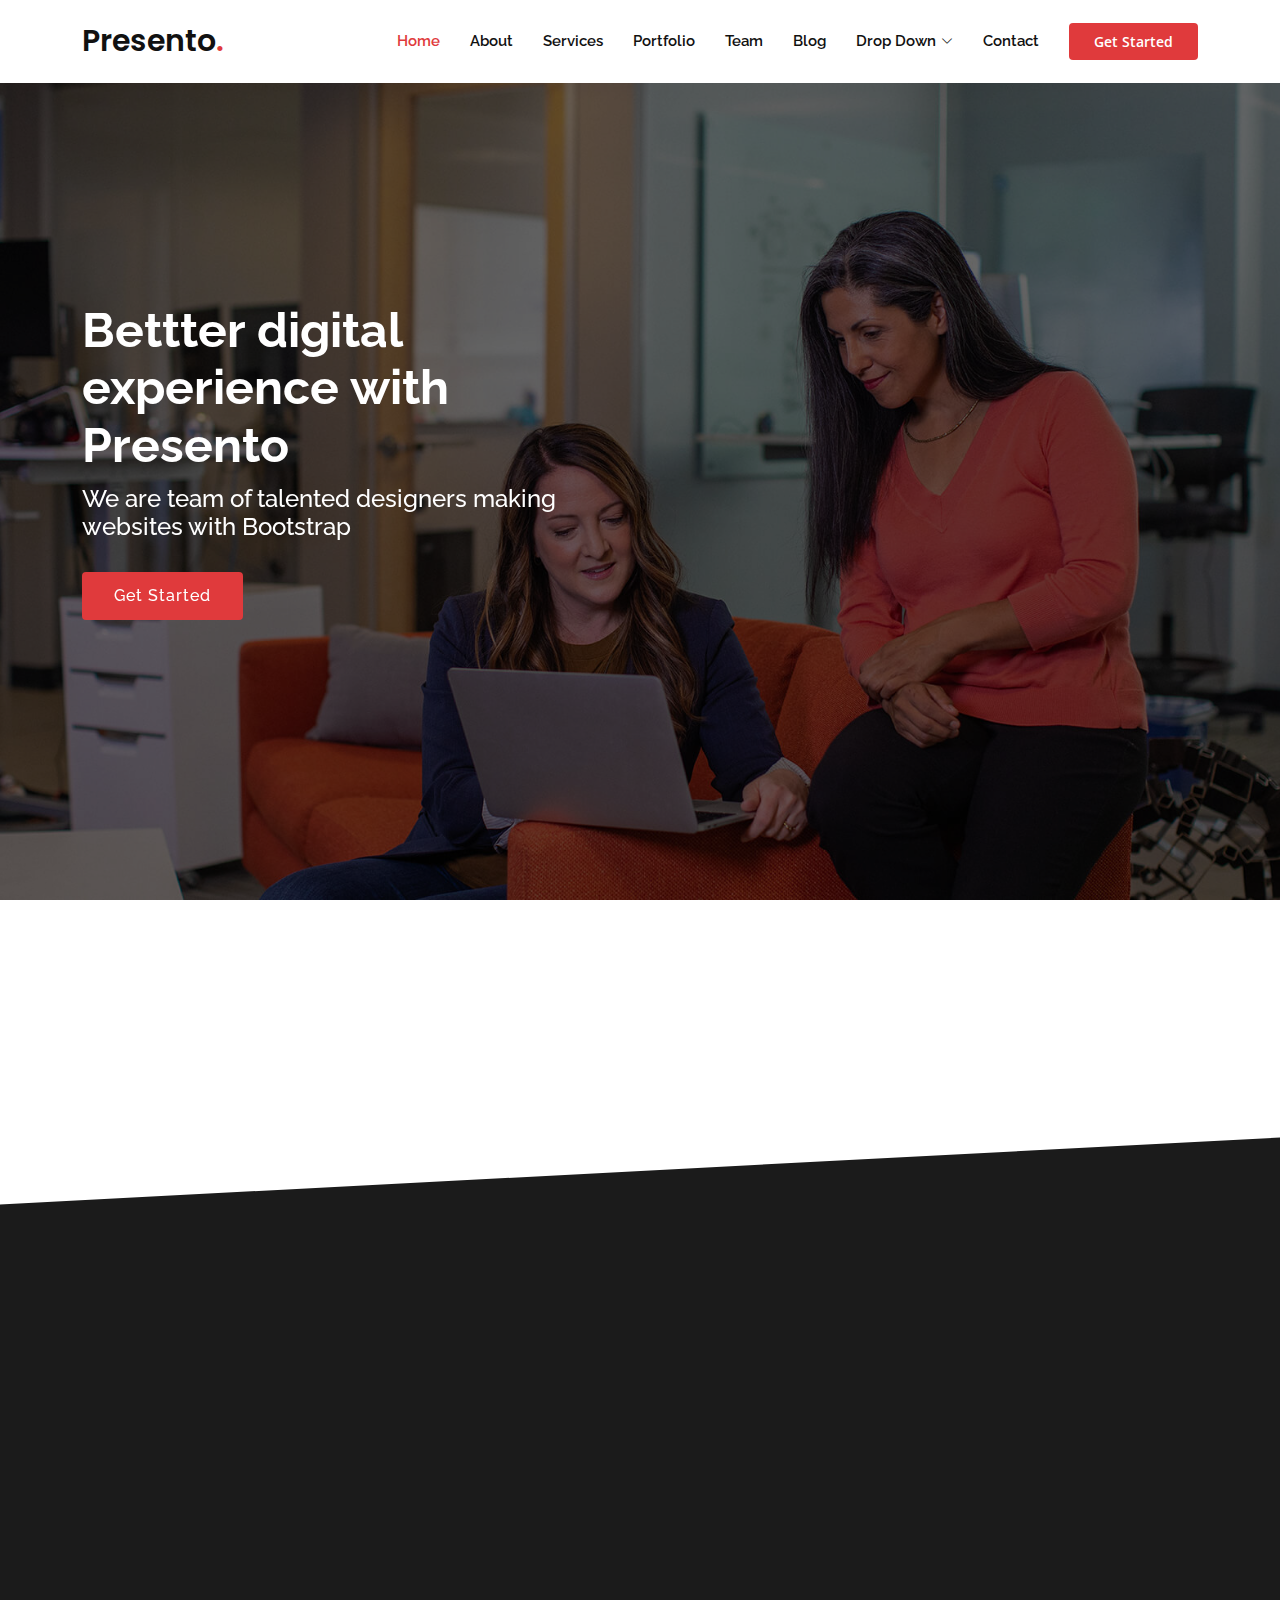
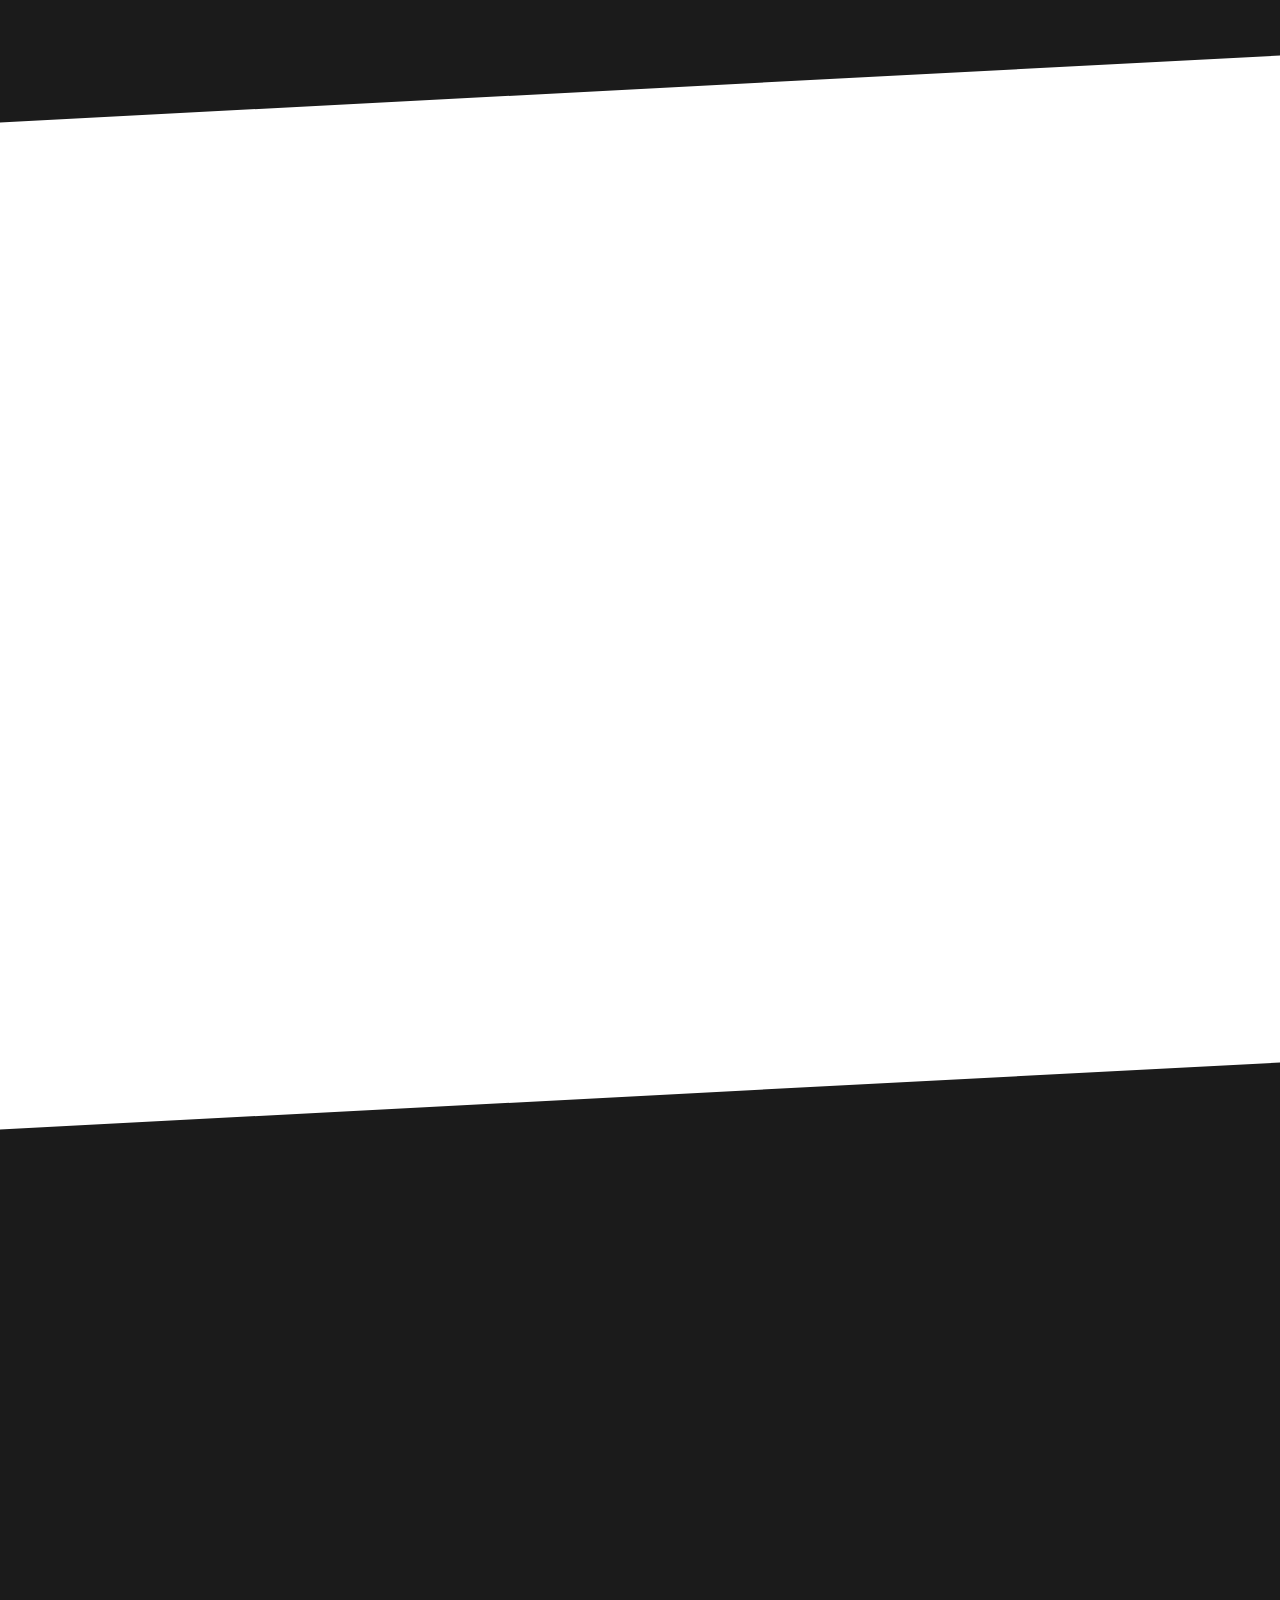
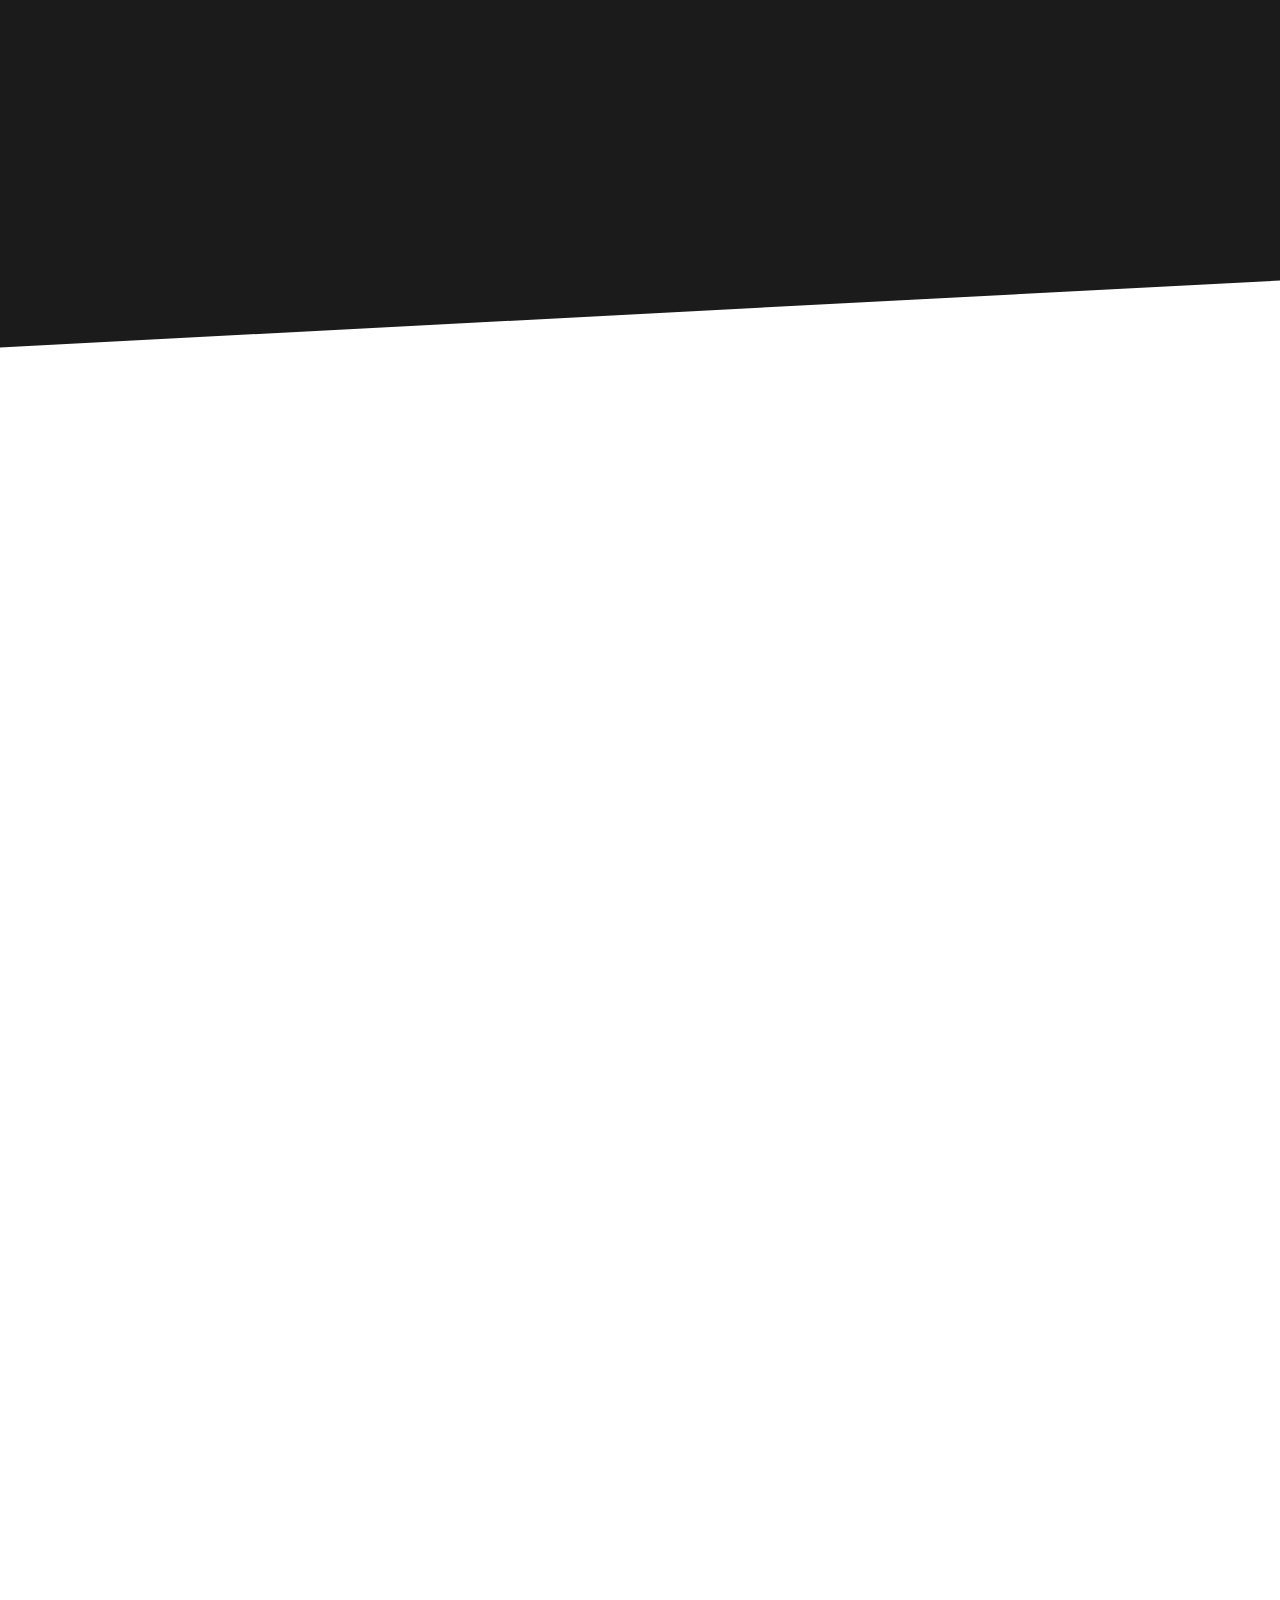
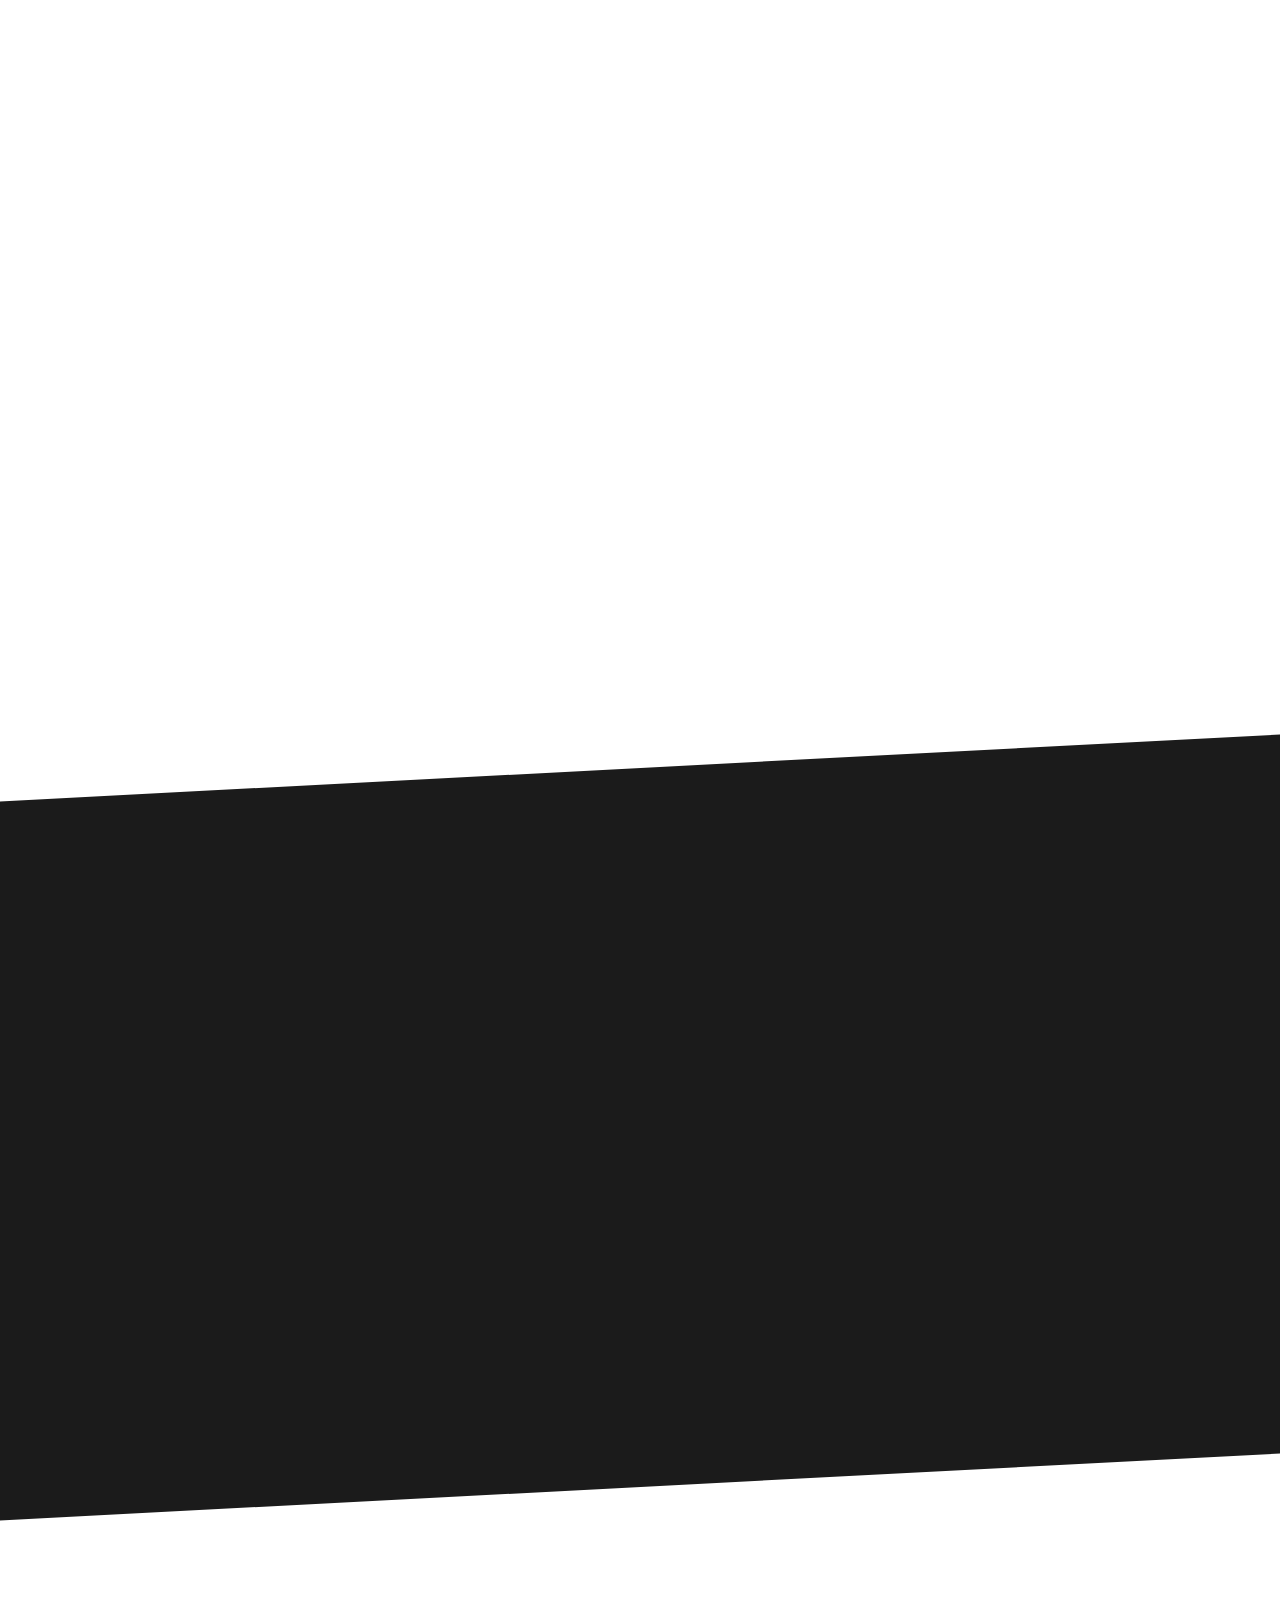
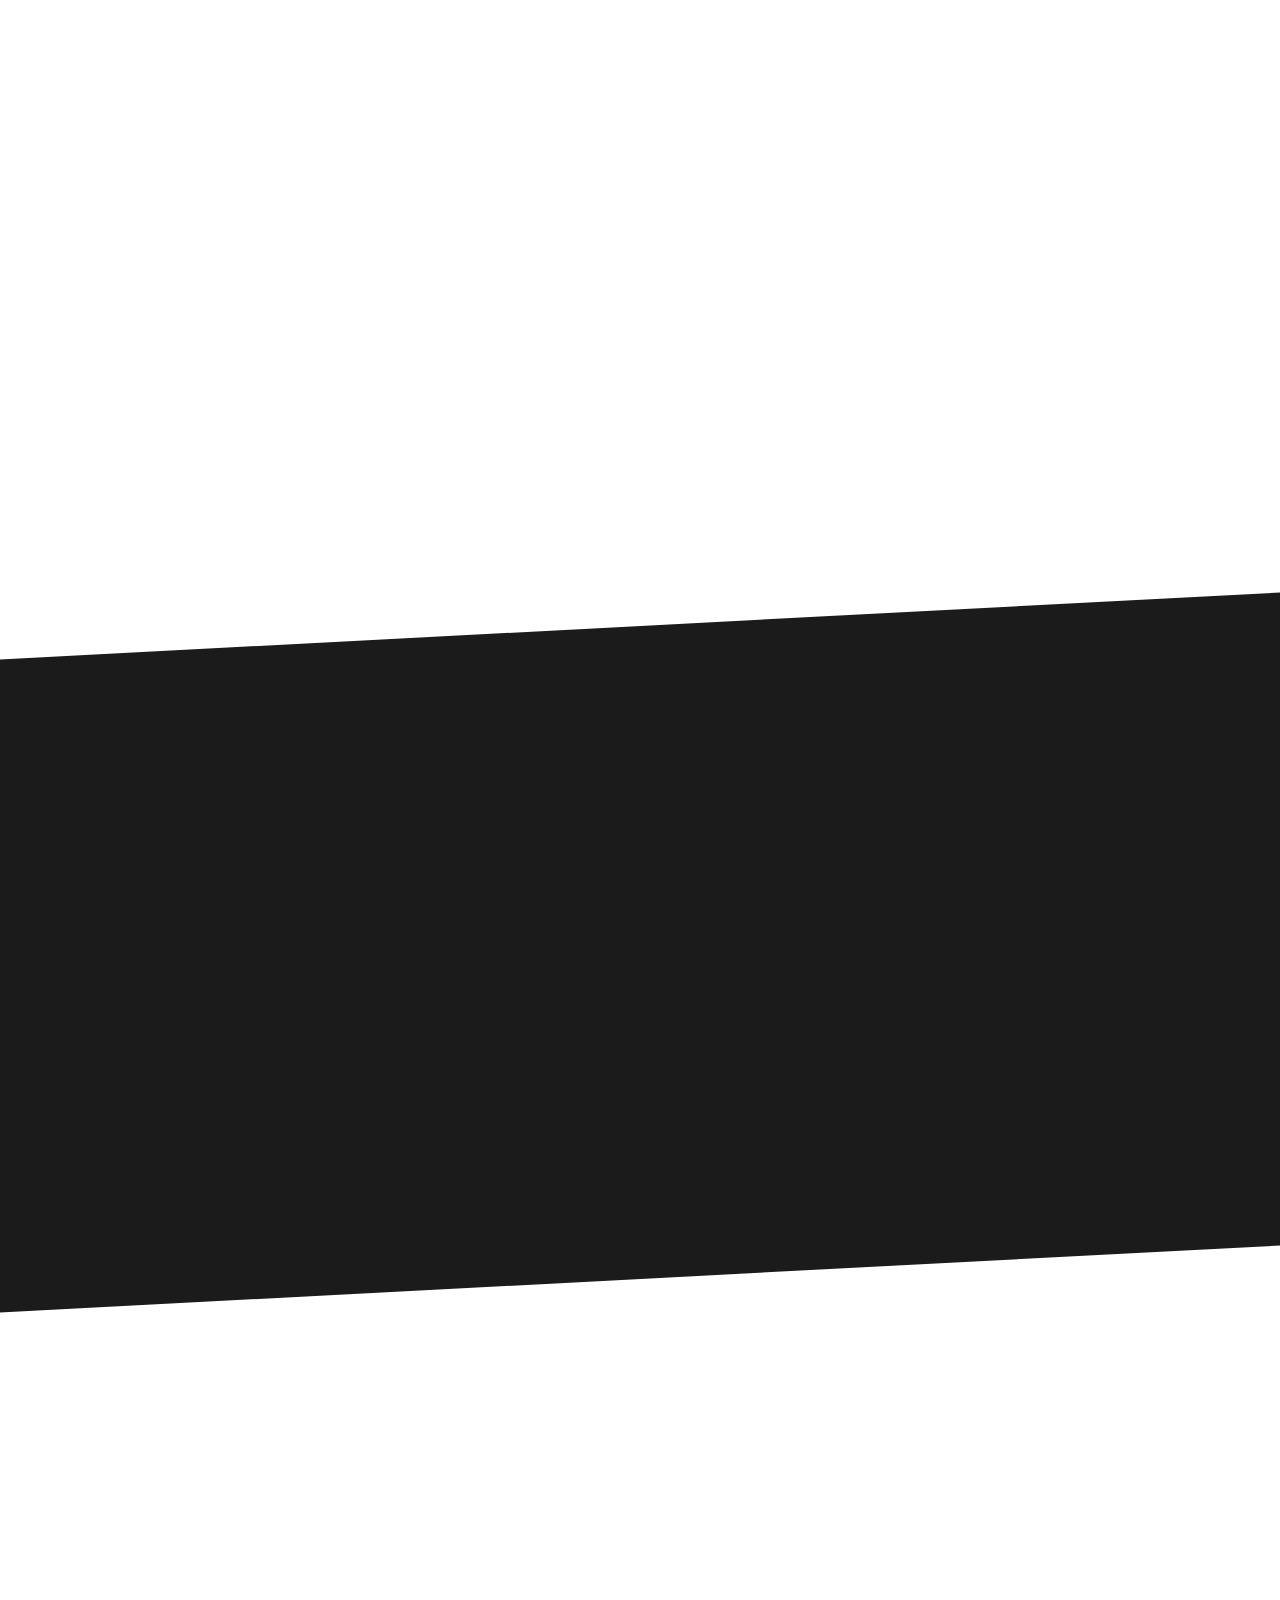
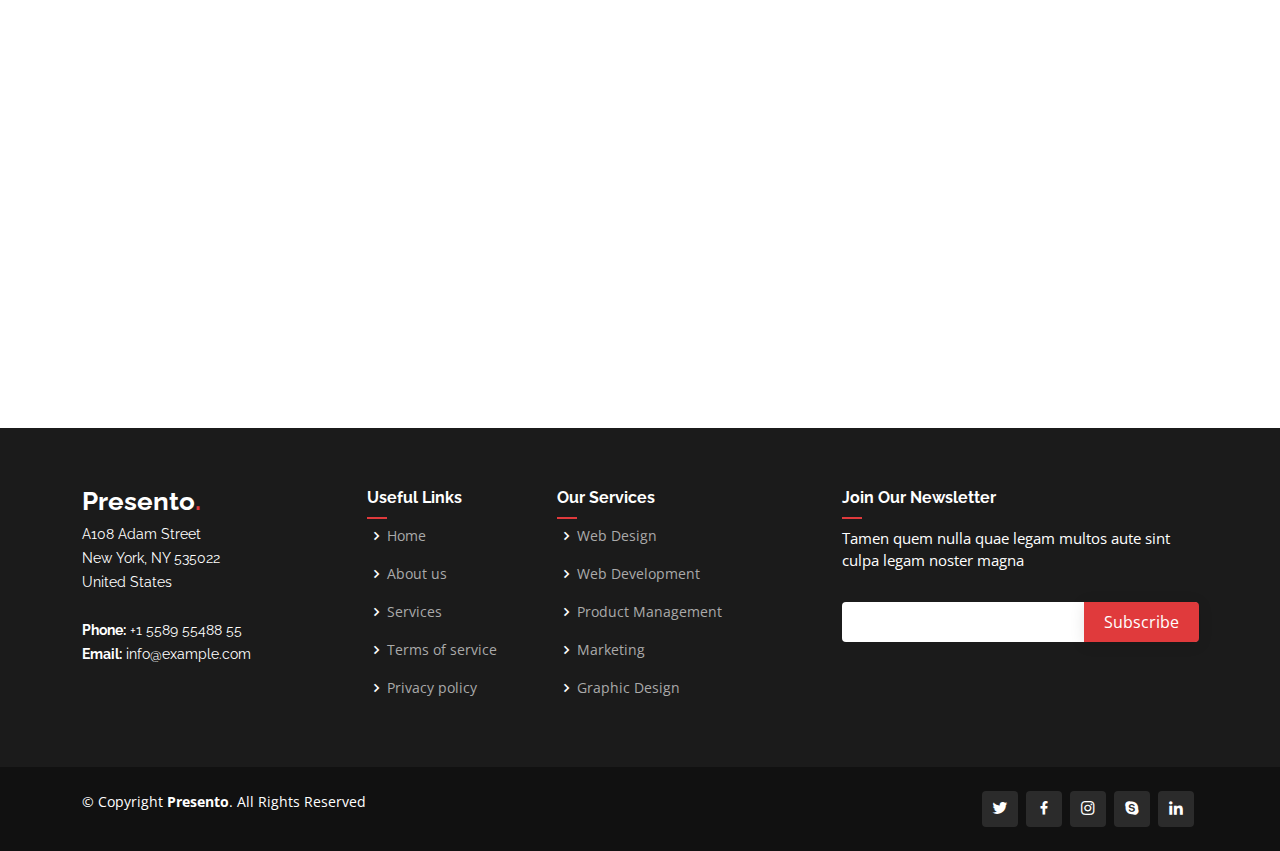
<file: index.html>
<!DOCTYPE html>
<html lang="en">

<head>
  <meta charset="utf-8">
  <meta content="width=device-width, initial-scale=1.0" name="viewport">

  <title>Presento Bootstrap Template - Index</title>
  <meta content="" name="description">
  <meta content="" name="keywords">

  <!-- Favicons -->
  <link href="assets/img/favicon.png" rel="icon">
  <link href="assets/img/apple-touch-icon.png" rel="apple-touch-icon">

  <!-- Google Fonts -->
  <link href="https://fonts.googleapis.com/css?family=Open+Sans:300,300i,400,400i,600,600i,700,700i|Raleway:300,300i,400,400i,500,500i,600,600i,700,700i|Poppins:300,300i,400,400i,500,500i,600,600i,700,700i" rel="stylesheet">

  <!-- Vendor CSS Files -->
  <link href="assets/vendor/aos/aos.css" rel="stylesheet">
  <link href="assets/vendor/bootstrap/css/bootstrap.min.css" rel="stylesheet">
  <link href="assets/vendor/bootstrap-icons/bootstrap-icons.css" rel="stylesheet">
  <link href="assets/vendor/boxicons/css/boxicons.min.css" rel="stylesheet">
  <link href="assets/vendor/glightbox/css/glightbox.min.css" rel="stylesheet">
  <link href="assets/vendor/remixicon/remixicon.css" rel="stylesheet">
  <link href="assets/vendor/swiper/swiper-bundle.min.css" rel="stylesheet">

  <!-- Template Main CSS File -->
  <link href="assets/css/style.css" rel="stylesheet">

</head>

<body>

  <!-- ======= Header ======= -->
  <header id="header" class="fixed-top d-flex align-items-center">
    <div class="container d-flex align-items-center">
      <h1 class="logo me-auto"><a href="index.html">Presento<span>.</span></a></h1>
      <!-- Uncomment below if you prefer to use an image logo -->
      <!-- <a href="index.html" class="logo me-auto"><img src="assets/img/logo.png" alt=""></a>-->

      <nav id="navbar" class="navbar order-last order-lg-0">
        <ul>
          <li><a class="nav-link scrollto active" href="#hero">Home</a></li>
          <li><a class="nav-link scrollto" href="#about">About</a></li>
          <li><a class="nav-link scrollto" href="#services">Services</a></li>
          <li><a class="nav-link scrollto " href="#portfolio">Portfolio</a></li>
          <li><a class="nav-link scrollto" href="#team">Team</a></li>
          <li><a href="blog.html">Blog</a></li>
          <li class="dropdown"><a href="#"><span>Drop Down</span> <i class="bi bi-chevron-down"></i></a>
            <ul>
              <li><a href="#">Drop Down 1</a></li>
              <li class="dropdown"><a href="#"><span>Deep Drop Down</span> <i class="bi bi-chevron-right"></i></a>
                <ul>
                  <li><a href="#">Deep Drop Down 1</a></li>
                  <li><a href="#">Deep Drop Down 2</a></li>
                  <li><a href="#">Deep Drop Down 3</a></li>
                  <li><a href="#">Deep Drop Down 4</a></li>
                  <li><a href="#">Deep Drop Down 5</a></li>
                </ul>
              </li>
              <li><a href="#">Drop Down 2</a></li>
              <li><a href="#">Drop Down 3</a></li>
              <li><a href="#">Drop Down 4</a></li>
            </ul>
          </li>
          <li><a class="nav-link scrollto" href="#contact">Contact</a></li>
        </ul>
        <i class="bi bi-list mobile-nav-toggle"></i>
      </nav><!-- .navbar -->

      <a href="#about" class="get-started-btn scrollto">Get Started</a>
    </div>
  </header><!-- End Header -->

  <!-- ======= Hero Section ======= -->
  <section id="hero" class="d-flex align-items-center">

    <div class="container" data-aos="zoom-out" data-aos-delay="100">
      <div class="row">
        <div class="col-xl-6">
          <h1>Bettter digital experience with Presento</h1>
          <h2>We are team of talented designers making websites with Bootstrap</h2>
          <a href="#about" class="btn-get-started scrollto">Get Started</a>
        </div>
      </div>
    </div>

  </section><!-- End Hero -->

  <main id="main">

    <!-- ======= Clients Section ======= -->
    <section id="clients" class="clients">
      <div class="container" data-aos="zoom-in">

        <div class="clients-slider swiper-container">
          <div class="swiper-wrapper align-items-center">
            <div class="swiper-slide"><img src="assets/img/clients/client-1.png" class="img-fluid" alt=""></div>
            <div class="swiper-slide"><img src="assets/img/clients/client-2.png" class="img-fluid" alt=""></div>
            <div class="swiper-slide"><img src="assets/img/clients/client-3.png" class="img-fluid" alt=""></div>
            <div class="swiper-slide"><img src="assets/img/clients/client-4.png" class="img-fluid" alt=""></div>
            <div class="swiper-slide"><img src="assets/img/clients/client-5.png" class="img-fluid" alt=""></div>
            <div class="swiper-slide"><img src="assets/img/clients/client-6.png" class="img-fluid" alt=""></div>
            <div class="swiper-slide"><img src="assets/img/clients/client-7.png" class="img-fluid" alt=""></div>
            <div class="swiper-slide"><img src="assets/img/clients/client-8.png" class="img-fluid" alt=""></div>
          </div>
          <div class="swiper-pagination"></div>
        </div>

      </div>
    </section><!-- End Clients Section -->

    <!-- ======= About Section ======= -->
    <section id="about" class="about section-bg">
      <div class="container" data-aos="fade-up">

        <div class="row no-gutters">
          <div class="content col-xl-5 d-flex align-items-stretch">
            <div class="content">
              <h3>Voluptatem dignissimos provident quasi</h3>
              <p>
                Lorem ipsum dolor sit amet, consectetur adipiscing elit, sed do eiusmod tempor incididunt ut labore et dolore magna aliqua. Duis aute irure dolor in reprehenderit
              </p>
              <a href="#" class="about-btn"><span>About us</span> <i class="bx bx-chevron-right"></i></a>
            </div>
          </div>
          <div class="col-xl-7 d-flex align-items-stretch">
            <div class="icon-boxes d-flex flex-column justify-content-center">
              <div class="row">
                <div class="col-md-6 icon-box" data-aos="fade-up" data-aos-delay="100">
                  <i class="bx bx-receipt"></i>
                  <h4>Corporis voluptates sit</h4>
                  <p>Consequuntur sunt aut quasi enim aliquam quae harum pariatur laboris nisi ut aliquip</p>
                </div>
                <div class="col-md-6 icon-box" data-aos="fade-up" data-aos-delay="200">
                  <i class="bx bx-cube-alt"></i>
                  <h4>Ullamco laboris nisi</h4>
                  <p>Excepteur sint occaecat cupidatat non proident, sunt in culpa qui officia deserunt</p>
                </div>
                <div class="col-md-6 icon-box" data-aos="fade-up" data-aos-delay="300">
                  <i class="bx bx-images"></i>
                  <h4>Labore consequatur</h4>
                  <p>Aut suscipit aut cum nemo deleniti aut omnis. Doloribus ut maiores omnis facere</p>
                </div>
                <div class="col-md-6 icon-box" data-aos="fade-up" data-aos-delay="400">
                  <i class="bx bx-shield"></i>
                  <h4>Beatae veritatis</h4>
                  <p>Expedita veritatis consequuntur nihil tempore laudantium vitae denat pacta</p>
                </div>
              </div>
            </div><!-- End .content-->
          </div>
        </div>

      </div>
    </section><!-- End About Section -->

    <!-- ======= Counts Section ======= -->
    <section id="counts" class="counts">
      <div class="container" data-aos="fade-up">

        <div class="row">

          <div class="col-lg-3 col-md-6">
            <div class="count-box">
              <i class="bi bi-emoji-smile"></i>
              <span data-purecounter-start="0" data-purecounter-end="232" data-purecounter-duration="1" class="purecounter"></span>
              <p>Happy Clients</p>
            </div>
          </div>

          <div class="col-lg-3 col-md-6 mt-5 mt-md-0">
            <div class="count-box">
              <i class="bi bi-journal-richtext"></i>
              <span data-purecounter-start="0" data-purecounter-end="521" data-purecounter-duration="1" class="purecounter"></span>
              <p>Projects</p>
            </div>
          </div>

          <div class="col-lg-3 col-md-6 mt-5 mt-lg-0">
            <div class="count-box">
              <i class="bi bi-headset"></i>
              <span data-purecounter-start="0" data-purecounter-end="1463" data-purecounter-duration="1" class="purecounter"></span>
              <p>Hours Of Support</p>
            </div>
          </div>

          <div class="col-lg-3 col-md-6 mt-5 mt-lg-0">
            <div class="count-box">
              <i class="bi bi-people"></i>
              <span data-purecounter-start="0" data-purecounter-end="15" data-purecounter-duration="1" class="purecounter"></span>
              <p>Hard Workers</p>
            </div>
          </div>

        </div>

      </div>
    </section><!-- End Counts Section -->

    <!-- ======= Tabs Section ======= -->
    <section id="tabs" class="tabs">
      <div class="container" data-aos="fade-up">

        <ul class="nav nav-tabs row d-flex">
          <li class="nav-item col-3">
            <a class="nav-link active show" data-bs-toggle="tab" data-bs-target="#tab-1">
              <i class="ri-gps-line"></i>
              <h4 class="d-none d-lg-block">Modi sit est dela pireda nest</h4>
            </a>
          </li>
          <li class="nav-item col-3">
            <a class="nav-link" data-bs-toggle="tab" data-bs-target="#tab-2">
              <i class="ri-body-scan-line"></i>
              <h4 class="d-none d-lg-block">Unde praesenti mara setra le</h4>
            </a>
          </li>
          <li class="nav-item col-3">
            <a class="nav-link" data-bs-toggle="tab" data-bs-target="#tab-3">
              <i class="ri-sun-line"></i>
              <h4 class="d-none d-lg-block">Pariatur explica nitro dela</h4>
            </a>
          </li>
          <li class="nav-item col-3">
            <a class="nav-link" data-bs-toggle="tab" data-bs-target="#tab-4">
              <i class="ri-store-line"></i>
              <h4 class="d-none d-lg-block">Nostrum qui dile node</h4>
            </a>
          </li>
        </ul>

        <div class="tab-content">
          <div class="tab-pane active show" id="tab-1">
            <div class="row">
              <div class="col-lg-6 order-2 order-lg-1 mt-3 mt-lg-0" data-aos="fade-up" data-aos-delay="100">
                <h3>Voluptatem dignissimos provident quasi corporis voluptates sit assumenda.</h3>
                <p class="fst-italic">
                  Lorem ipsum dolor sit amet, consectetur adipiscing elit, sed do eiusmod tempor incididunt ut labore et dolore
                  magna aliqua.
                </p>
                <ul>
                  <li><i class="ri-check-double-line"></i> Ullamco laboris nisi ut aliquip ex ea commodo consequat.</li>
                  <li><i class="ri-check-double-line"></i> Duis aute irure dolor in reprehenderit in voluptate velit.</li>
                  <li><i class="ri-check-double-line"></i> Ullamco laboris nisi ut aliquip ex ea commodo consequat. Duis aute irure dolor in reprehenderit in voluptate trideta storacalaperda mastiro dolore eu fugiat nulla pariatur.</li>
                </ul>
                <p>
                  Ullamco laboris nisi ut aliquip ex ea commodo consequat. Duis aute irure dolor in reprehenderit in voluptate
                  velit esse cillum dolore eu fugiat nulla pariatur. Excepteur sint occaecat cupidatat non proident, sunt in
                  culpa qui officia deserunt mollit anim id est laborum
                </p>
              </div>
              <div class="col-lg-6 order-1 order-lg-2 text-center" data-aos="fade-up" data-aos-delay="200">
                <img src="assets/img/tabs-1.jpg" alt="" class="img-fluid">
              </div>
            </div>
          </div>
          <div class="tab-pane" id="tab-2">
            <div class="row">
              <div class="col-lg-6 order-2 order-lg-1 mt-3 mt-lg-0">
                <h3>Neque exercitationem debitis soluta quos debitis quo mollitia officia est</h3>
                <p>
                  Ullamco laboris nisi ut aliquip ex ea commodo consequat. Duis aute irure dolor in reprehenderit in voluptate
                  velit esse cillum dolore eu fugiat nulla pariatur. Excepteur sint occaecat cupidatat non proident, sunt in
                  culpa qui officia deserunt mollit anim id est laborum
                </p>
                <p class="fst-italic">
                  Lorem ipsum dolor sit amet, consectetur adipiscing elit, sed do eiusmod tempor incididunt ut labore et dolore
                  magna aliqua.
                </p>
                <ul>
                  <li><i class="ri-check-double-line"></i> Ullamco laboris nisi ut aliquip ex ea commodo consequat.</li>
                  <li><i class="ri-check-double-line"></i> Duis aute irure dolor in reprehenderit in voluptate velit.</li>
                  <li><i class="ri-check-double-line"></i> Provident mollitia neque rerum asperiores dolores quos qui a. Ipsum neque dolor voluptate nisi sed.</li>
                  <li><i class="ri-check-double-line"></i> Ullamco laboris nisi ut aliquip ex ea commodo consequat. Duis aute irure dolor in reprehenderit in voluptate trideta storacalaperda mastiro dolore eu fugiat nulla pariatur.</li>
                </ul>
              </div>
              <div class="col-lg-6 order-1 order-lg-2 text-center">
                <img src="assets/img/tabs-2.jpg" alt="" class="img-fluid">
              </div>
            </div>
          </div>
          <div class="tab-pane" id="tab-3">
            <div class="row">
              <div class="col-lg-6 order-2 order-lg-1 mt-3 mt-lg-0">
                <h3>Voluptatibus commodi ut accusamus ea repudiandae ut autem dolor ut assumenda</h3>
                <p>
                  Ullamco laboris nisi ut aliquip ex ea commodo consequat. Duis aute irure dolor in reprehenderit in voluptate
                  velit esse cillum dolore eu fugiat nulla pariatur. Excepteur sint occaecat cupidatat non proident, sunt in
                  culpa qui officia deserunt mollit anim id est laborum
                </p>
                <ul>
                  <li><i class="ri-check-double-line"></i> Ullamco laboris nisi ut aliquip ex ea commodo consequat.</li>
                  <li><i class="ri-check-double-line"></i> Duis aute irure dolor in reprehenderit in voluptate velit.</li>
                  <li><i class="ri-check-double-line"></i> Provident mollitia neque rerum asperiores dolores quos qui a. Ipsum neque dolor voluptate nisi sed.</li>
                </ul>
                <p class="fst-italic">
                  Lorem ipsum dolor sit amet, consectetur adipiscing elit, sed do eiusmod tempor incididunt ut labore et dolore
                  magna aliqua.
                </p>
              </div>
              <div class="col-lg-6 order-1 order-lg-2 text-center">
                <img src="assets/img/tabs-3.jpg" alt="" class="img-fluid">
              </div>
            </div>
          </div>
          <div class="tab-pane" id="tab-4">
            <div class="row">
              <div class="col-lg-6 order-2 order-lg-1 mt-3 mt-lg-0">
                <h3>Omnis fugiat ea explicabo sunt dolorum asperiores sequi inventore rerum</h3>
                <p>
                  Ullamco laboris nisi ut aliquip ex ea commodo consequat. Duis aute irure dolor in reprehenderit in voluptate
                  velit esse cillum dolore eu fugiat nulla pariatur. Excepteur sint occaecat cupidatat non proident, sunt in
                  culpa qui officia deserunt mollit anim id est laborum
                </p>
                <p class="fst-italic">
                  Lorem ipsum dolor sit amet, consectetur adipiscing elit, sed do eiusmod tempor incididunt ut labore et dolore
                  magna aliqua.
                </p>
                <ul>
                  <li><i class="ri-check-double-line"></i> Ullamco laboris nisi ut aliquip ex ea commodo consequat.</li>
                  <li><i class="ri-check-double-line"></i> Duis aute irure dolor in reprehenderit in voluptate velit.</li>
                  <li><i class="ri-check-double-line"></i> Ullamco laboris nisi ut aliquip ex ea commodo consequat. Duis aute irure dolor in reprehenderit in voluptate trideta storacalaperda mastiro dolore eu fugiat nulla pariatur.</li>
                </ul>
              </div>
              <div class="col-lg-6 order-1 order-lg-2 text-center">
                <img src="assets/img/tabs-4.jpg" alt="" class="img-fluid">
              </div>
            </div>
          </div>
        </div>

      </div>
    </section><!-- End Tabs Section -->

    <!-- ======= Services Section ======= -->
    <section id="services" class="services section-bg ">
      <div class="container" data-aos="fade-up">

        <div class="section-title">
          <h2>Services</h2>
          <p>Magnam dolores commodi suscipit. Necessitatibus eius consequatur ex aliquid fuga eum quidem. Sit sint consectetur velit. Quisquam quos quisquam cupiditate. Et nemo qui impedit suscipit alias ea.</p>
        </div>

        <div class="row">
          <div class="col-md-6">
            <div class="icon-box" data-aos="fade-up" data-aos-delay="100">
              <i class="bi bi-briefcase"></i>
              <h4><a href="#">Lorem Ipsum</a></h4>
              <p>Voluptatum deleniti atque corrupti quos dolores et quas molestias excepturi sint occaecati cupiditate non provident</p>
            </div>
          </div>
          <div class="col-md-6 mt-4 mt-md-0">
            <div class="icon-box" data-aos="fade-up" data-aos-delay="200">
              <i class="bi bi-card-checklist"></i>
              <h4><a href="#">Dolor Sitema</a></h4>
              <p>Minim veniam, quis nostrud exercitation ullamco laboris nisi ut aliquip ex ea commodo consequat tarad limino ata</p>
            </div>
          </div>
          <div class="col-md-6 mt-4 mt-md-0">
            <div class="icon-box" data-aos="fade-up" data-aos-delay="300">
              <i class="bi bi-bar-chart"></i>
              <h4><a href="#">Sed ut perspiciatis</a></h4>
              <p>Duis aute irure dolor in reprehenderit in voluptate velit esse cillum dolore eu fugiat nulla pariatur</p>
            </div>
          </div>
          <div class="col-md-6 mt-4 mt-md-0">
            <div class="icon-box" data-aos="fade-up" data-aos-delay="400">
              <i class="bi bi-binoculars"></i>
              <h4><a href="#">Nemo Enim</a></h4>
              <p>Excepteur sint occaecat cupidatat non proident, sunt in culpa qui officia deserunt mollit anim id est laborum</p>
            </div>
          </div>
          <div class="col-md-6 mt-4 mt-md-0">
            <div class="icon-box" data-aos="fade-up" data-aos-delay="500">
              <i class="bi bi-brightness-high"></i>
              <h4><a href="#">Magni Dolore</a></h4>
              <p>At vero eos et accusamus et iusto odio dignissimos ducimus qui blanditiis praesentium voluptatum deleniti atque</p>
            </div>
          </div>
          <div class="col-md-6 mt-4 mt-md-0">
            <div class="icon-box" data-aos="fade-up" data-aos-delay="600">
              <i class="bi bi-calendar4-week"></i>
              <h4><a href="#">Eiusmod Tempor</a></h4>
              <p>Et harum quidem rerum facilis est et expedita distinctio. Nam libero tempore, cum soluta nobis est eligendi</p>
            </div>
          </div>
        </div>

      </div>
    </section><!-- End Services Section -->

    <!-- ======= Portfolio Section ======= -->
    <section id="portfolio" class="portfolio">
      <div class="container" data-aos="fade-up">

        <div class="section-title">
          <h2>Portfolio</h2>
          <p>Magnam dolores commodi suscipit. Necessitatibus eius consequatur ex aliquid fuga eum quidem. Sit sint consectetur velit. Quisquam quos quisquam cupiditate. Et nemo qui impedit suscipit alias ea.</p>
        </div>

        <div class="row" data-aos="fade-up" data-aos-delay="100">
          <div class="col-lg-12 d-flex justify-content-center">
            <ul id="portfolio-flters">
              <li data-filter="*" class="filter-active">All</li>
              <li data-filter=".filter-app">App</li>
              <li data-filter=".filter-card">Card</li>
              <li data-filter=".filter-web">Web</li>
            </ul>
          </div>
        </div>

        <div class="row portfolio-container" data-aos="fade-up" data-aos-delay="200">

          <div class="col-lg-4 col-md-6 portfolio-item filter-app">
            <div class="portfolio-wrap">
              <img src="assets/img/portfolio/portfolio-1.jpg" class="img-fluid" alt="">
              <div class="portfolio-info">
                <h4>App 1</h4>
                <p>App</p>
                <div class="portfolio-links">
                  <a href="assets/img/portfolio/portfolio-1.jpg" data-gallery="portfolioGallery" class="portfolio-lightbox" title="App 1"><i class="bx bx-plus"></i></a>
                  <a href="portfolio-details.html" title="More Details"><i class="bx bx-link"></i></a>
                </div>
              </div>
            </div>
          </div>

          <div class="col-lg-4 col-md-6 portfolio-item filter-web">
            <div class="portfolio-wrap">
              <img src="assets/img/portfolio/portfolio-2.jpg" class="img-fluid" alt="">
              <div class="portfolio-info">
                <h4>Web 3</h4>
                <p>Web</p>
                <div class="portfolio-links">
                  <a href="assets/img/portfolio/portfolio-2.jpg" data-gallery="portfolioGallery" class="portfolio-lightbox" title="Web 3"><i class="bx bx-plus"></i></a>
                  <a href="portfolio-details.html" title="More Details"><i class="bx bx-link"></i></a>
                </div>
              </div>
            </div>
          </div>

          <div class="col-lg-4 col-md-6 portfolio-item filter-app">
            <div class="portfolio-wrap">
              <img src="assets/img/portfolio/portfolio-3.jpg" class="img-fluid" alt="">
              <div class="portfolio-info">
                <h4>App 2</h4>
                <p>App</p>
                <div class="portfolio-links">
                  <a href="assets/img/portfolio/portfolio-3.jpg" data-gallery="portfolioGallery" class="portfolio-lightbox" title="App 2"><i class="bx bx-plus"></i></a>
                  <a href="portfolio-details.html" title="More Details"><i class="bx bx-link"></i></a>
                </div>
              </div>
            </div>
          </div>

          <div class="col-lg-4 col-md-6 portfolio-item filter-card">
            <div class="portfolio-wrap">
              <img src="assets/img/portfolio/portfolio-4.jpg" class="img-fluid" alt="">
              <div class="portfolio-info">
                <h4>Card 2</h4>
                <p>Card</p>
                <div class="portfolio-links">
                  <a href="assets/img/portfolio/portfolio-4.jpg" data-gallery="portfolioGallery" class="portfolio-lightbox" title="Card 2"><i class="bx bx-plus"></i></a>
                  <a href="portfolio-details.html" title="More Details"><i class="bx bx-link"></i></a>
                </div>
              </div>
            </div>
          </div>

          <div class="col-lg-4 col-md-6 portfolio-item filter-web">
            <div class="portfolio-wrap">
              <img src="assets/img/portfolio/portfolio-5.jpg" class="img-fluid" alt="">
              <div class="portfolio-info">
                <h4>Web 2</h4>
                <p>Web</p>
                <div class="portfolio-links">
                  <a href="assets/img/portfolio/portfolio-5.jpg" data-gallery="portfolioGallery" class="portfolio-lightbox" title="Web 2"><i class="bx bx-plus"></i></a>
                  <a href="portfolio-details.html" title="More Details"><i class="bx bx-link"></i></a>
                </div>
              </div>
            </div>
          </div>

          <div class="col-lg-4 col-md-6 portfolio-item filter-app">
            <div class="portfolio-wrap">
              <img src="assets/img/portfolio/portfolio-6.jpg" class="img-fluid" alt="">
              <div class="portfolio-info">
                <h4>App 3</h4>
                <p>App</p>
                <div class="portfolio-links">
                  <a href="assets/img/portfolio/portfolio-6.jpg" data-gallery="portfolioGallery" class="portfolio-lightbox" title="App 3"><i class="bx bx-plus"></i></a>
                  <a href="portfolio-details.html" title="More Details"><i class="bx bx-link"></i></a>
                </div>
              </div>
            </div>
          </div>

          <div class="col-lg-4 col-md-6 portfolio-item filter-card">
            <div class="portfolio-wrap">
              <img src="assets/img/portfolio/portfolio-7.jpg" class="img-fluid" alt="">
              <div class="portfolio-info">
                <h4>Card 1</h4>
                <p>Card</p>
                <div class="portfolio-links">
                  <a href="assets/img/portfolio/portfolio-7.jpg" data-gallery="portfolioGallery" class="portfolio-lightbox" title="Card 1"><i class="bx bx-plus"></i></a>
                  <a href="portfolio-details.html" title="More Details"><i class="bx bx-link"></i></a>
                </div>
              </div>
            </div>
          </div>

          <div class="col-lg-4 col-md-6 portfolio-item filter-card">
            <div class="portfolio-wrap">
              <img src="assets/img/portfolio/portfolio-8.jpg" class="img-fluid" alt="">
              <div class="portfolio-info">
                <h4>Card 3</h4>
                <p>Card</p>
                <div class="portfolio-links">
                  <a href="assets/img/portfolio/portfolio-8.jpg" data-gallery="portfolioGallery" class="portfolio-lightbox" title="Card 3"><i class="bx bx-plus"></i></a>
                  <a href="portfolio-details.html" title="More Details"><i class="bx bx-link"></i></a>
                </div>
              </div>
            </div>
          </div>

          <div class="col-lg-4 col-md-6 portfolio-item filter-web">
            <div class="portfolio-wrap">
              <img src="assets/img/portfolio/portfolio-9.jpg" class="img-fluid" alt="">
              <div class="portfolio-info">
                <h4>Web 3</h4>
                <p>Web</p>
                <div class="portfolio-links">
                  <a href="assets/img/portfolio/portfolio-9.jpg" data-gallery="portfolioGallery" class="portfolio-lightbox" title="Web 3"><i class="bx bx-plus"></i></a>
                  <a href="portfolio-details.html" title="More Details"><i class="bx bx-link"></i></a>
                </div>
              </div>
            </div>
          </div>

        </div>

      </div>
    </section><!-- End Portfolio Section -->

    <!-- ======= Testimonials Section ======= -->
    <section id="testimonials" class="testimonials">
      <div class="container" data-aos="fade-up">
        <div class="section-title">
          <h2>Testimonials</h2>
          <p>Magnam dolores commodi suscipit. Necessitatibus eius consequatur ex aliquid fuga eum quidem. Sit sint consectetur velit. Quisquam quos quisquam cupiditate. Et nemo qui impedit suscipit alias ea.</p>
        </div>

        <div class="testimonials-slider swiper-container" data-aos="fade-up" data-aos-delay="100">
          <div class="swiper-wrapper">

            <div class="swiper-slide">
              <div class="testimonial-wrap">
                <div class="testimonial-item">
                  <img src="assets/img/testimonials/testimonials-1.jpg" class="testimonial-img" alt="">
                  <h3>Saul Goodman</h3>
                  <h4>Ceo &amp; Founder</h4>
                  <p>
                    <i class="bx bxs-quote-alt-left quote-icon-left"></i>
                    Proin iaculis purus consequat sem cure digni ssim donec porttitora entum suscipit rhoncus. Accusantium quam, ultricies eget id, aliquam eget nibh et. Maecen aliquam, risus at semper.
                    <i class="bx bxs-quote-alt-right quote-icon-right"></i>
                  </p>
                </div>
              </div>
            </div><!-- End testimonial item -->

            <div class="swiper-slide">
              <div class="testimonial-wrap">
                <div class="testimonial-item">
                  <img src="assets/img/testimonials/testimonials-2.jpg" class="testimonial-img" alt="">
                  <h3>Sara Wilsson</h3>
                  <h4>Designer</h4>
                  <p>
                    <i class="bx bxs-quote-alt-left quote-icon-left"></i>
                    Export tempor illum tamen malis malis eram quae irure esse labore quem cillum quid cillum eram malis quorum velit fore eram velit sunt aliqua noster fugiat irure amet legam anim culpa.
                    <i class="bx bxs-quote-alt-right quote-icon-right"></i>
                  </p>
                </div>
              </div>
            </div><!-- End testimonial item -->

            <div class="swiper-slide">
              <div class="testimonial-wrap">
                <div class="testimonial-item">
                  <img src="assets/img/testimonials/testimonials-3.jpg" class="testimonial-img" alt="">
                  <h3>Jena Karlis</h3>
                  <h4>Store Owner</h4>
                  <p>
                    <i class="bx bxs-quote-alt-left quote-icon-left"></i>
                    Enim nisi quem export duis labore cillum quae magna enim sint quorum nulla quem veniam duis minim tempor labore quem eram duis noster aute amet eram fore quis sint minim.
                    <i class="bx bxs-quote-alt-right quote-icon-right"></i>
                  </p>
                </div>
              </div>
            </div><!-- End testimonial item -->

            <div class="swiper-slide">
              <div class="testimonial-wrap">
                <div class="testimonial-item">
                  <img src="assets/img/testimonials/testimonials-4.jpg" class="testimonial-img" alt="">
                  <h3>Matt Brandon</h3>
                  <h4>Freelancer</h4>
                  <p>
                    <i class="bx bxs-quote-alt-left quote-icon-left"></i>
                    Fugiat enim eram quae cillum dolore dolor amet nulla culpa multos export minim fugiat minim velit minim dolor enim duis veniam ipsum anim magna sunt elit fore quem dolore labore illum veniam.
                    <i class="bx bxs-quote-alt-right quote-icon-right"></i>
                  </p>
                </div>
              </div>
            </div><!-- End testimonial item -->

            <div class="swiper-slide">
              <div class="testimonial-wrap">
                <div class="testimonial-item">
                  <img src="assets/img/testimonials/testimonials-5.jpg" class="testimonial-img" alt="">
                  <h3>John Larson</h3>
                  <h4>Entrepreneur</h4>
                  <p>
                    <i class="bx bxs-quote-alt-left quote-icon-left"></i>
                    Quis quorum aliqua sint quem legam fore sunt eram irure aliqua veniam tempor noster veniam enim culpa labore duis sunt culpa nulla illum cillum fugiat esse veniam culpa fore nisi cillum quid.
                    <i class="bx bxs-quote-alt-right quote-icon-right"></i>
                  </p>
                </div>
              </div>
            </div><!-- End testimonial item -->

          </div>
          <div class="swiper-pagination"></div>
        </div>

      </div>
    </section><!-- End Testimonials Section -->

    <!-- ======= Pricing Section ======= -->
    <section id="pricing" class="pricing section-bg">
      <div class="container" data-aos="fade-up">

        <div class="section-title">
          <h2>Pricing</h2>
          <p>Magnam dolores commodi suscipit. Necessitatibus eius consequatur ex aliquid fuga eum quidem. Sit sint consectetur velit. Quisquam quos quisquam cupiditate. Et nemo qui impedit suscipit alias ea.</p>
        </div>

        <div class="row">

          <div class="col-lg-4 col-md-6">
            <div class="box" data-aos="fade-up" data-aos-delay="100">
              <h3>Free</h3>
              <h4><sup>$</sup>0<span> / month</span></h4>
              <ul>
                <li>Aida dere</li>
                <li>Nec feugiat nisl</li>
                <li>Nulla at volutpat dola</li>
                <li class="na">Pharetra massa</li>
                <li class="na">Massa ultricies mi</li>
              </ul>
              <div class="btn-wrap">
                <a href="#" class="btn-buy">Buy Now</a>
              </div>
            </div>
          </div>

          <div class="col-lg-4 col-md-6 mt-4 mt-md-0">
            <div class="box featured" data-aos="fade-up" data-aos-delay="200">
              <h3>Business</h3>
              <h4><sup>$</sup>19<span> / month</span></h4>
              <ul>
                <li>Aida dere</li>
                <li>Nec feugiat nisl</li>
                <li>Nulla at volutpat dola</li>
                <li>Pharetra massa</li>
                <li class="na">Massa ultricies mi</li>
              </ul>
              <div class="btn-wrap">
                <a href="#" class="btn-buy">Buy Now</a>
              </div>
            </div>
          </div>

          <div class="col-lg-4 col-md-6 mt-4 mt-lg-0">
            <div class="box" data-aos="fade-up" data-aos-delay="300">
              <h3>Developer</h3>
              <h4><sup>$</sup>29<span> / month</span></h4>
              <ul>
                <li>Aida dere</li>
                <li>Nec feugiat nisl</li>
                <li>Nulla at volutpat dola</li>
                <li>Pharetra massa</li>
                <li>Massa ultricies mi</li>
              </ul>
              <div class="btn-wrap">
                <a href="#" class="btn-buy">Buy Now</a>
              </div>
            </div>
          </div>

        </div>

      </div>
    </section><!-- End Pricing Section -->

    <!-- ======= Frequently Asked Questions Section ======= -->
    <section id="faq" class="faq">
      <div class="container" data-aos="fade-up">

        <div class="section-title">
          <h2>Frequently Asked Questions</h2>
        </div>

        <ul class="faq-list accordion" data-aos="fade-up">

          <li>
            <a data-bs-toggle="collapse" class="collapsed" data-bs-target="#faq1">Non consectetur a erat nam at lectus urna duis? <i class="bx bx-chevron-down icon-show"></i><i class="bx bx-x icon-close"></i></a>
            <div id="faq1" class="collapse" data-bs-parent=".faq-list">
              <p>
                Feugiat pretium nibh ipsum consequat. Tempus iaculis urna id volutpat lacus laoreet non curabitur gravida. Venenatis lectus magna fringilla urna porttitor rhoncus dolor purus non.
              </p>
            </div>
          </li>

          <li>
            <a data-bs-toggle="collapse" data-bs-target="#faq2" class="collapsed">Feugiat scelerisque varius morbi enim nunc faucibus a pellentesque? <i class="bx bx-chevron-down icon-show"></i><i class="bx bx-x icon-close"></i></a>
            <div id="faq2" class="collapse" data-bs-parent=".faq-list">
              <p>
                Dolor sit amet consectetur adipiscing elit pellentesque habitant morbi. Id interdum velit laoreet id donec ultrices. Fringilla phasellus faucibus scelerisque eleifend donec pretium. Est pellentesque elit ullamcorper dignissim. Mauris ultrices eros in cursus turpis massa tincidunt dui.
              </p>
            </div>
          </li>

          <li>
            <a data-bs-toggle="collapse" data-bs-target="#faq3" class="collapsed">Dolor sit amet consectetur adipiscing elit pellentesque habitant morbi? <i class="bx bx-chevron-down icon-show"></i><i class="bx bx-x icon-close"></i></a>
            <div id="faq3" class="collapse" data-bs-parent=".faq-list">
              <p>
                Eleifend mi in nulla posuere sollicitudin aliquam ultrices sagittis orci. Faucibus pulvinar elementum integer enim. Sem nulla pharetra diam sit amet nisl suscipit. Rutrum tellus pellentesque eu tincidunt. Lectus urna duis convallis convallis tellus. Urna molestie at elementum eu facilisis sed odio morbi quis
              </p>
            </div>
          </li>

          <li>
            <a data-bs-toggle="collapse" data-bs-target="#faq4" class="collapsed">Ac odio tempor orci dapibus. Aliquam eleifend mi in nulla? <i class="bx bx-chevron-down icon-show"></i><i class="bx bx-x icon-close"></i></a>
            <div id="faq4" class="collapse" data-bs-parent=".faq-list">
              <p>
                Dolor sit amet consectetur adipiscing elit pellentesque habitant morbi. Id interdum velit laoreet id donec ultrices. Fringilla phasellus faucibus scelerisque eleifend donec pretium. Est pellentesque elit ullamcorper dignissim. Mauris ultrices eros in cursus turpis massa tincidunt dui.
              </p>
            </div>
          </li>

          <li>
            <a data-bs-toggle="collapse" data-bs-target="#faq5" class="collapsed">Tempus quam pellentesque nec nam aliquam sem et tortor consequat? <i class="bx bx-chevron-down icon-show"></i><i class="bx bx-x icon-close"></i></a>
            <div id="faq5" class="collapse" data-bs-parent=".faq-list">
              <p>
                Molestie a iaculis at erat pellentesque adipiscing commodo. Dignissim suspendisse in est ante in. Nunc vel risus commodo viverra maecenas accumsan. Sit amet nisl suscipit adipiscing bibendum est. Purus gravida quis blandit turpis cursus in
              </p>
            </div>
          </li>

          <li>
            <a data-bs-toggle="collapse" data-bs-target="#faq6" class="collapsed">Tortor vitae purus faucibus ornare. Varius vel pharetra vel turpis nunc eget lorem dolor? <i class="bx bx-chevron-down icon-show"></i><i class="bx bx-x icon-close"></i></a>
            <div id="faq6" class="collapse" data-bs-parent=".faq-list">
              <p>
                Laoreet sit amet cursus sit amet dictum sit amet justo. Mauris vitae ultricies leo integer malesuada nunc vel. Tincidunt eget nullam non nisi est sit amet. Turpis nunc eget lorem dolor sed. Ut venenatis tellus in metus vulputate eu scelerisque. Pellentesque diam volutpat commodo sed egestas egestas fringilla phasellus faucibus. Nibh tellus molestie nunc non blandit massa enim nec.
              </p>
            </div>
          </li>

        </ul>

      </div>
    </section><!-- End Frequently Asked Questions Section -->

    <!-- ======= Team Section ======= -->
    <section id="team" class="team section-bg">
      <div class="container" data-aos="fade-up">

        <div class="section-title">
          <h2>Team</h2>
          <p>Magnam dolores commodi suscipit. Necessitatibus eius consequatur ex aliquid fuga eum quidem. Sit sint consectetur velit. Quisquam quos quisquam cupiditate. Et nemo qui impedit suscipit alias ea.</p>
        </div>

        <div class="row">

          <div class="col-lg-3 col-md-6 d-flex align-items-stretch">
            <div class="member" data-aos="fade-up" data-aos-delay="100">
              <div class="member-img">
                <img src="assets/img/team/team-1.jpg" class="img-fluid" alt="">
                <div class="social">
                  <a href=""><i class="bi bi-twitter"></i></a>
                  <a href=""><i class="bi bi-facebook"></i></a>
                  <a href=""><i class="bi bi-instagram"></i></a>
                  <a href=""><i class="bi bi-linkedin"></i></a>
                </div>
              </div>
              <div class="member-info">
                <h4>Walter White</h4>
                <span>Chief Executive Officer</span>
              </div>
            </div>
          </div>

          <div class="col-lg-3 col-md-6 d-flex align-items-stretch">
            <div class="member" data-aos="fade-up" data-aos-delay="200">
              <div class="member-img">
                <img src="assets/img/team/team-2.jpg" class="img-fluid" alt="">
                <div class="social">
                  <a href=""><i class="bi bi-twitter"></i></a>
                  <a href=""><i class="bi bi-facebook"></i></a>
                  <a href=""><i class="bi bi-instagram"></i></a>
                  <a href=""><i class="bi bi-linkedin"></i></a>
                </div>
              </div>
              <div class="member-info">
                <h4>Sarah Jhonson</h4>
                <span>Product Manager</span>
              </div>
            </div>
          </div>

          <div class="col-lg-3 col-md-6 d-flex align-items-stretch">
            <div class="member" data-aos="fade-up" data-aos-delay="300">
              <div class="member-img">
                <img src="assets/img/team/team-3.jpg" class="img-fluid" alt="">
                <div class="social">
                  <a href=""><i class="bi bi-twitter"></i></a>
                  <a href=""><i class="bi bi-facebook"></i></a>
                  <a href=""><i class="bi bi-instagram"></i></a>
                  <a href=""><i class="bi bi-linkedin"></i></a>
                </div>
              </div>
              <div class="member-info">
                <h4>William Anderson</h4>
                <span>CTO</span>
              </div>
            </div>
          </div>

          <div class="col-lg-3 col-md-6 d-flex align-items-stretch">
            <div class="member" data-aos="fade-up" data-aos-delay="400">
              <div class="member-img">
                <img src="assets/img/team/team-4.jpg" class="img-fluid" alt="">
                <div class="social">
                  <a href=""><i class="bi bi-twitter"></i></a>
                  <a href=""><i class="bi bi-facebook"></i></a>
                  <a href=""><i class="bi bi-instagram"></i></a>
                  <a href=""><i class="bi bi-linkedin"></i></a>
                </div>
              </div>
              <div class="member-info">
                <h4>Amanda Jepson</h4>
                <span>Accountant</span>
              </div>
            </div>
          </div>

        </div>

      </div>
    </section><!-- End Team Section -->

    <!-- ======= Contact Section ======= -->
    <section id="contact" class="contact">
      <div class="container" data-aos="fade-up">

        <div class="section-title">
          <h2>Contact</h2>
          <p>Magnam dolores commodi suscipit. Necessitatibus eius consequatur ex aliquid fuga eum quidem. Sit sint consectetur velit. Quisquam quos quisquam cupiditate. Et nemo qui impedit suscipit alias ea.</p>
        </div>

        <div class="row" data-aos="fade-up" data-aos-delay="100">

          <div class="col-lg-6">

            <div class="row">
              <div class="col-md-12">
                <div class="info-box">
                  <i class="bx bx-map"></i>
                  <h3>Our Address</h3>
                  <p>A108 Adam Street, New York, NY 535022</p>
                </div>
              </div>
              <div class="col-md-6">
                <div class="info-box mt-4">
                  <i class="bx bx-envelope"></i>
                  <h3>Email Us</h3>
                  <p>info@example.com<br>contact@example.com</p>
                </div>
              </div>
              <div class="col-md-6">
                <div class="info-box mt-4">
                  <i class="bx bx-phone-call"></i>
                  <h3>Call Us</h3>
                  <p>+1 5589 55488 55<br>+1 6678 254445 41</p>
                </div>
              </div>
            </div>

          </div>

          <div class="col-lg-6">
            <form action="forms/contact.php" method="post" role="form" class="php-email-form">
              <div class="row">
                <div class="col form-group">
                  <input type="text" name="name" class="form-control" id="name" placeholder="Your Name" required>
                </div>
                <div class="col form-group">
                  <input type="email" class="form-control" name="email" id="email" placeholder="Your Email" required>
                </div>
              </div>
              <div class="form-group">
                <input type="text" class="form-control" name="subject" id="subject" placeholder="Subject" required>
              </div>
              <div class="form-group">
                <textarea class="form-control" name="message" rows="5" placeholder="Message" required></textarea>
              </div>
              <div class="my-3">
                <div class="loading">Loading</div>
                <div class="error-message"></div>
                <div class="sent-message">Your message has been sent. Thank you!</div>
              </div>
              <div class="text-center"><button type="submit">Send Message</button></div>
            </form>
          </div>

        </div>

      </div>
    </section><!-- End Contact Section -->

  </main><!-- End #main -->

  <!-- ======= Footer ======= -->
  <footer id="footer">

    <div class="footer-top">
      <div class="container">
        <div class="row">

          <div class="col-lg-3 col-md-6 footer-contact">
            <h3>Presento<span>.</span></h3>
            <p>
              A108 Adam Street <br>
              New York, NY 535022<br>
              United States <br><br>
              <strong>Phone:</strong> +1 5589 55488 55<br>
              <strong>Email:</strong> info@example.com<br>
            </p>
          </div>

          <div class="col-lg-2 col-md-6 footer-links">
            <h4>Useful Links</h4>
            <ul>
              <li><i class="bx bx-chevron-right"></i> <a href="#">Home</a></li>
              <li><i class="bx bx-chevron-right"></i> <a href="#">About us</a></li>
              <li><i class="bx bx-chevron-right"></i> <a href="#">Services</a></li>
              <li><i class="bx bx-chevron-right"></i> <a href="#">Terms of service</a></li>
              <li><i class="bx bx-chevron-right"></i> <a href="#">Privacy policy</a></li>
            </ul>
          </div>

          <div class="col-lg-3 col-md-6 footer-links">
            <h4>Our Services</h4>
            <ul>
              <li><i class="bx bx-chevron-right"></i> <a href="#">Web Design</a></li>
              <li><i class="bx bx-chevron-right"></i> <a href="#">Web Development</a></li>
              <li><i class="bx bx-chevron-right"></i> <a href="#">Product Management</a></li>
              <li><i class="bx bx-chevron-right"></i> <a href="#">Marketing</a></li>
              <li><i class="bx bx-chevron-right"></i> <a href="#">Graphic Design</a></li>
            </ul>
          </div>

          <div class="col-lg-4 col-md-6 footer-newsletter">
            <h4>Join Our Newsletter</h4>
            <p>Tamen quem nulla quae legam multos aute sint culpa legam noster magna</p>
            <form action="" method="post">
              <input type="email" name="email"><input type="submit" value="Subscribe">
            </form>
          </div>

        </div>
      </div>
    </div>

    <div class="container d-md-flex py-4">

      <div class="me-md-auto text-center text-md-start">
        <div class="copyright">
          &copy; Copyright <strong><span>Presento</span></strong>. All Rights Reserved
        </div>

      </div>
      <div class="social-links text-center text-md-end pt-3 pt-md-0">
        <a href="#" class="twitter"><i class="bx bxl-twitter"></i></a>
        <a href="#" class="facebook"><i class="bx bxl-facebook"></i></a>
        <a href="#" class="instagram"><i class="bx bxl-instagram"></i></a>
        <a href="#" class="google-plus"><i class="bx bxl-skype"></i></a>
        <a href="#" class="linkedin"><i class="bx bxl-linkedin"></i></a>
      </div>
    </div>
  </footer><!-- End Footer -->

  <a href="#" class="back-to-top d-flex align-items-center justify-content-center"><i class="bi bi-arrow-up-short"></i></a>

  <!-- Vendor JS Files -->
  <script src="assets/vendor/aos/aos.js"></script>
  <script src="assets/vendor/bootstrap/js/bootstrap.bundle.min.js"></script>
  <script src="assets/vendor/glightbox/js/glightbox.min.js"></script>
  <script src="assets/vendor/isotope-layout/isotope.pkgd.min.js"></script>
  <script src="assets/vendor/php-email-form/validate.js"></script>
  <script src="assets/vendor/purecounter/purecounter.js"></script>
  <script src="assets/vendor/swiper/swiper-bundle.min.js"></script>

  <!-- Template Main JS File -->
  <script src="assets/js/main.js"></script>

</body>

</html>
</file>
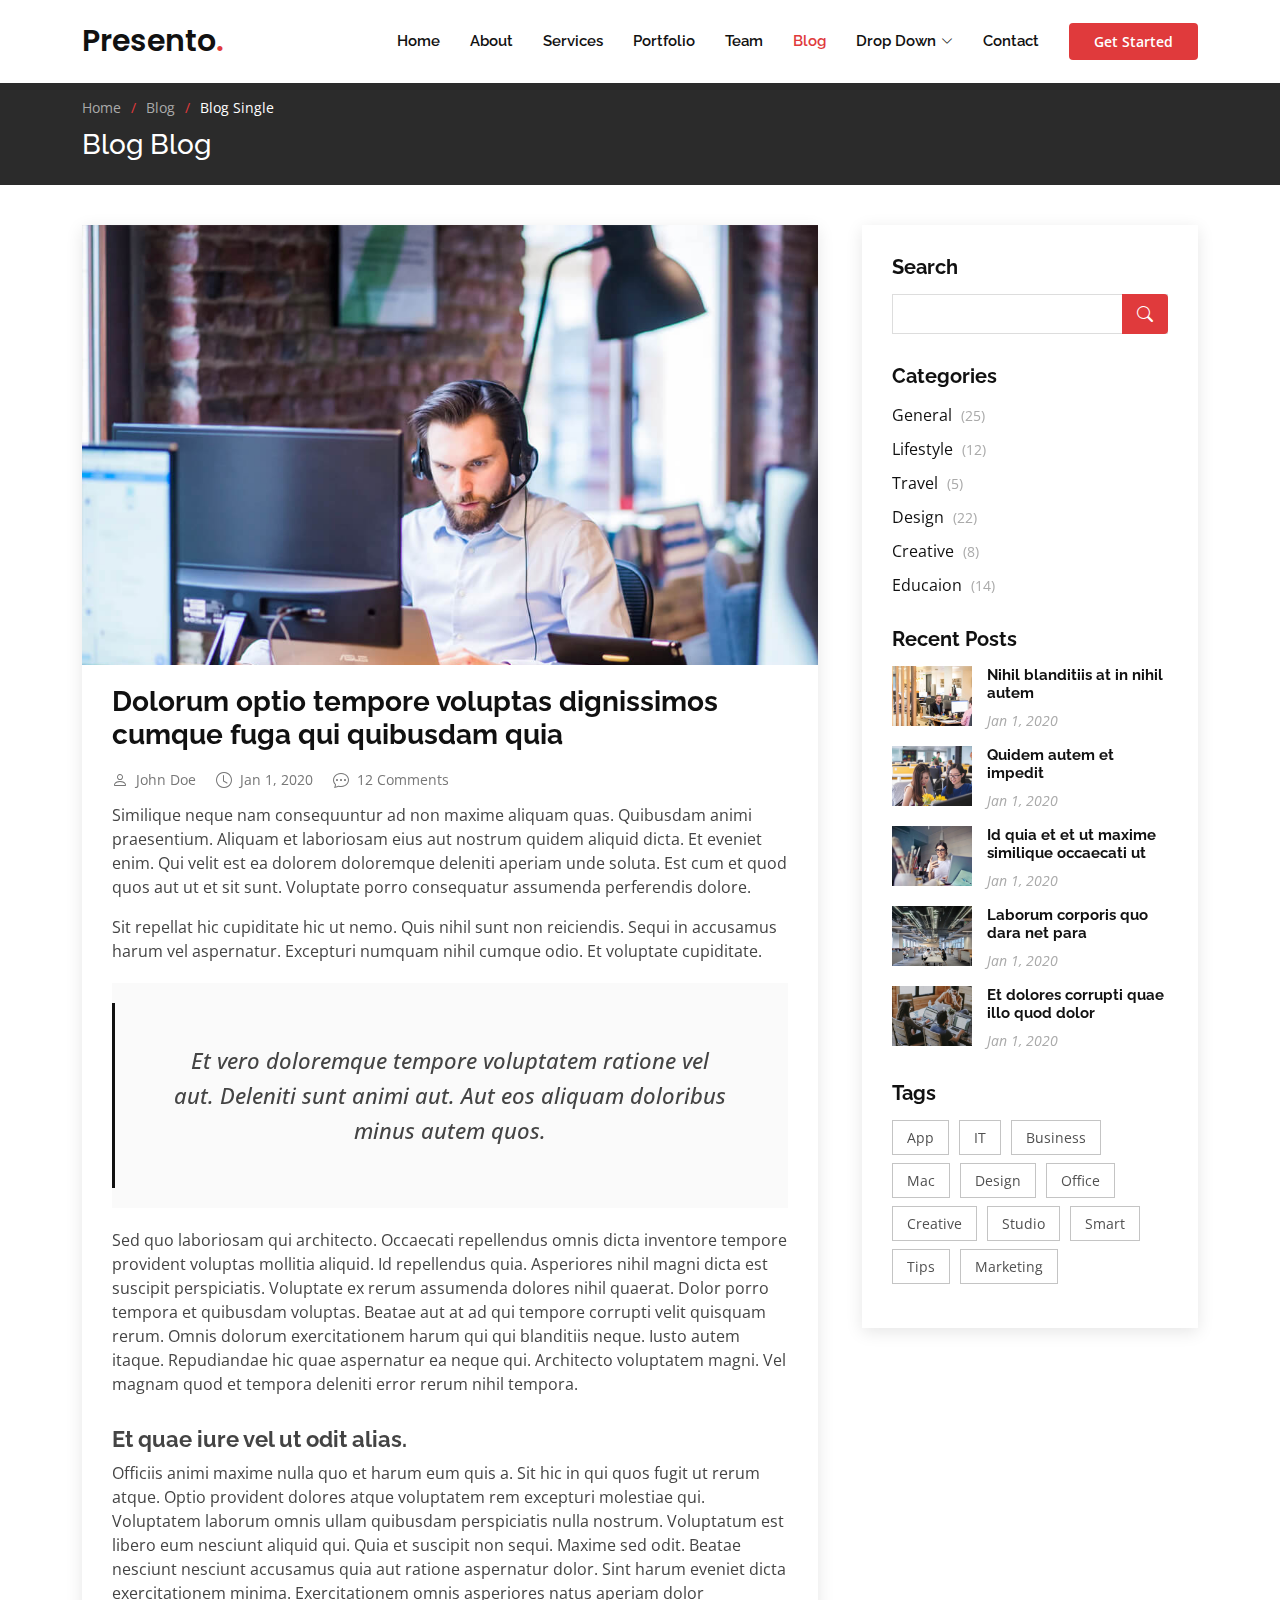
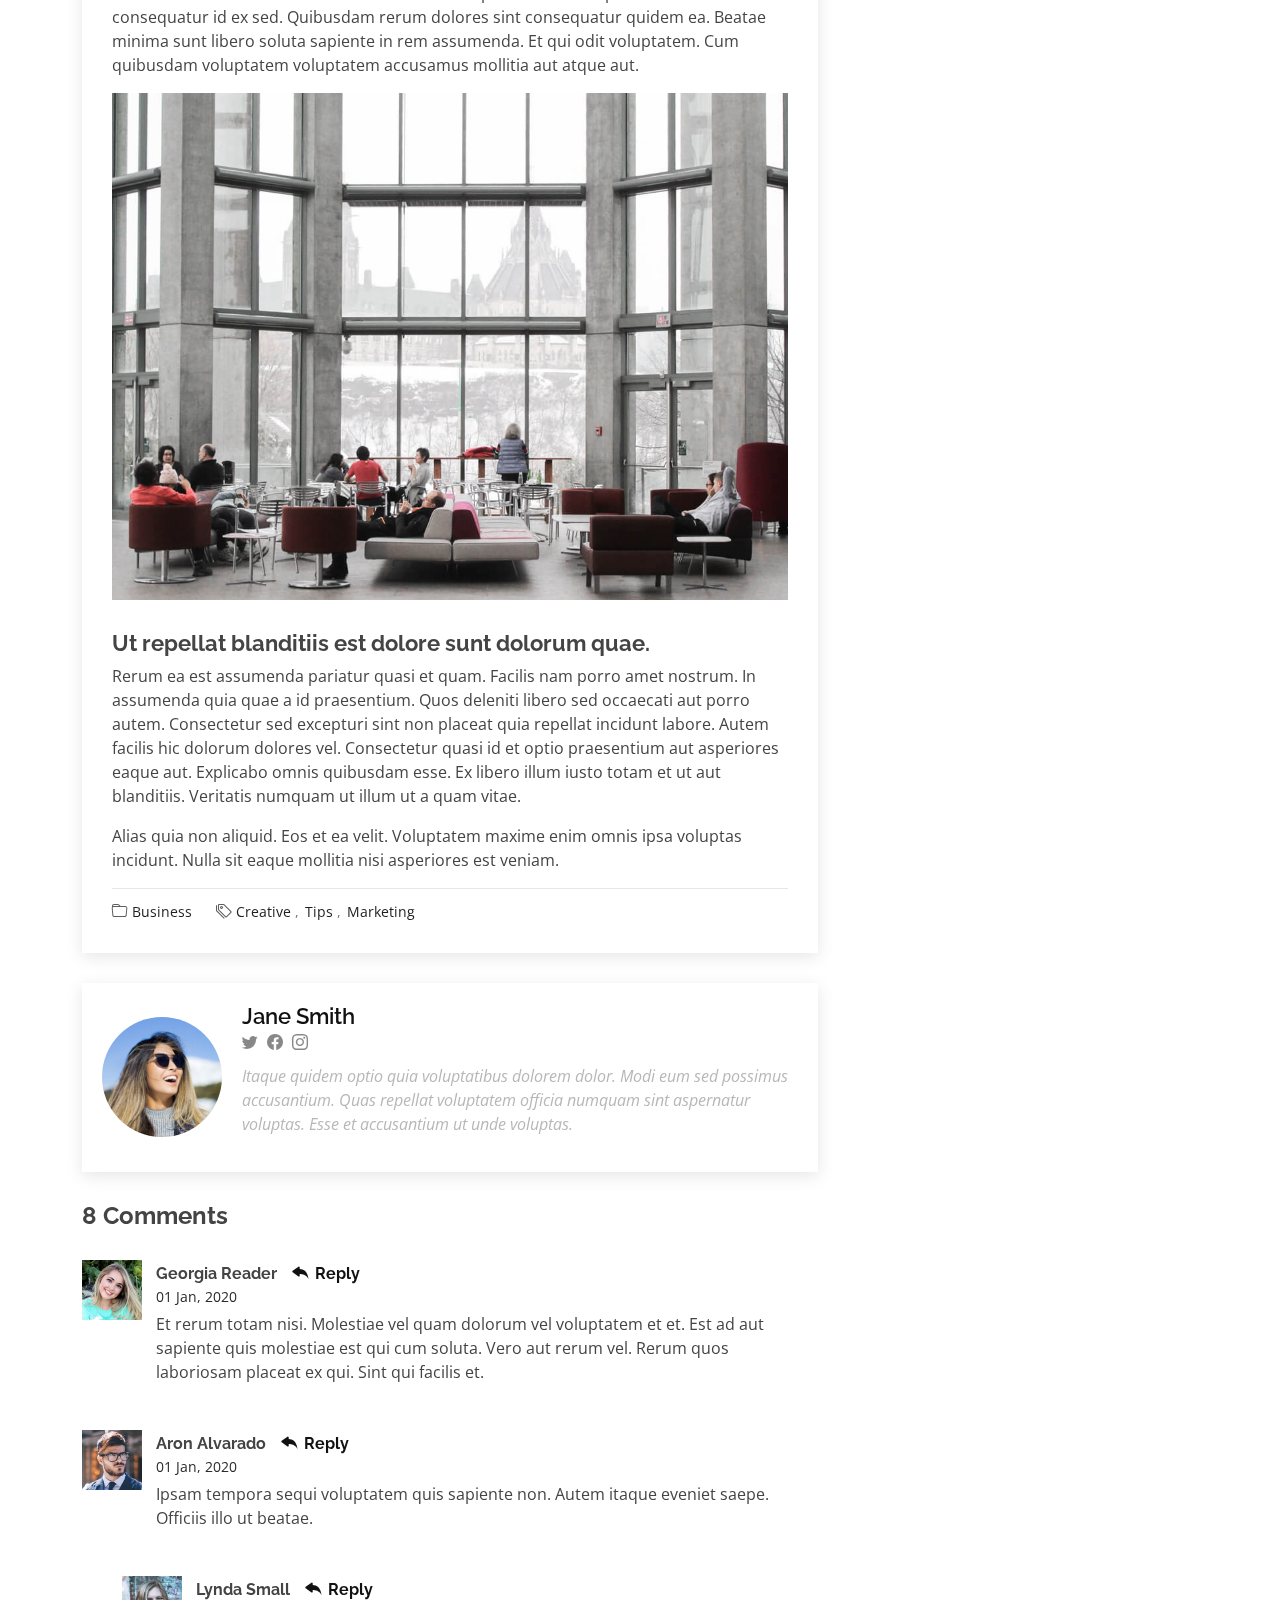
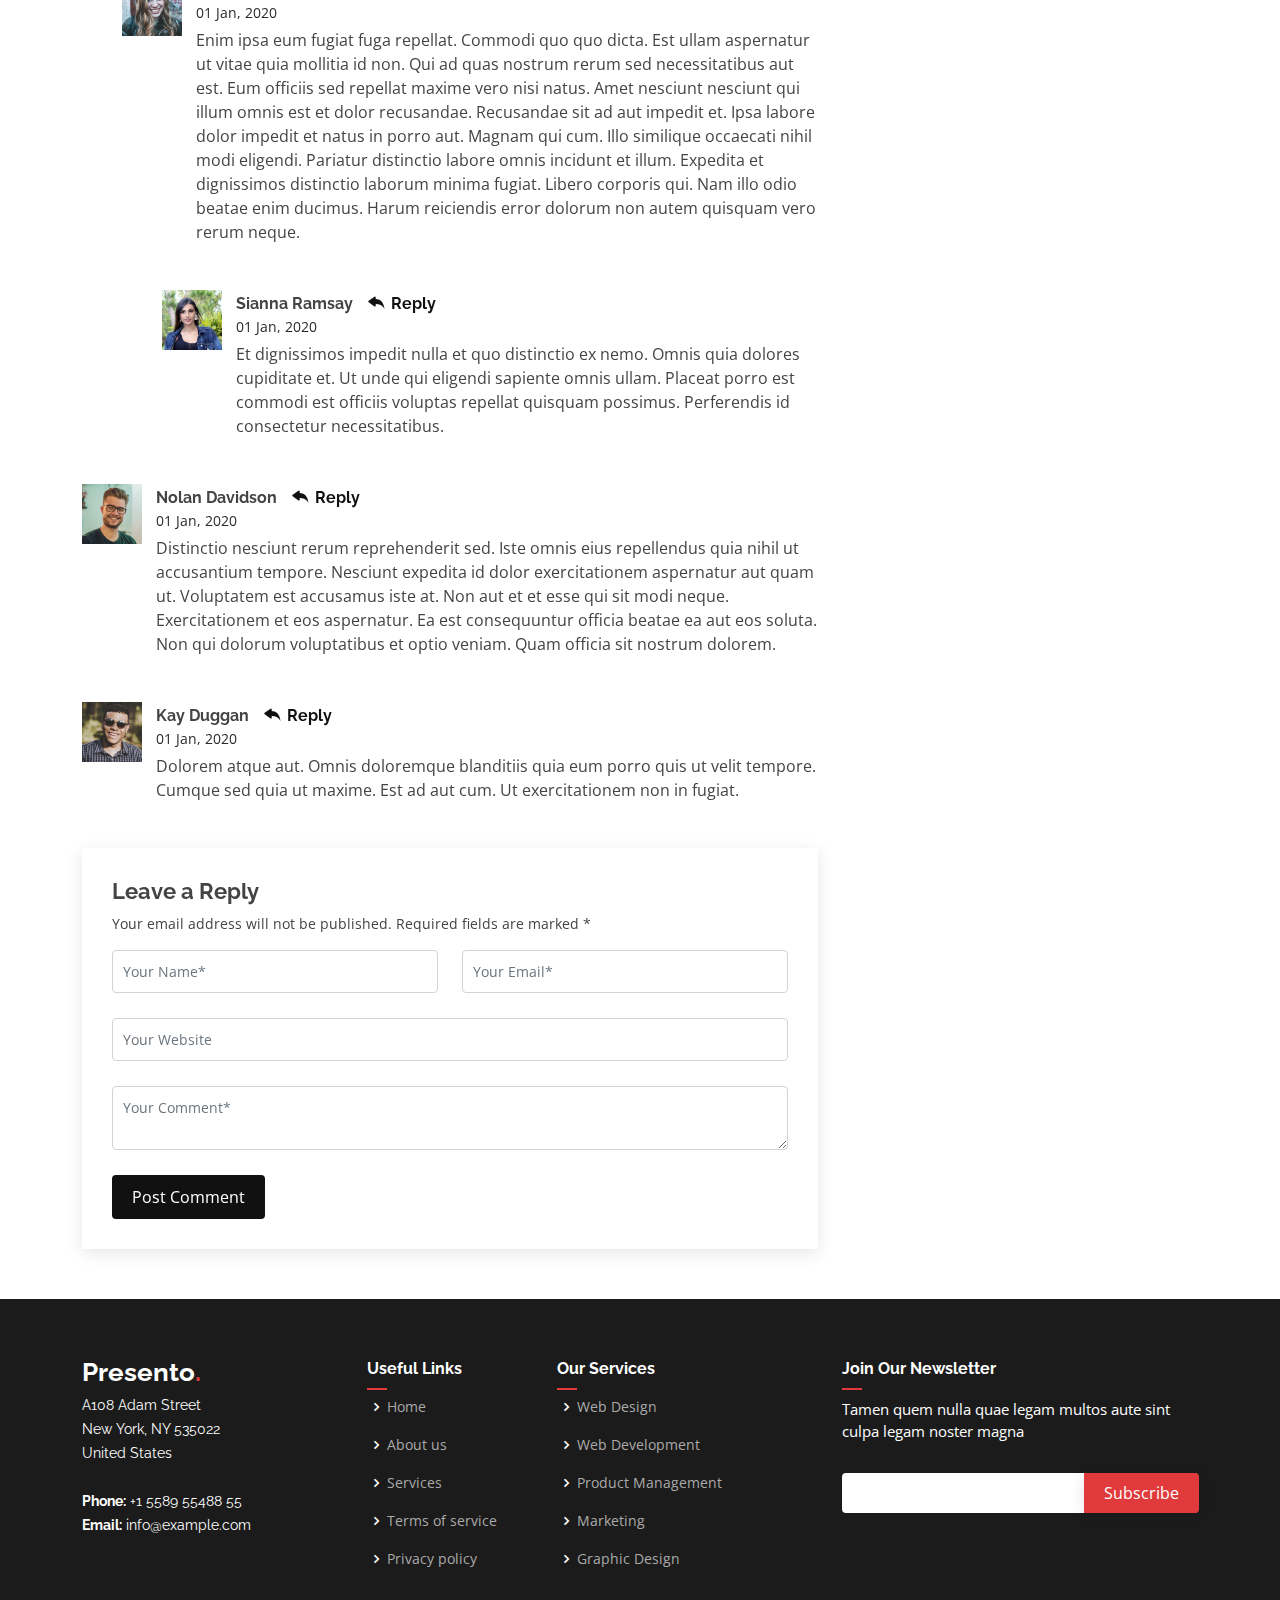
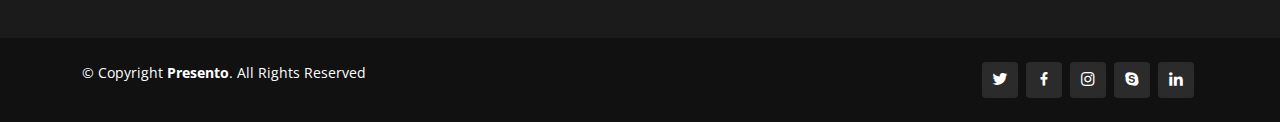
<file: blog-single.html>
<!DOCTYPE html>
<html lang="en">

<head>
  <meta charset="utf-8">
  <meta content="width=device-width, initial-scale=1.0" name="viewport">

  <title>Blog Single - Presento Bootstrap Template</title>
  <meta content="" name="description">
  <meta content="" name="keywords">

  <!-- Favicons -->
  <link href="assets/img/favicon.png" rel="icon">
  <link href="assets/img/apple-touch-icon.png" rel="apple-touch-icon">

  <!-- Google Fonts -->
  <link href="https://fonts.googleapis.com/css?family=Open+Sans:300,300i,400,400i,600,600i,700,700i|Raleway:300,300i,400,400i,500,500i,600,600i,700,700i|Poppins:300,300i,400,400i,500,500i,600,600i,700,700i" rel="stylesheet">

  <!-- Vendor CSS Files -->
  <link href="assets/vendor/aos/aos.css" rel="stylesheet">
  <link href="assets/vendor/bootstrap/css/bootstrap.min.css" rel="stylesheet">
  <link href="assets/vendor/bootstrap-icons/bootstrap-icons.css" rel="stylesheet">
  <link href="assets/vendor/boxicons/css/boxicons.min.css" rel="stylesheet">
  <link href="assets/vendor/glightbox/css/glightbox.min.css" rel="stylesheet">
  <link href="assets/vendor/remixicon/remixicon.css" rel="stylesheet">
  <link href="assets/vendor/swiper/swiper-bundle.min.css" rel="stylesheet">

  <!-- Template Main CSS File -->
  <link href="assets/css/style.css" rel="stylesheet">

</head>

<body>

  <!-- ======= Header ======= -->
  <header id="header" class="fixed-top d-flex align-items-center">
    <div class="container d-flex align-items-center">
      <h1 class="logo me-auto"><a href="index.html">Presento<span>.</span></a></h1>
      <!-- Uncomment below if you prefer to use an image logo -->
      <!-- <a href="index.html" class="logo me-auto"><img src="assets/img/logo.png" alt=""></a>-->

      <nav id="navbar" class="navbar order-last order-lg-0">
        <ul>
          <li><a class="nav-link scrollto " href="#hero">Home</a></li>
          <li><a class="nav-link scrollto" href="#about">About</a></li>
          <li><a class="nav-link scrollto" href="#services">Services</a></li>
          <li><a class="nav-link scrollto " href="#portfolio">Portfolio</a></li>
          <li><a class="nav-link scrollto" href="#team">Team</a></li>
          <li><a class="active" href="blog.html">Blog</a></li>
          <li class="dropdown"><a href="#"><span>Drop Down</span> <i class="bi bi-chevron-down"></i></a>
            <ul>
              <li><a href="#">Drop Down 1</a></li>
              <li class="dropdown"><a href="#"><span>Deep Drop Down</span> <i class="bi bi-chevron-right"></i></a>
                <ul>
                  <li><a href="#">Deep Drop Down 1</a></li>
                  <li><a href="#">Deep Drop Down 2</a></li>
                  <li><a href="#">Deep Drop Down 3</a></li>
                  <li><a href="#">Deep Drop Down 4</a></li>
                  <li><a href="#">Deep Drop Down 5</a></li>
                </ul>
              </li>
              <li><a href="#">Drop Down 2</a></li>
              <li><a href="#">Drop Down 3</a></li>
              <li><a href="#">Drop Down 4</a></li>
            </ul>
          </li>
          <li><a class="nav-link scrollto" href="#contact">Contact</a></li>
        </ul>
        <i class="bi bi-list mobile-nav-toggle"></i>
      </nav><!-- .navbar -->

      <a href="#about" class="get-started-btn scrollto">Get Started</a>
    </div>
  </header><!-- End Header -->

  <main id="main">

    <!-- ======= Breadcrumbs ======= -->
    <section class="breadcrumbs">
      <div class="container">

        <ol>
          <li><a href="index.html">Home</a></li>
          <li><a href="blog.html">Blog</a></li>
          <li>Blog Single</li>
        </ol>
        <h2>Blog Blog</h2>

      </div>
    </section><!-- End Breadcrumbs -->

    <!-- ======= Blog Single Section ======= -->
    <section id="blog" class="blog">
      <div class="container" data-aos="fade-up">

        <div class="row">

          <div class="col-lg-8 entries">

            <article class="entry entry-single">

              <div class="entry-img">
                <img src="assets/img/blog/blog-1.jpg" alt="" class="img-fluid">
              </div>

              <h2 class="entry-title">
                <a href="blog-single.html">Dolorum optio tempore voluptas dignissimos cumque fuga qui quibusdam quia</a>
              </h2>

              <div class="entry-meta">
                <ul>
                  <li class="d-flex align-items-center"><i class="bi bi-person"></i> <a href="blog-single.html">John Doe</a></li>
                  <li class="d-flex align-items-center"><i class="bi bi-clock"></i> <a href="blog-single.html"><time datetime="2020-01-01">Jan 1, 2020</time></a></li>
                  <li class="d-flex align-items-center"><i class="bi bi-chat-dots"></i> <a href="blog-single.html">12 Comments</a></li>
                </ul>
              </div>

              <div class="entry-content">
                <p>
                  Similique neque nam consequuntur ad non maxime aliquam quas. Quibusdam animi praesentium. Aliquam et laboriosam eius aut nostrum quidem aliquid dicta.
                  Et eveniet enim. Qui velit est ea dolorem doloremque deleniti aperiam unde soluta. Est cum et quod quos aut ut et sit sunt. Voluptate porro consequatur assumenda perferendis dolore.
                </p>

                <p>
                  Sit repellat hic cupiditate hic ut nemo. Quis nihil sunt non reiciendis. Sequi in accusamus harum vel aspernatur. Excepturi numquam nihil cumque odio. Et voluptate cupiditate.
                </p>

                <blockquote>
                  <p>
                    Et vero doloremque tempore voluptatem ratione vel aut. Deleniti sunt animi aut. Aut eos aliquam doloribus minus autem quos.
                  </p>
                </blockquote>

                <p>
                  Sed quo laboriosam qui architecto. Occaecati repellendus omnis dicta inventore tempore provident voluptas mollitia aliquid. Id repellendus quia. Asperiores nihil magni dicta est suscipit perspiciatis. Voluptate ex rerum assumenda dolores nihil quaerat.
                  Dolor porro tempora et quibusdam voluptas. Beatae aut at ad qui tempore corrupti velit quisquam rerum. Omnis dolorum exercitationem harum qui qui blanditiis neque.
                  Iusto autem itaque. Repudiandae hic quae aspernatur ea neque qui. Architecto voluptatem magni. Vel magnam quod et tempora deleniti error rerum nihil tempora.
                </p>

                <h3>Et quae iure vel ut odit alias.</h3>
                <p>
                  Officiis animi maxime nulla quo et harum eum quis a. Sit hic in qui quos fugit ut rerum atque. Optio provident dolores atque voluptatem rem excepturi molestiae qui. Voluptatem laborum omnis ullam quibusdam perspiciatis nulla nostrum. Voluptatum est libero eum nesciunt aliquid qui.
                  Quia et suscipit non sequi. Maxime sed odit. Beatae nesciunt nesciunt accusamus quia aut ratione aspernatur dolor. Sint harum eveniet dicta exercitationem minima. Exercitationem omnis asperiores natus aperiam dolor consequatur id ex sed. Quibusdam rerum dolores sint consequatur quidem ea.
                  Beatae minima sunt libero soluta sapiente in rem assumenda. Et qui odit voluptatem. Cum quibusdam voluptatem voluptatem accusamus mollitia aut atque aut.
                </p>
                <img src="assets/img/blog/blog-inside-post.jpg" class="img-fluid" alt="">

                <h3>Ut repellat blanditiis est dolore sunt dolorum quae.</h3>
                <p>
                  Rerum ea est assumenda pariatur quasi et quam. Facilis nam porro amet nostrum. In assumenda quia quae a id praesentium. Quos deleniti libero sed occaecati aut porro autem. Consectetur sed excepturi sint non placeat quia repellat incidunt labore. Autem facilis hic dolorum dolores vel.
                  Consectetur quasi id et optio praesentium aut asperiores eaque aut. Explicabo omnis quibusdam esse. Ex libero illum iusto totam et ut aut blanditiis. Veritatis numquam ut illum ut a quam vitae.
                </p>
                <p>
                  Alias quia non aliquid. Eos et ea velit. Voluptatem maxime enim omnis ipsa voluptas incidunt. Nulla sit eaque mollitia nisi asperiores est veniam.
                </p>

              </div>

              <div class="entry-footer">
                <i class="bi bi-folder"></i>
                <ul class="cats">
                  <li><a href="#">Business</a></li>
                </ul>

                <i class="bi bi-tags"></i>
                <ul class="tags">
                  <li><a href="#">Creative</a></li>
                  <li><a href="#">Tips</a></li>
                  <li><a href="#">Marketing</a></li>
                </ul>
              </div>

            </article><!-- End blog entry -->

            <div class="blog-author d-flex align-items-center">
              <img src="assets/img/blog/blog-author.jpg" class="rounded-circle float-left" alt="">
              <div>
                <h4>Jane Smith</h4>
                <div class="social-links">
                  <a href="https://twitters.com/#"><i class="bi bi-twitter"></i></a>
                  <a href="https://facebook.com/#"><i class="bi bi-facebook"></i></a>
                  <a href="https://instagram.com/#"><i class="biu bi-instagram"></i></a>
                </div>
                <p>
                  Itaque quidem optio quia voluptatibus dolorem dolor. Modi eum sed possimus accusantium. Quas repellat voluptatem officia numquam sint aspernatur voluptas. Esse et accusantium ut unde voluptas.
                </p>
              </div>
            </div><!-- End blog author bio -->

            <div class="blog-comments">

              <h4 class="comments-count">8 Comments</h4>

              <div id="comment-1" class="comment">
                <div class="d-flex">
                  <div class="comment-img"><img src="assets/img/blog/comments-1.jpg" alt=""></div>
                  <div>
                    <h5><a href="">Georgia Reader</a> <a href="#" class="reply"><i class="bi bi-reply-fill"></i> Reply</a></h5>
                    <time datetime="2020-01-01">01 Jan, 2020</time>
                    <p>
                      Et rerum totam nisi. Molestiae vel quam dolorum vel voluptatem et et. Est ad aut sapiente quis molestiae est qui cum soluta.
                      Vero aut rerum vel. Rerum quos laboriosam placeat ex qui. Sint qui facilis et.
                    </p>
                  </div>
                </div>
              </div><!-- End comment #1 -->

              <div id="comment-2" class="comment">
                <div class="d-flex">
                  <div class="comment-img"><img src="assets/img/blog/comments-2.jpg" alt=""></div>
                  <div>
                    <h5><a href="">Aron Alvarado</a> <a href="#" class="reply"><i class="bi bi-reply-fill"></i> Reply</a></h5>
                    <time datetime="2020-01-01">01 Jan, 2020</time>
                    <p>
                      Ipsam tempora sequi voluptatem quis sapiente non. Autem itaque eveniet saepe. Officiis illo ut beatae.
                    </p>
                  </div>
                </div>

                <div id="comment-reply-1" class="comment comment-reply">
                  <div class="d-flex">
                    <div class="comment-img"><img src="assets/img/blog/comments-3.jpg" alt=""></div>
                    <div>
                      <h5><a href="">Lynda Small</a> <a href="#" class="reply"><i class="bi bi-reply-fill"></i> Reply</a></h5>
                      <time datetime="2020-01-01">01 Jan, 2020</time>
                      <p>
                        Enim ipsa eum fugiat fuga repellat. Commodi quo quo dicta. Est ullam aspernatur ut vitae quia mollitia id non. Qui ad quas nostrum rerum sed necessitatibus aut est. Eum officiis sed repellat maxime vero nisi natus. Amet nesciunt nesciunt qui illum omnis est et dolor recusandae.

                        Recusandae sit ad aut impedit et. Ipsa labore dolor impedit et natus in porro aut. Magnam qui cum. Illo similique occaecati nihil modi eligendi. Pariatur distinctio labore omnis incidunt et illum. Expedita et dignissimos distinctio laborum minima fugiat.

                        Libero corporis qui. Nam illo odio beatae enim ducimus. Harum reiciendis error dolorum non autem quisquam vero rerum neque.
                      </p>
                    </div>
                  </div>

                  <div id="comment-reply-2" class="comment comment-reply">
                    <div class="d-flex">
                      <div class="comment-img"><img src="assets/img/blog/comments-4.jpg" alt=""></div>
                      <div>
                        <h5><a href="">Sianna Ramsay</a> <a href="#" class="reply"><i class="bi bi-reply-fill"></i> Reply</a></h5>
                        <time datetime="2020-01-01">01 Jan, 2020</time>
                        <p>
                          Et dignissimos impedit nulla et quo distinctio ex nemo. Omnis quia dolores cupiditate et. Ut unde qui eligendi sapiente omnis ullam. Placeat porro est commodi est officiis voluptas repellat quisquam possimus. Perferendis id consectetur necessitatibus.
                        </p>
                      </div>
                    </div>

                  </div><!-- End comment reply #2-->

                </div><!-- End comment reply #1-->

              </div><!-- End comment #2-->

              <div id="comment-3" class="comment">
                <div class="d-flex">
                  <div class="comment-img"><img src="assets/img/blog/comments-5.jpg" alt=""></div>
                  <div>
                    <h5><a href="">Nolan Davidson</a> <a href="#" class="reply"><i class="bi bi-reply-fill"></i> Reply</a></h5>
                    <time datetime="2020-01-01">01 Jan, 2020</time>
                    <p>
                      Distinctio nesciunt rerum reprehenderit sed. Iste omnis eius repellendus quia nihil ut accusantium tempore. Nesciunt expedita id dolor exercitationem aspernatur aut quam ut. Voluptatem est accusamus iste at.
                      Non aut et et esse qui sit modi neque. Exercitationem et eos aspernatur. Ea est consequuntur officia beatae ea aut eos soluta. Non qui dolorum voluptatibus et optio veniam. Quam officia sit nostrum dolorem.
                    </p>
                  </div>
                </div>

              </div><!-- End comment #3 -->

              <div id="comment-4" class="comment">
                <div class="d-flex">
                  <div class="comment-img"><img src="assets/img/blog/comments-6.jpg" alt=""></div>
                  <div>
                    <h5><a href="">Kay Duggan</a> <a href="#" class="reply"><i class="bi bi-reply-fill"></i> Reply</a></h5>
                    <time datetime="2020-01-01">01 Jan, 2020</time>
                    <p>
                      Dolorem atque aut. Omnis doloremque blanditiis quia eum porro quis ut velit tempore. Cumque sed quia ut maxime. Est ad aut cum. Ut exercitationem non in fugiat.
                    </p>
                  </div>
                </div>

              </div><!-- End comment #4 -->

              <div class="reply-form">
                <h4>Leave a Reply</h4>
                <p>Your email address will not be published. Required fields are marked * </p>
                <form action="">
                  <div class="row">
                    <div class="col-md-6 form-group">
                      <input name="name" type="text" class="form-control" placeholder="Your Name*">
                    </div>
                    <div class="col-md-6 form-group">
                      <input name="email" type="text" class="form-control" placeholder="Your Email*">
                    </div>
                  </div>
                  <div class="row">
                    <div class="col form-group">
                      <input name="website" type="text" class="form-control" placeholder="Your Website">
                    </div>
                  </div>
                  <div class="row">
                    <div class="col form-group">
                      <textarea name="comment" class="form-control" placeholder="Your Comment*"></textarea>
                    </div>
                  </div>
                  <button type="submit" class="btn btn-primary">Post Comment</button>

                </form>

              </div>

            </div><!-- End blog comments -->

          </div><!-- End blog entries list -->

          <div class="col-lg-4">

            <div class="sidebar">

              <h3 class="sidebar-title">Search</h3>
              <div class="sidebar-item search-form">
                <form action="">
                  <input type="text">
                  <button type="submit"><i class="bi bi-search"></i></button>
                </form>
              </div><!-- End sidebar search formn-->

              <h3 class="sidebar-title">Categories</h3>
              <div class="sidebar-item categories">
                <ul>
                  <li><a href="#">General <span>(25)</span></a></li>
                  <li><a href="#">Lifestyle <span>(12)</span></a></li>
                  <li><a href="#">Travel <span>(5)</span></a></li>
                  <li><a href="#">Design <span>(22)</span></a></li>
                  <li><a href="#">Creative <span>(8)</span></a></li>
                  <li><a href="#">Educaion <span>(14)</span></a></li>
                </ul>
              </div><!-- End sidebar categories-->

              <h3 class="sidebar-title">Recent Posts</h3>
              <div class="sidebar-item recent-posts">
                <div class="post-item clearfix">
                  <img src="assets/img/blog/blog-recent-1.jpg" alt="">
                  <h4><a href="blog-single.html">Nihil blanditiis at in nihil autem</a></h4>
                  <time datetime="2020-01-01">Jan 1, 2020</time>
                </div>

                <div class="post-item clearfix">
                  <img src="assets/img/blog/blog-recent-2.jpg" alt="">
                  <h4><a href="blog-single.html">Quidem autem et impedit</a></h4>
                  <time datetime="2020-01-01">Jan 1, 2020</time>
                </div>

                <div class="post-item clearfix">
                  <img src="assets/img/blog/blog-recent-3.jpg" alt="">
                  <h4><a href="blog-single.html">Id quia et et ut maxime similique occaecati ut</a></h4>
                  <time datetime="2020-01-01">Jan 1, 2020</time>
                </div>

                <div class="post-item clearfix">
                  <img src="assets/img/blog/blog-recent-4.jpg" alt="">
                  <h4><a href="blog-single.html">Laborum corporis quo dara net para</a></h4>
                  <time datetime="2020-01-01">Jan 1, 2020</time>
                </div>

                <div class="post-item clearfix">
                  <img src="assets/img/blog/blog-recent-5.jpg" alt="">
                  <h4><a href="blog-single.html">Et dolores corrupti quae illo quod dolor</a></h4>
                  <time datetime="2020-01-01">Jan 1, 2020</time>
                </div>

              </div><!-- End sidebar recent posts-->

              <h3 class="sidebar-title">Tags</h3>
              <div class="sidebar-item tags">
                <ul>
                  <li><a href="#">App</a></li>
                  <li><a href="#">IT</a></li>
                  <li><a href="#">Business</a></li>
                  <li><a href="#">Mac</a></li>
                  <li><a href="#">Design</a></li>
                  <li><a href="#">Office</a></li>
                  <li><a href="#">Creative</a></li>
                  <li><a href="#">Studio</a></li>
                  <li><a href="#">Smart</a></li>
                  <li><a href="#">Tips</a></li>
                  <li><a href="#">Marketing</a></li>
                </ul>
              </div><!-- End sidebar tags-->

            </div><!-- End sidebar -->

          </div><!-- End blog sidebar -->

        </div>

      </div>
    </section><!-- End Blog Single Section -->

  </main><!-- End #main -->

  <!-- ======= Footer ======= -->
  <footer id="footer">

    <div class="footer-top">
      <div class="container">
        <div class="row">

          <div class="col-lg-3 col-md-6 footer-contact">
            <h3>Presento<span>.</span></h3>
            <p>
              A108 Adam Street <br>
              New York, NY 535022<br>
              United States <br><br>
              <strong>Phone:</strong> +1 5589 55488 55<br>
              <strong>Email:</strong> info@example.com<br>
            </p>
          </div>

          <div class="col-lg-2 col-md-6 footer-links">
            <h4>Useful Links</h4>
            <ul>
              <li><i class="bx bx-chevron-right"></i> <a href="#">Home</a></li>
              <li><i class="bx bx-chevron-right"></i> <a href="#">About us</a></li>
              <li><i class="bx bx-chevron-right"></i> <a href="#">Services</a></li>
              <li><i class="bx bx-chevron-right"></i> <a href="#">Terms of service</a></li>
              <li><i class="bx bx-chevron-right"></i> <a href="#">Privacy policy</a></li>
            </ul>
          </div>

          <div class="col-lg-3 col-md-6 footer-links">
            <h4>Our Services</h4>
            <ul>
              <li><i class="bx bx-chevron-right"></i> <a href="#">Web Design</a></li>
              <li><i class="bx bx-chevron-right"></i> <a href="#">Web Development</a></li>
              <li><i class="bx bx-chevron-right"></i> <a href="#">Product Management</a></li>
              <li><i class="bx bx-chevron-right"></i> <a href="#">Marketing</a></li>
              <li><i class="bx bx-chevron-right"></i> <a href="#">Graphic Design</a></li>
            </ul>
          </div>

          <div class="col-lg-4 col-md-6 footer-newsletter">
            <h4>Join Our Newsletter</h4>
            <p>Tamen quem nulla quae legam multos aute sint culpa legam noster magna</p>
            <form action="" method="post">
              <input type="email" name="email"><input type="submit" value="Subscribe">
            </form>
          </div>

        </div>
      </div>
    </div>

    <div class="container d-md-flex py-4">

      <div class="me-md-auto text-center text-md-start">
        <div class="copyright">
          &copy; Copyright <strong><span>Presento</span></strong>. All Rights Reserved
        </div>

      </div>
      <div class="social-links text-center text-md-end pt-3 pt-md-0">
        <a href="#" class="twitter"><i class="bx bxl-twitter"></i></a>
        <a href="#" class="facebook"><i class="bx bxl-facebook"></i></a>
        <a href="#" class="instagram"><i class="bx bxl-instagram"></i></a>
        <a href="#" class="google-plus"><i class="bx bxl-skype"></i></a>
        <a href="#" class="linkedin"><i class="bx bxl-linkedin"></i></a>
      </div>
    </div>
  </footer><!-- End Footer -->

  <a href="#" class="back-to-top d-flex align-items-center justify-content-center"><i class="bi bi-arrow-up-short"></i></a>

  <!-- Vendor JS Files -->
  <script src="assets/vendor/aos/aos.js"></script>
  <script src="assets/vendor/bootstrap/js/bootstrap.bundle.min.js"></script>
  <script src="assets/vendor/glightbox/js/glightbox.min.js"></script>
  <script src="assets/vendor/isotope-layout/isotope.pkgd.min.js"></script>
  <script src="assets/vendor/php-email-form/validate.js"></script>
  <script src="assets/vendor/purecounter/purecounter.js"></script>
  <script src="assets/vendor/swiper/swiper-bundle.min.js"></script>

  <!-- Template Main JS File -->
  <script src="assets/js/main.js"></script>

</body>

</html>
</file>
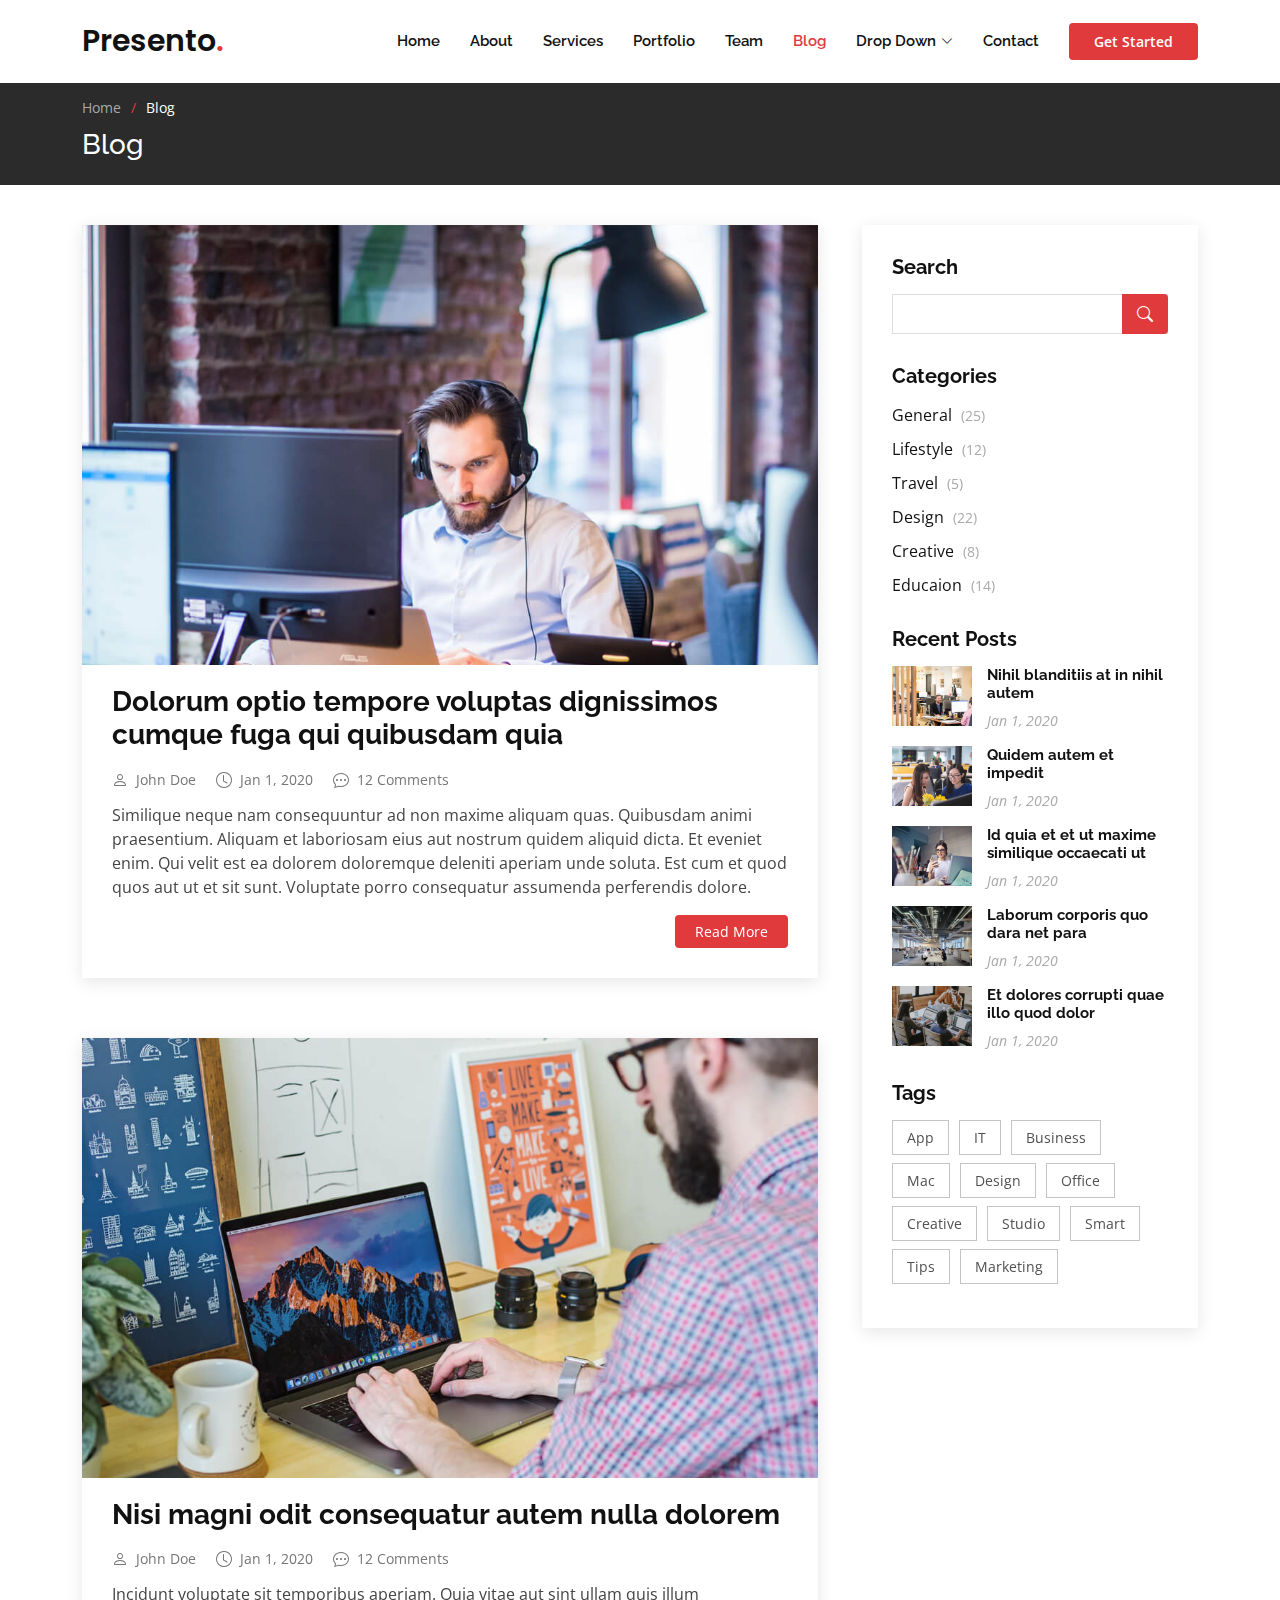
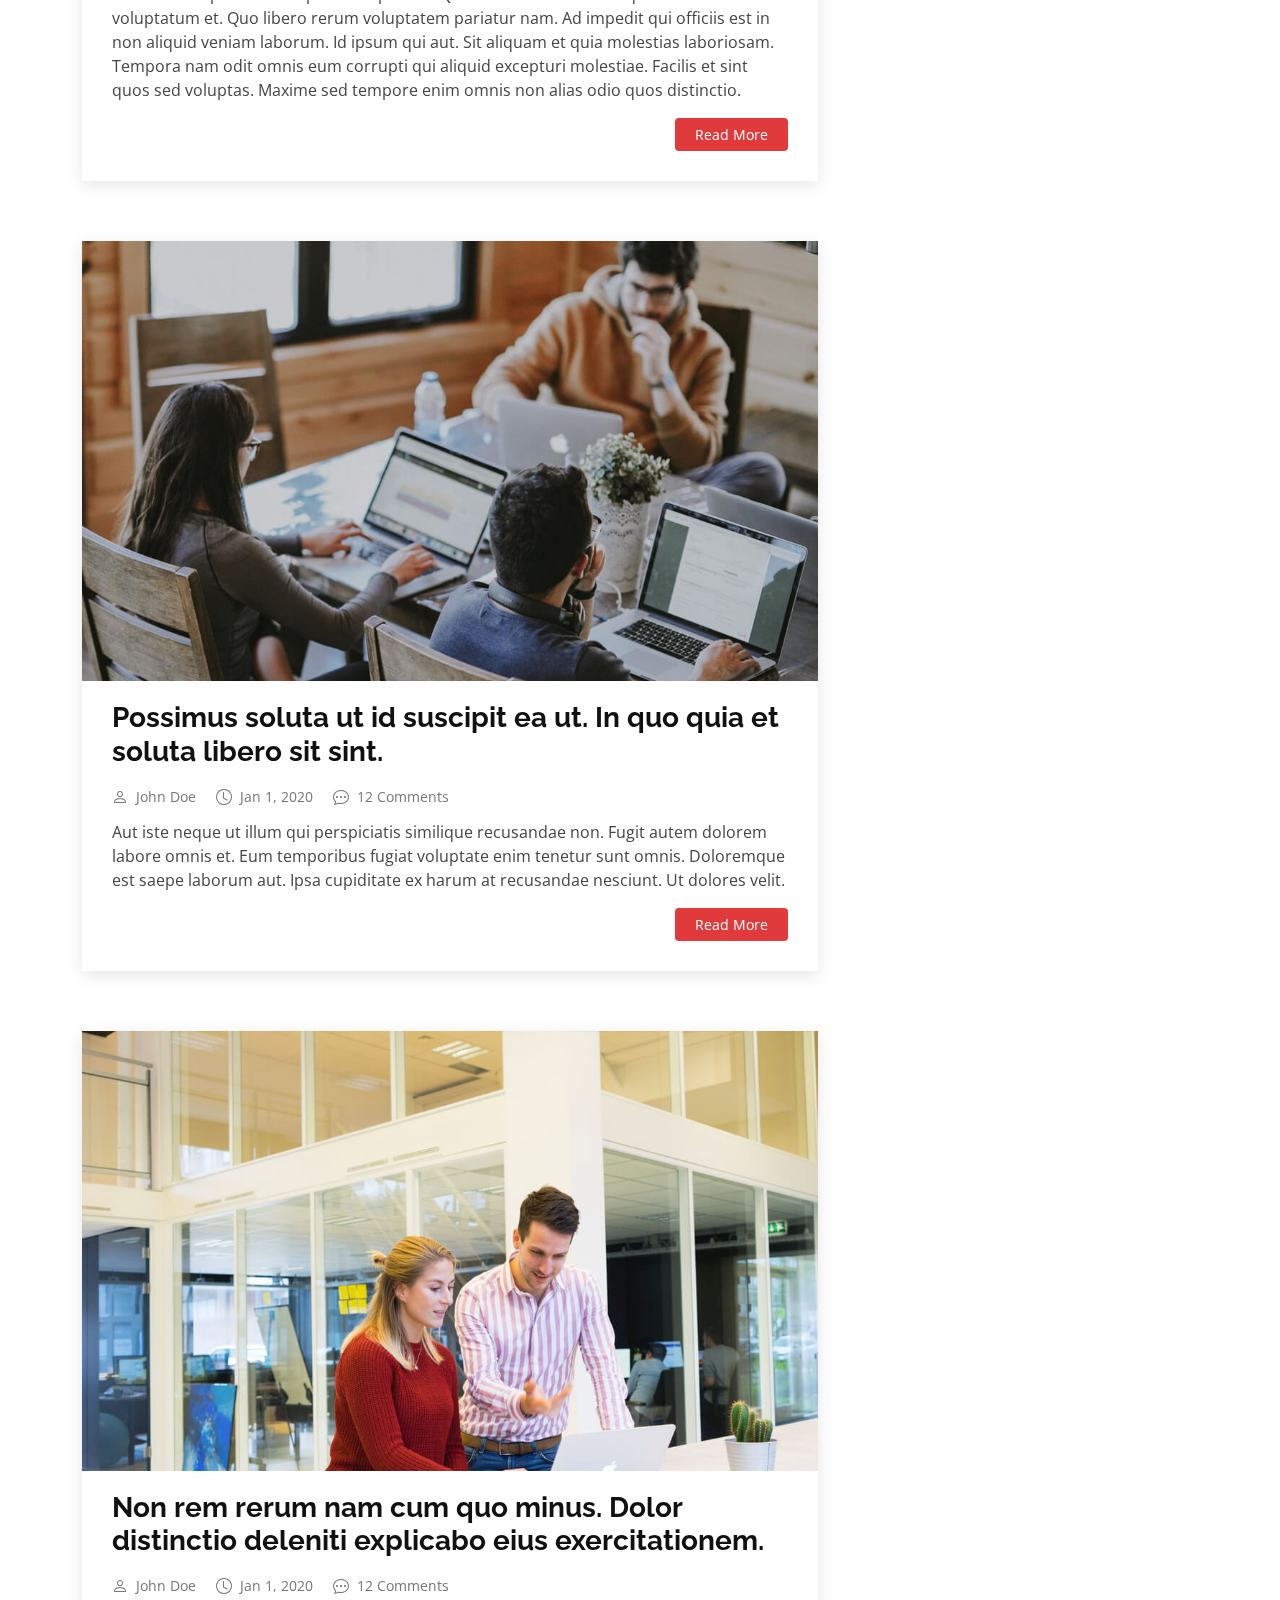
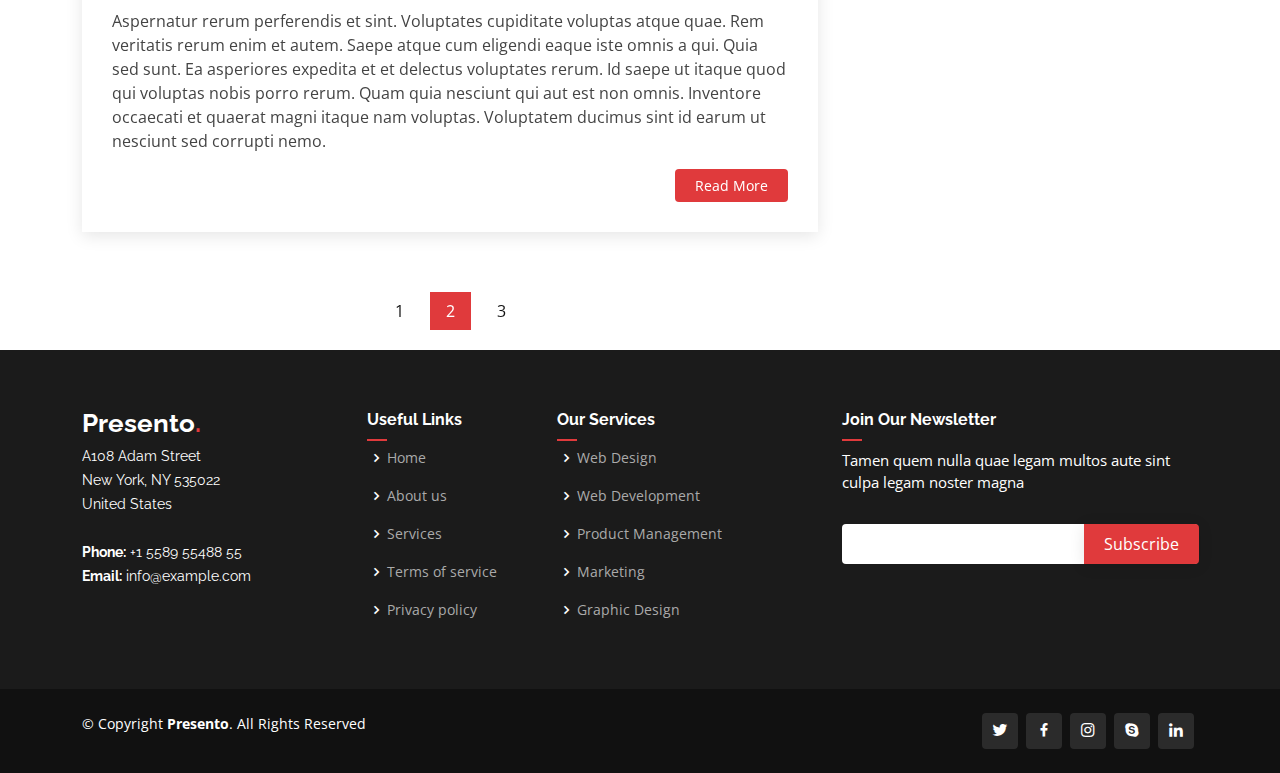
<file: blog.html>
<!DOCTYPE html>
<html lang="en">

<head>
  <meta charset="utf-8">
  <meta content="width=device-width, initial-scale=1.0" name="viewport">

  <title>Blog - Presento Bootstrap Template</title>
  <meta content="" name="description">
  <meta content="" name="keywords">

  <!-- Favicons -->
  <link href="assets/img/favicon.png" rel="icon">
  <link href="assets/img/apple-touch-icon.png" rel="apple-touch-icon">

  <!-- Google Fonts -->
  <link href="https://fonts.googleapis.com/css?family=Open+Sans:300,300i,400,400i,600,600i,700,700i|Raleway:300,300i,400,400i,500,500i,600,600i,700,700i|Poppins:300,300i,400,400i,500,500i,600,600i,700,700i" rel="stylesheet">

  <!-- Vendor CSS Files -->
  <link href="assets/vendor/aos/aos.css" rel="stylesheet">
  <link href="assets/vendor/bootstrap/css/bootstrap.min.css" rel="stylesheet">
  <link href="assets/vendor/bootstrap-icons/bootstrap-icons.css" rel="stylesheet">
  <link href="assets/vendor/boxicons/css/boxicons.min.css" rel="stylesheet">
  <link href="assets/vendor/glightbox/css/glightbox.min.css" rel="stylesheet">
  <link href="assets/vendor/remixicon/remixicon.css" rel="stylesheet">
  <link href="assets/vendor/swiper/swiper-bundle.min.css" rel="stylesheet">

  <!-- Template Main CSS File -->
  <link href="assets/css/style.css" rel="stylesheet">

</head>

<body>

  <!-- ======= Header ======= -->
  <header id="header" class="fixed-top d-flex align-items-center">
    <div class="container d-flex align-items-center">
      <h1 class="logo me-auto"><a href="index.html">Presento<span>.</span></a></h1>
      <!-- Uncomment below if you prefer to use an image logo -->
      <!-- <a href="index.html" class="logo me-auto"><img src="assets/img/logo.png" alt=""></a>-->

      <nav id="navbar" class="navbar order-last order-lg-0">
        <ul>
          <li><a class="nav-link scrollto " href="#hero">Home</a></li>
          <li><a class="nav-link scrollto" href="#about">About</a></li>
          <li><a class="nav-link scrollto" href="#services">Services</a></li>
          <li><a class="nav-link scrollto " href="#portfolio">Portfolio</a></li>
          <li><a class="nav-link scrollto" href="#team">Team</a></li>
          <li><a class="active" href="blog.html">Blog</a></li>
          <li class="dropdown"><a href="#"><span>Drop Down</span> <i class="bi bi-chevron-down"></i></a>
            <ul>
              <li><a href="#">Drop Down 1</a></li>
              <li class="dropdown"><a href="#"><span>Deep Drop Down</span> <i class="bi bi-chevron-right"></i></a>
                <ul>
                  <li><a href="#">Deep Drop Down 1</a></li>
                  <li><a href="#">Deep Drop Down 2</a></li>
                  <li><a href="#">Deep Drop Down 3</a></li>
                  <li><a href="#">Deep Drop Down 4</a></li>
                  <li><a href="#">Deep Drop Down 5</a></li>
                </ul>
              </li>
              <li><a href="#">Drop Down 2</a></li>
              <li><a href="#">Drop Down 3</a></li>
              <li><a href="#">Drop Down 4</a></li>
            </ul>
          </li>
          <li><a class="nav-link scrollto" href="#contact">Contact</a></li>
        </ul>
        <i class="bi bi-list mobile-nav-toggle"></i>
      </nav><!-- .navbar -->

      <a href="#about" class="get-started-btn scrollto">Get Started</a>
    </div>
  </header><!-- End Header -->

  <main id="main">

    <!-- ======= Breadcrumbs ======= -->
    <section class="breadcrumbs">
      <div class="container">

        <ol>
          <li><a href="index.html">Home</a></li>
          <li>Blog</li>
        </ol>
        <h2>Blog</h2>

      </div>
    </section><!-- End Breadcrumbs -->

    <!-- ======= Blog Section ======= -->
    <section id="blog" class="blog">
      <div class="container" data-aos="fade-up">

        <div class="row">

          <div class="col-lg-8 entries">

            <article class="entry">

              <div class="entry-img">
                <img src="assets/img/blog/blog-1.jpg" alt="" class="img-fluid">
              </div>

              <h2 class="entry-title">
                <a href="blog-single.html">Dolorum optio tempore voluptas dignissimos cumque fuga qui quibusdam quia</a>
              </h2>

              <div class="entry-meta">
                <ul>
                  <li class="d-flex align-items-center"><i class="bi bi-person"></i> <a href="blog-single.html">John Doe</a></li>
                  <li class="d-flex align-items-center"><i class="bi bi-clock"></i> <a href="blog-single.html"><time datetime="2020-01-01">Jan 1, 2020</time></a></li>
                  <li class="d-flex align-items-center"><i class="bi bi-chat-dots"></i> <a href="blog-single.html">12 Comments</a></li>
                </ul>
              </div>

              <div class="entry-content">
                <p>
                  Similique neque nam consequuntur ad non maxime aliquam quas. Quibusdam animi praesentium. Aliquam et laboriosam eius aut nostrum quidem aliquid dicta.
                  Et eveniet enim. Qui velit est ea dolorem doloremque deleniti aperiam unde soluta. Est cum et quod quos aut ut et sit sunt. Voluptate porro consequatur assumenda perferendis dolore.
                </p>
                <div class="read-more">
                  <a href="blog-single.html">Read More</a>
                </div>
              </div>

            </article><!-- End blog entry -->

            <article class="entry">

              <div class="entry-img">
                <img src="assets/img/blog/blog-2.jpg" alt="" class="img-fluid">
              </div>

              <h2 class="entry-title">
                <a href="blog-single.html">Nisi magni odit consequatur autem nulla dolorem</a>
              </h2>

              <div class="entry-meta">
                <ul>
                  <li class="d-flex align-items-center"><i class="bi bi-person"></i> <a href="blog-single.html">John Doe</a></li>
                  <li class="d-flex align-items-center"><i class="bi bi-clock"></i> <a href="blog-single.html"><time datetime="2020-01-01">Jan 1, 2020</time></a></li>
                  <li class="d-flex align-items-center"><i class="bi bi-chat-dots"></i> <a href="blog-single.html">12 Comments</a></li>
                </ul>
              </div>

              <div class="entry-content">
                <p>
                  Incidunt voluptate sit temporibus aperiam. Quia vitae aut sint ullam quis illum voluptatum et. Quo libero rerum voluptatem pariatur nam.
                  Ad impedit qui officiis est in non aliquid veniam laborum. Id ipsum qui aut. Sit aliquam et quia molestias laboriosam. Tempora nam odit omnis eum corrupti qui aliquid excepturi molestiae. Facilis et sint quos sed voluptas. Maxime sed tempore enim omnis non alias odio quos distinctio.
                </p>
                <div class="read-more">
                  <a href="blog-single.html">Read More</a>
                </div>
              </div>

            </article><!-- End blog entry -->

            <article class="entry">

              <div class="entry-img">
                <img src="assets/img/blog/blog-3.jpg" alt="" class="img-fluid">
              </div>

              <h2 class="entry-title">
                <a href="blog-single.html">Possimus soluta ut id suscipit ea ut. In quo quia et soluta libero sit sint.</a>
              </h2>

              <div class="entry-meta">
                <ul>
                  <li class="d-flex align-items-center"><i class="bi bi-person"></i> <a href="blog-single.html">John Doe</a></li>
                  <li class="d-flex align-items-center"><i class="bi bi-clock"></i> <a href="blog-single.html"><time datetime="2020-01-01">Jan 1, 2020</time></a></li>
                  <li class="d-flex align-items-center"><i class="bi bi-chat-dots"></i> <a href="blog-single.html">12 Comments</a></li>
                </ul>
              </div>

              <div class="entry-content">
                <p>
                  Aut iste neque ut illum qui perspiciatis similique recusandae non. Fugit autem dolorem labore omnis et. Eum temporibus fugiat voluptate enim tenetur sunt omnis.
                  Doloremque est saepe laborum aut. Ipsa cupiditate ex harum at recusandae nesciunt. Ut dolores velit.
                </p>
                <div class="read-more">
                  <a href="blog-single.html">Read More</a>
                </div>
              </div>

            </article><!-- End blog entry -->

            <article class="entry">

              <div class="entry-img">
                <img src="assets/img/blog/blog-4.jpg" alt="" class="img-fluid">
              </div>

              <h2 class="entry-title">
                <a href="blog-single.html">Non rem rerum nam cum quo minus. Dolor distinctio deleniti explicabo eius exercitationem.</a>
              </h2>

              <div class="entry-meta">
                <ul>
                  <li class="d-flex align-items-center"><i class="bi bi-person"></i> <a href="blog-single.html">John Doe</a></li>
                  <li class="d-flex align-items-center"><i class="bi bi-clock"></i> <a href="blog-single.html"><time datetime="2020-01-01">Jan 1, 2020</time></a></li>
                  <li class="d-flex align-items-center"><i class="bi bi-chat-dots"></i> <a href="blog-single.html">12 Comments</a></li>
                </ul>
              </div>

              <div class="entry-content">
                <p>
                  Aspernatur rerum perferendis et sint. Voluptates cupiditate voluptas atque quae. Rem veritatis rerum enim et autem. Saepe atque cum eligendi eaque iste omnis a qui.
                  Quia sed sunt. Ea asperiores expedita et et delectus voluptates rerum. Id saepe ut itaque quod qui voluptas nobis porro rerum. Quam quia nesciunt qui aut est non omnis. Inventore occaecati et quaerat magni itaque nam voluptas. Voluptatem ducimus sint id earum ut nesciunt sed corrupti nemo.
                </p>
                <div class="read-more">
                  <a href="blog-single.html">Read More</a>
                </div>
              </div>

            </article><!-- End blog entry -->

            <div class="blog-pagination">
              <ul class="justify-content-center">
                <li><a href="#">1</a></li>
                <li class="active"><a href="#">2</a></li>
                <li><a href="#">3</a></li>
              </ul>
            </div>

          </div><!-- End blog entries list -->

          <div class="col-lg-4">

            <div class="sidebar">

              <h3 class="sidebar-title">Search</h3>
              <div class="sidebar-item search-form">
                <form action="">
                  <input type="text">
                  <button type="submit"><i class="bi bi-search"></i></button>
                </form>
              </div><!-- End sidebar search formn-->

              <h3 class="sidebar-title">Categories</h3>
              <div class="sidebar-item categories">
                <ul>
                  <li><a href="#">General <span>(25)</span></a></li>
                  <li><a href="#">Lifestyle <span>(12)</span></a></li>
                  <li><a href="#">Travel <span>(5)</span></a></li>
                  <li><a href="#">Design <span>(22)</span></a></li>
                  <li><a href="#">Creative <span>(8)</span></a></li>
                  <li><a href="#">Educaion <span>(14)</span></a></li>
                </ul>
              </div><!-- End sidebar categories-->

              <h3 class="sidebar-title">Recent Posts</h3>
              <div class="sidebar-item recent-posts">
                <div class="post-item clearfix">
                  <img src="assets/img/blog/blog-recent-1.jpg" alt="">
                  <h4><a href="blog-single.html">Nihil blanditiis at in nihil autem</a></h4>
                  <time datetime="2020-01-01">Jan 1, 2020</time>
                </div>

                <div class="post-item clearfix">
                  <img src="assets/img/blog/blog-recent-2.jpg" alt="">
                  <h4><a href="blog-single.html">Quidem autem et impedit</a></h4>
                  <time datetime="2020-01-01">Jan 1, 2020</time>
                </div>

                <div class="post-item clearfix">
                  <img src="assets/img/blog/blog-recent-3.jpg" alt="">
                  <h4><a href="blog-single.html">Id quia et et ut maxime similique occaecati ut</a></h4>
                  <time datetime="2020-01-01">Jan 1, 2020</time>
                </div>

                <div class="post-item clearfix">
                  <img src="assets/img/blog/blog-recent-4.jpg" alt="">
                  <h4><a href="blog-single.html">Laborum corporis quo dara net para</a></h4>
                  <time datetime="2020-01-01">Jan 1, 2020</time>
                </div>

                <div class="post-item clearfix">
                  <img src="assets/img/blog/blog-recent-5.jpg" alt="">
                  <h4><a href="blog-single.html">Et dolores corrupti quae illo quod dolor</a></h4>
                  <time datetime="2020-01-01">Jan 1, 2020</time>
                </div>

              </div><!-- End sidebar recent posts-->

              <h3 class="sidebar-title">Tags</h3>
              <div class="sidebar-item tags">
                <ul>
                  <li><a href="#">App</a></li>
                  <li><a href="#">IT</a></li>
                  <li><a href="#">Business</a></li>
                  <li><a href="#">Mac</a></li>
                  <li><a href="#">Design</a></li>
                  <li><a href="#">Office</a></li>
                  <li><a href="#">Creative</a></li>
                  <li><a href="#">Studio</a></li>
                  <li><a href="#">Smart</a></li>
                  <li><a href="#">Tips</a></li>
                  <li><a href="#">Marketing</a></li>
                </ul>
              </div><!-- End sidebar tags-->

            </div><!-- End sidebar -->

          </div><!-- End blog sidebar -->

        </div>

      </div>
    </section><!-- End Blog Section -->

  </main><!-- End #main -->

  <!-- ======= Footer ======= -->
  <footer id="footer">

    <div class="footer-top">
      <div class="container">
        <div class="row">

          <div class="col-lg-3 col-md-6 footer-contact">
            <h3>Presento<span>.</span></h3>
            <p>
              A108 Adam Street <br>
              New York, NY 535022<br>
              United States <br><br>
              <strong>Phone:</strong> +1 5589 55488 55<br>
              <strong>Email:</strong> info@example.com<br>
            </p>
          </div>

          <div class="col-lg-2 col-md-6 footer-links">
            <h4>Useful Links</h4>
            <ul>
              <li><i class="bx bx-chevron-right"></i> <a href="#">Home</a></li>
              <li><i class="bx bx-chevron-right"></i> <a href="#">About us</a></li>
              <li><i class="bx bx-chevron-right"></i> <a href="#">Services</a></li>
              <li><i class="bx bx-chevron-right"></i> <a href="#">Terms of service</a></li>
              <li><i class="bx bx-chevron-right"></i> <a href="#">Privacy policy</a></li>
            </ul>
          </div>

          <div class="col-lg-3 col-md-6 footer-links">
            <h4>Our Services</h4>
            <ul>
              <li><i class="bx bx-chevron-right"></i> <a href="#">Web Design</a></li>
              <li><i class="bx bx-chevron-right"></i> <a href="#">Web Development</a></li>
              <li><i class="bx bx-chevron-right"></i> <a href="#">Product Management</a></li>
              <li><i class="bx bx-chevron-right"></i> <a href="#">Marketing</a></li>
              <li><i class="bx bx-chevron-right"></i> <a href="#">Graphic Design</a></li>
            </ul>
          </div>

          <div class="col-lg-4 col-md-6 footer-newsletter">
            <h4>Join Our Newsletter</h4>
            <p>Tamen quem nulla quae legam multos aute sint culpa legam noster magna</p>
            <form action="" method="post">
              <input type="email" name="email"><input type="submit" value="Subscribe">
            </form>
          </div>

        </div>
      </div>
    </div>

    <div class="container d-md-flex py-4">

      <div class="me-md-auto text-center text-md-start">
        <div class="copyright">
          &copy; Copyright <strong><span>Presento</span></strong>. All Rights Reserved
        </div>

      </div>
      <div class="social-links text-center text-md-end pt-3 pt-md-0">
        <a href="#" class="twitter"><i class="bx bxl-twitter"></i></a>
        <a href="#" class="facebook"><i class="bx bxl-facebook"></i></a>
        <a href="#" class="instagram"><i class="bx bxl-instagram"></i></a>
        <a href="#" class="google-plus"><i class="bx bxl-skype"></i></a>
        <a href="#" class="linkedin"><i class="bx bxl-linkedin"></i></a>
      </div>
    </div>
  </footer><!-- End Footer -->

  <a href="#" class="back-to-top d-flex align-items-center justify-content-center"><i class="bi bi-arrow-up-short"></i></a>

  <!-- Vendor JS Files -->
  <script src="assets/vendor/aos/aos.js"></script>
  <script src="assets/vendor/bootstrap/js/bootstrap.bundle.min.js"></script>
  <script src="assets/vendor/glightbox/js/glightbox.min.js"></script>
  <script src="assets/vendor/isotope-layout/isotope.pkgd.min.js"></script>
  <script src="assets/vendor/php-email-form/validate.js"></script>
  <script src="assets/vendor/purecounter/purecounter.js"></script>
  <script src="assets/vendor/swiper/swiper-bundle.min.js"></script>

  <!-- Template Main JS File -->
  <script src="assets/js/main.js"></script>

</body>

</html>
</file>
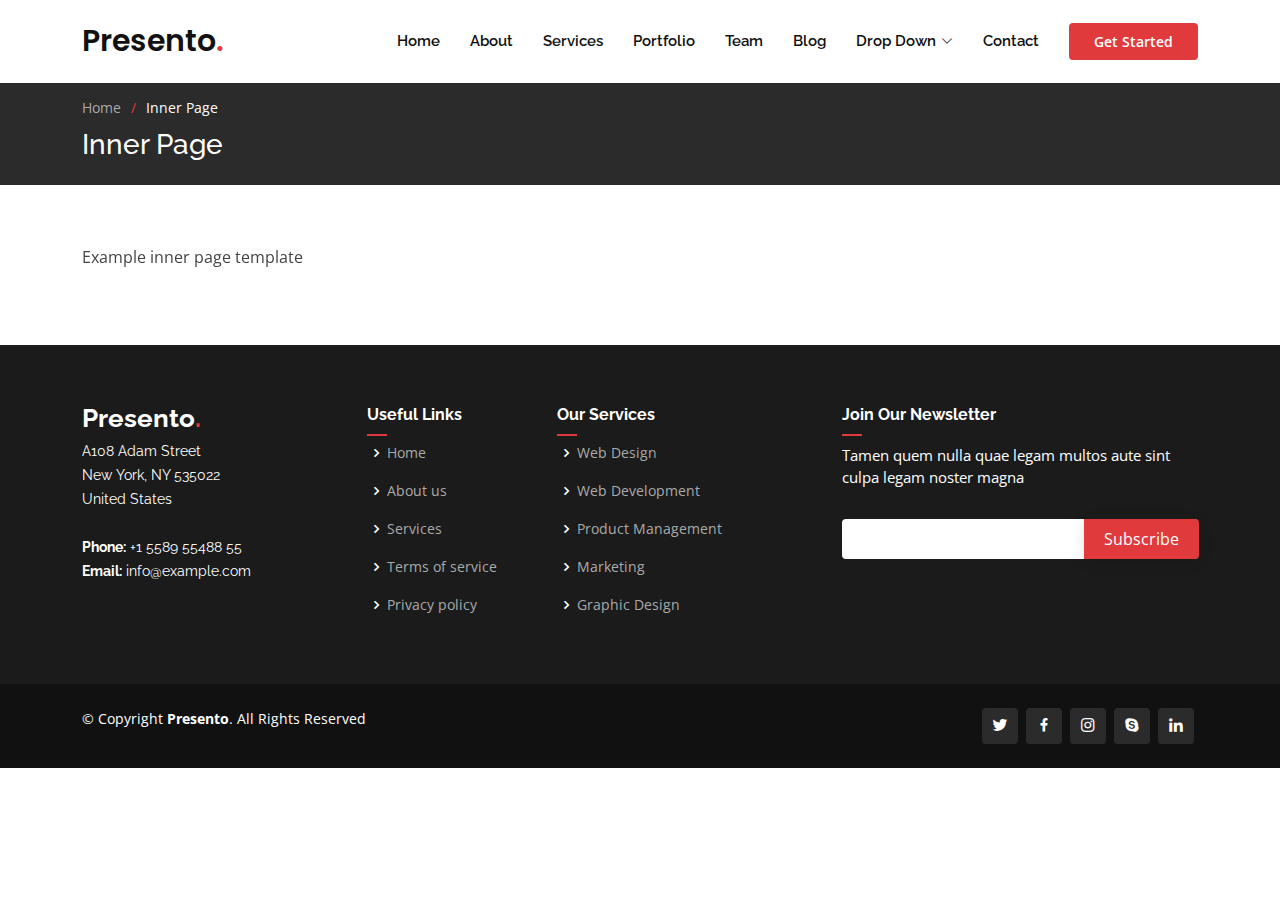
<file: inner-page.html>
<!DOCTYPE html>
<html lang="en">

<head>
  <meta charset="utf-8">
  <meta content="width=device-width, initial-scale=1.0" name="viewport">

  <title>Inner Page - Presento Bootstrap Template</title>
  <meta content="" name="description">
  <meta content="" name="keywords">

  <!-- Favicons -->
  <link href="assets/img/favicon.png" rel="icon">
  <link href="assets/img/apple-touch-icon.png" rel="apple-touch-icon">

  <!-- Google Fonts -->
  <link href="https://fonts.googleapis.com/css?family=Open+Sans:300,300i,400,400i,600,600i,700,700i|Raleway:300,300i,400,400i,500,500i,600,600i,700,700i|Poppins:300,300i,400,400i,500,500i,600,600i,700,700i" rel="stylesheet">

  <!-- Vendor CSS Files -->
  <link href="assets/vendor/aos/aos.css" rel="stylesheet">
  <link href="assets/vendor/bootstrap/css/bootstrap.min.css" rel="stylesheet">
  <link href="assets/vendor/bootstrap-icons/bootstrap-icons.css" rel="stylesheet">
  <link href="assets/vendor/boxicons/css/boxicons.min.css" rel="stylesheet">
  <link href="assets/vendor/glightbox/css/glightbox.min.css" rel="stylesheet">
  <link href="assets/vendor/remixicon/remixicon.css" rel="stylesheet">
  <link href="assets/vendor/swiper/swiper-bundle.min.css" rel="stylesheet">

  <!-- Template Main CSS File -->
  <link href="assets/css/style.css" rel="stylesheet">

</head>

<body>

  <!-- ======= Header ======= -->
  <header id="header" class="fixed-top d-flex align-items-center">
    <div class="container d-flex align-items-center">
      <h1 class="logo me-auto"><a href="index.html">Presento<span>.</span></a></h1>
      <!-- Uncomment below if you prefer to use an image logo -->
      <!-- <a href="index.html" class="logo me-auto"><img src="assets/img/logo.png" alt=""></a>-->

      <nav id="navbar" class="navbar order-last order-lg-0">
        <ul>
          <li><a class="nav-link scrollto " href="#hero">Home</a></li>
          <li><a class="nav-link scrollto" href="#about">About</a></li>
          <li><a class="nav-link scrollto" href="#services">Services</a></li>
          <li><a class="nav-link scrollto " href="#portfolio">Portfolio</a></li>
          <li><a class="nav-link scrollto" href="#team">Team</a></li>
          <li><a href="blog.html">Blog</a></li>
          <li class="dropdown"><a href="#"><span>Drop Down</span> <i class="bi bi-chevron-down"></i></a>
            <ul>
              <li><a href="#">Drop Down 1</a></li>
              <li class="dropdown"><a href="#"><span>Deep Drop Down</span> <i class="bi bi-chevron-right"></i></a>
                <ul>
                  <li><a href="#">Deep Drop Down 1</a></li>
                  <li><a href="#">Deep Drop Down 2</a></li>
                  <li><a href="#">Deep Drop Down 3</a></li>
                  <li><a href="#">Deep Drop Down 4</a></li>
                  <li><a href="#">Deep Drop Down 5</a></li>
                </ul>
              </li>
              <li><a href="#">Drop Down 2</a></li>
              <li><a href="#">Drop Down 3</a></li>
              <li><a href="#">Drop Down 4</a></li>
            </ul>
          </li>
          <li><a class="nav-link scrollto" href="#contact">Contact</a></li>
        </ul>
        <i class="bi bi-list mobile-nav-toggle"></i>
      </nav><!-- .navbar -->

      <a href="#about" class="get-started-btn scrollto">Get Started</a>
    </div>
  </header><!-- End Header -->

  <main id="main">

    <!-- ======= Breadcrumbs ======= -->
    <section class="breadcrumbs">
      <div class="container">

        <ol>
          <li><a href="index.html">Home</a></li>
          <li>Inner Page</li>
        </ol>
        <h2>Inner Page</h2>

      </div>
    </section><!-- End Breadcrumbs -->

    <section class="inner-page">
      <div class="container" data-aos="fade-up">
        <p>
          Example inner page template
        </p>
      </div>
    </section>

  </main><!-- End #main -->

  <!-- ======= Footer ======= -->
  <footer id="footer">

    <div class="footer-top">
      <div class="container">
        <div class="row">

          <div class="col-lg-3 col-md-6 footer-contact">
            <h3>Presento<span>.</span></h3>
            <p>
              A108 Adam Street <br>
              New York, NY 535022<br>
              United States <br><br>
              <strong>Phone:</strong> +1 5589 55488 55<br>
              <strong>Email:</strong> info@example.com<br>
            </p>
          </div>

          <div class="col-lg-2 col-md-6 footer-links">
            <h4>Useful Links</h4>
            <ul>
              <li><i class="bx bx-chevron-right"></i> <a href="#">Home</a></li>
              <li><i class="bx bx-chevron-right"></i> <a href="#">About us</a></li>
              <li><i class="bx bx-chevron-right"></i> <a href="#">Services</a></li>
              <li><i class="bx bx-chevron-right"></i> <a href="#">Terms of service</a></li>
              <li><i class="bx bx-chevron-right"></i> <a href="#">Privacy policy</a></li>
            </ul>
          </div>

          <div class="col-lg-3 col-md-6 footer-links">
            <h4>Our Services</h4>
            <ul>
              <li><i class="bx bx-chevron-right"></i> <a href="#">Web Design</a></li>
              <li><i class="bx bx-chevron-right"></i> <a href="#">Web Development</a></li>
              <li><i class="bx bx-chevron-right"></i> <a href="#">Product Management</a></li>
              <li><i class="bx bx-chevron-right"></i> <a href="#">Marketing</a></li>
              <li><i class="bx bx-chevron-right"></i> <a href="#">Graphic Design</a></li>
            </ul>
          </div>

          <div class="col-lg-4 col-md-6 footer-newsletter">
            <h4>Join Our Newsletter</h4>
            <p>Tamen quem nulla quae legam multos aute sint culpa legam noster magna</p>
            <form action="" method="post">
              <input type="email" name="email"><input type="submit" value="Subscribe">
            </form>
          </div>

        </div>
      </div>
    </div>

    <div class="container d-md-flex py-4">

      <div class="me-md-auto text-center text-md-start">
        <div class="copyright">
          &copy; Copyright <strong><span>Presento</span></strong>. All Rights Reserved
        </div>

      </div>
      <div class="social-links text-center text-md-end pt-3 pt-md-0">
        <a href="#" class="twitter"><i class="bx bxl-twitter"></i></a>
        <a href="#" class="facebook"><i class="bx bxl-facebook"></i></a>
        <a href="#" class="instagram"><i class="bx bxl-instagram"></i></a>
        <a href="#" class="google-plus"><i class="bx bxl-skype"></i></a>
        <a href="#" class="linkedin"><i class="bx bxl-linkedin"></i></a>
      </div>
    </div>
  </footer><!-- End Footer -->

  <a href="#" class="back-to-top d-flex align-items-center justify-content-center"><i class="bi bi-arrow-up-short"></i></a>

  <!-- Vendor JS Files -->
  <script src="assets/vendor/aos/aos.js"></script>
  <script src="assets/vendor/bootstrap/js/bootstrap.bundle.min.js"></script>
  <script src="assets/vendor/glightbox/js/glightbox.min.js"></script>
  <script src="assets/vendor/isotope-layout/isotope.pkgd.min.js"></script>
  <script src="assets/vendor/php-email-form/validate.js"></script>
  <script src="assets/vendor/purecounter/purecounter.js"></script>
  <script src="assets/vendor/swiper/swiper-bundle.min.js"></script>

  <!-- Template Main JS File -->
  <script src="assets/js/main.js"></script>

</body>

</html>
</file>
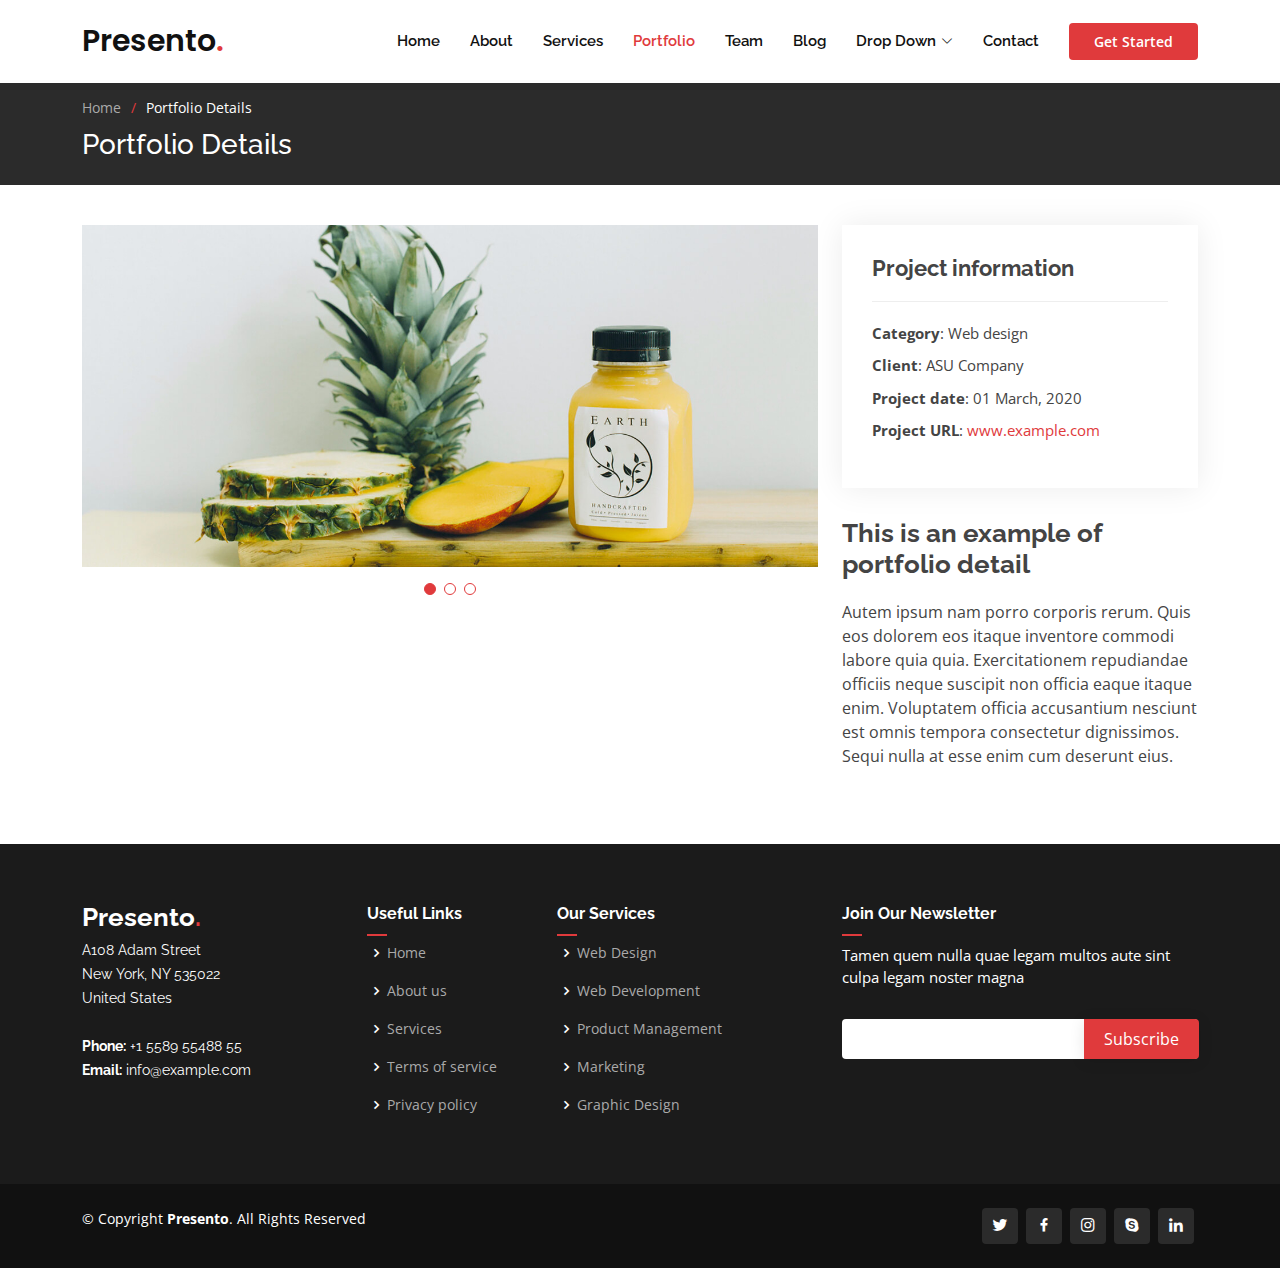
<file: portfolio-details.html>
<!DOCTYPE html>
<html lang="en">

<head>
  <meta charset="utf-8">
  <meta content="width=device-width, initial-scale=1.0" name="viewport">

  <title>Portfolio Details - Presento Bootstrap Template</title>
  <meta content="" name="description">
  <meta content="" name="keywords">

  <!-- Favicons -->
  <link href="assets/img/favicon.png" rel="icon">
  <link href="assets/img/apple-touch-icon.png" rel="apple-touch-icon">

  <!-- Google Fonts -->
  <link href="https://fonts.googleapis.com/css?family=Open+Sans:300,300i,400,400i,600,600i,700,700i|Raleway:300,300i,400,400i,500,500i,600,600i,700,700i|Poppins:300,300i,400,400i,500,500i,600,600i,700,700i" rel="stylesheet">

  <!-- Vendor CSS Files -->
  <link href="assets/vendor/aos/aos.css" rel="stylesheet">
  <link href="assets/vendor/bootstrap/css/bootstrap.min.css" rel="stylesheet">
  <link href="assets/vendor/bootstrap-icons/bootstrap-icons.css" rel="stylesheet">
  <link href="assets/vendor/boxicons/css/boxicons.min.css" rel="stylesheet">
  <link href="assets/vendor/glightbox/css/glightbox.min.css" rel="stylesheet">
  <link href="assets/vendor/remixicon/remixicon.css" rel="stylesheet">
  <link href="assets/vendor/swiper/swiper-bundle.min.css" rel="stylesheet">

  <!-- Template Main CSS File -->
  <link href="assets/css/style.css" rel="stylesheet">

</head>

<body>

  <!-- ======= Header ======= -->
  <header id="header" class="fixed-top d-flex align-items-center">
    <div class="container d-flex align-items-center">
      <h1 class="logo me-auto"><a href="index.html">Presento<span>.</span></a></h1>
      <!-- Uncomment below if you prefer to use an image logo -->
      <!-- <a href="index.html" class="logo me-auto"><img src="assets/img/logo.png" alt=""></a>-->

      <nav id="navbar" class="navbar order-last order-lg-0">
        <ul>
          <li><a class="nav-link scrollto " href="#hero">Home</a></li>
          <li><a class="nav-link scrollto" href="#about">About</a></li>
          <li><a class="nav-link scrollto" href="#services">Services</a></li>
          <li><a class="nav-link scrollto active" href="#portfolio">Portfolio</a></li>
          <li><a class="nav-link scrollto" href="#team">Team</a></li>
          <li><a href="blog.html">Blog</a></li>
          <li class="dropdown"><a href="#"><span>Drop Down</span> <i class="bi bi-chevron-down"></i></a>
            <ul>
              <li><a href="#">Drop Down 1</a></li>
              <li class="dropdown"><a href="#"><span>Deep Drop Down</span> <i class="bi bi-chevron-right"></i></a>
                <ul>
                  <li><a href="#">Deep Drop Down 1</a></li>
                  <li><a href="#">Deep Drop Down 2</a></li>
                  <li><a href="#">Deep Drop Down 3</a></li>
                  <li><a href="#">Deep Drop Down 4</a></li>
                  <li><a href="#">Deep Drop Down 5</a></li>
                </ul>
              </li>
              <li><a href="#">Drop Down 2</a></li>
              <li><a href="#">Drop Down 3</a></li>
              <li><a href="#">Drop Down 4</a></li>
            </ul>
          </li>
          <li><a class="nav-link scrollto" href="#contact">Contact</a></li>
        </ul>
        <i class="bi bi-list mobile-nav-toggle"></i>
      </nav><!-- .navbar -->

      <a href="#about" class="get-started-btn scrollto">Get Started</a>
    </div>
  </header><!-- End Header -->

  <main id="main">

    <!-- ======= Breadcrumbs ======= -->
    <section class="breadcrumbs">
      <div class="container">

        <ol>
          <li><a href="index.html">Home</a></li>
          <li>Portfolio Details</li>
        </ol>
        <h2>Portfolio Details</h2>

      </div>
    </section><!-- End Breadcrumbs -->

    <!-- ======= Portfolio Details Section ======= -->
    <section id="portfolio-details" class="portfolio-details">
      <div class="container">

        <div class="row gy-4">

          <div class="col-lg-8">
            <div class="portfolio-details-slider swiper-container">
              <div class="swiper-wrapper align-items-center">

                <div class="swiper-slide">
                  <img src="assets/img/portfolio/portfolio-details-1.jpg" alt="">
                </div>

                <div class="swiper-slide">
                  <img src="assets/img/portfolio/portfolio-details-2.jpg" alt="">
                </div>

                <div class="swiper-slide">
                  <img src="assets/img/portfolio/portfolio-details-3.jpg" alt="">
                </div>

              </div>
              <div class="swiper-pagination"></div>
            </div>
          </div>

          <div class="col-lg-4">
            <div class="portfolio-info">
              <h3>Project information</h3>
              <ul>
                <li><strong>Category</strong>: Web design</li>
                <li><strong>Client</strong>: ASU Company</li>
                <li><strong>Project date</strong>: 01 March, 2020</li>
                <li><strong>Project URL</strong>: <a href="#">www.example.com</a></li>
              </ul>
            </div>
            <div class="portfolio-description">
              <h2>This is an example of portfolio detail</h2>
              <p>
                Autem ipsum nam porro corporis rerum. Quis eos dolorem eos itaque inventore commodi labore quia quia. Exercitationem repudiandae officiis neque suscipit non officia eaque itaque enim. Voluptatem officia accusantium nesciunt est omnis tempora consectetur dignissimos. Sequi nulla at esse enim cum deserunt eius.
              </p>
            </div>
          </div>

        </div>

      </div>
    </section><!-- End Portfolio Details Section -->

  </main><!-- End #main -->

  <!-- ======= Footer ======= -->
  <footer id="footer">

    <div class="footer-top">
      <div class="container">
        <div class="row">

          <div class="col-lg-3 col-md-6 footer-contact">
            <h3>Presento<span>.</span></h3>
            <p>
              A108 Adam Street <br>
              New York, NY 535022<br>
              United States <br><br>
              <strong>Phone:</strong> +1 5589 55488 55<br>
              <strong>Email:</strong> info@example.com<br>
            </p>
          </div>

          <div class="col-lg-2 col-md-6 footer-links">
            <h4>Useful Links</h4>
            <ul>
              <li><i class="bx bx-chevron-right"></i> <a href="#">Home</a></li>
              <li><i class="bx bx-chevron-right"></i> <a href="#">About us</a></li>
              <li><i class="bx bx-chevron-right"></i> <a href="#">Services</a></li>
              <li><i class="bx bx-chevron-right"></i> <a href="#">Terms of service</a></li>
              <li><i class="bx bx-chevron-right"></i> <a href="#">Privacy policy</a></li>
            </ul>
          </div>

          <div class="col-lg-3 col-md-6 footer-links">
            <h4>Our Services</h4>
            <ul>
              <li><i class="bx bx-chevron-right"></i> <a href="#">Web Design</a></li>
              <li><i class="bx bx-chevron-right"></i> <a href="#">Web Development</a></li>
              <li><i class="bx bx-chevron-right"></i> <a href="#">Product Management</a></li>
              <li><i class="bx bx-chevron-right"></i> <a href="#">Marketing</a></li>
              <li><i class="bx bx-chevron-right"></i> <a href="#">Graphic Design</a></li>
            </ul>
          </div>

          <div class="col-lg-4 col-md-6 footer-newsletter">
            <h4>Join Our Newsletter</h4>
            <p>Tamen quem nulla quae legam multos aute sint culpa legam noster magna</p>
            <form action="" method="post">
              <input type="email" name="email"><input type="submit" value="Subscribe">
            </form>
          </div>

        </div>
      </div>
    </div>

    <div class="container d-md-flex py-4">

      <div class="me-md-auto text-center text-md-start">
        <div class="copyright">
          &copy; Copyright <strong><span>Presento</span></strong>. All Rights Reserved
        </div>

      </div>
      <div class="social-links text-center text-md-end pt-3 pt-md-0">
        <a href="#" class="twitter"><i class="bx bxl-twitter"></i></a>
        <a href="#" class="facebook"><i class="bx bxl-facebook"></i></a>
        <a href="#" class="instagram"><i class="bx bxl-instagram"></i></a>
        <a href="#" class="google-plus"><i class="bx bxl-skype"></i></a>
        <a href="#" class="linkedin"><i class="bx bxl-linkedin"></i></a>
      </div>
    </div>
  </footer><!-- End Footer -->

  <a href="#" class="back-to-top d-flex align-items-center justify-content-center"><i class="bi bi-arrow-up-short"></i></a>

  <!-- Vendor JS Files -->
  <script src="assets/vendor/aos/aos.js"></script>
  <script src="assets/vendor/bootstrap/js/bootstrap.bundle.min.js"></script>
  <script src="assets/vendor/glightbox/js/glightbox.min.js"></script>
  <script src="assets/vendor/isotope-layout/isotope.pkgd.min.js"></script>
  <script src="assets/vendor/php-email-form/validate.js"></script>
  <script src="assets/vendor/purecounter/purecounter.js"></script>
  <script src="assets/vendor/swiper/swiper-bundle.min.js"></script>

  <!-- Template Main JS File -->
  <script src="assets/js/main.js"></script>

</body>

</html>
</file>
<file: assets/css/style.css>
/*--------------------------------------------------------------
# General
--------------------------------------------------------------*/
body {
  font-family: "Open Sans", sans-serif;
  color: #444444;
}

a {
  color: #e03a3c;
  text-decoration: none;
}

a:hover {
  color: #e76668;
  text-decoration: none;
}

h1, h2, h3, h4, h5, h6 {
  font-family: "Raleway", sans-serif;
}

/*--------------------------------------------------------------
# Back to top button
--------------------------------------------------------------*/
.back-to-top {
  position: fixed;
  visibility: hidden;
  opacity: 0;
  right: 15px;
  bottom: 15px;
  z-index: 996;
  background: #e03a3c;
  width: 40px;
  height: 40px;
  border-radius: 4px;
  transition: all 0.4s;
}

.back-to-top i {
  font-size: 28px;
  color: #fff;
  line-height: 0;
}

.back-to-top:hover {
  background: #e65d5f;
  color: #fff;
}

.back-to-top.active {
  visibility: visible;
  opacity: 1;
}

/*--------------------------------------------------------------
# Disable aos animation delay on mobile devices
--------------------------------------------------------------*/
@media screen and (max-width: 768px) {
  [data-aos-delay] {
    transition-delay: 0 !important;
  }
}

/*--------------------------------------------------------------
# Header
--------------------------------------------------------------*/
#header {
  background: #fff;
  transition: all 0.5s;
  z-index: 997;
  padding: 20px 0;
}

#header.header-scrolled {
  padding: 12px 0;
  box-shadow: 0px 2px 15px rgba(0, 0, 0, 0.1);
}

#header .logo {
  font-size: 30px;
  margin: 0;
  padding: 0;
  font-weight: 600;
  font-family: "Poppins", sans-serif;
}

#header .logo a {
  color: #111111;
}

#header .logo a span {
  color: #e03a3c;
}

#header .logo img {
  max-height: 40px;
}

/*--------------------------------------------------------------
# Get Startet Button
--------------------------------------------------------------*/
.get-started-btn {
  margin-left: 30px;
  background: #e03a3c;
  color: #fff;
  border-radius: 4px;
  padding: 8px 25px;
  white-space: nowrap;
  transition: 0.3s;
  font-size: 14px;
  font-weight: 600;
  display: inline-block;
}

.get-started-btn:hover {
  background: #111111;
  color: #fff;
}

@media (max-width: 992px) {
  .get-started-btn {
    margin: 0 15px 0 0;
    padding: 6px 18px;
  }
}

/*--------------------------------------------------------------
# Navigation Menu
--------------------------------------------------------------*/
/**
* Desktop Navigation 
*/
.navbar {
  padding: 0;
}

.navbar ul {
  margin: 0;
  padding: 0;
  display: flex;
  list-style: none;
  align-items: center;
}

.navbar li {
  position: relative;
}

.navbar a, .navbar a:focus {
  display: flex;
  align-items: center;
  justify-content: space-between;
  padding: 10px 0 10px 30px;
  font-family: "Raleway", sans-serif;
  font-size: 15px;
  font-weight: 600;
  color: #111111;
  white-space: nowrap;
  transition: 0.3s;
}

.navbar a i, .navbar a:focus i {
  font-size: 12px;
  line-height: 0;
  margin-left: 5px;
}

.navbar a:hover, .navbar .active, .navbar .active:focus, .navbar li:hover > a {
  color: #e03a3c;
}

.navbar .dropdown ul {
  display: block;
  position: absolute;
  left: 30px;
  top: calc(100% + 30px);
  margin: 0;
  padding: 10px 0;
  z-index: 99;
  opacity: 0;
  visibility: hidden;
  background: #fff;
  box-shadow: 0px 0px 30px rgba(127, 137, 161, 0.25);
  transition: 0.3s;
}

.navbar .dropdown ul li {
  min-width: 200px;
}

.navbar .dropdown ul a {
  padding: 10px 20px;
  font-size: 14px;
}

.navbar .dropdown ul a i {
  font-size: 12px;
}

.navbar .dropdown ul a:hover, .navbar .dropdown ul .active:hover, .navbar .dropdown ul li:hover > a {
  color: #e03a3c;
}

.navbar .dropdown:hover > ul {
  opacity: 1;
  top: 100%;
  visibility: visible;
}

.navbar .dropdown .dropdown ul {
  top: 0;
  left: calc(100% - 30px);
  visibility: hidden;
}

.navbar .dropdown .dropdown:hover > ul {
  opacity: 1;
  top: 0;
  left: 100%;
  visibility: visible;
}

@media (max-width: 1366px) {
  .navbar .dropdown .dropdown ul {
    left: -90%;
  }
  .navbar .dropdown .dropdown:hover > ul {
    left: -100%;
  }
}

/**
* Mobile Navigation 
*/
.mobile-nav-toggle {
  color: #111111;
  font-size: 28px;
  cursor: pointer;
  display: none;
  line-height: 0;
  transition: 0.5s;
}

.mobile-nav-toggle.bi-x {
  color: #fff;
}

@media (max-width: 991px) {
  .mobile-nav-toggle {
    display: block;
  }
  .navbar ul {
    display: none;
  }
}

.navbar-mobile {
  position: fixed;
  overflow: hidden;
  top: 0;
  right: 0;
  left: 0;
  bottom: 0;
  background: rgba(0, 0, 0, 0.9);
  transition: 0.3s;
  z-index: 999;
}

.navbar-mobile .mobile-nav-toggle {
  position: absolute;
  top: 15px;
  right: 15px;
}

.navbar-mobile ul {
  display: block;
  position: absolute;
  top: 55px;
  right: 15px;
  bottom: 15px;
  left: 15px;
  padding: 10px 0;
  background-color: #fff;
  overflow-y: auto;
  transition: 0.3s;
}

.navbar-mobile a {
  padding: 10px 20px;
  font-size: 15px;
  color: #111111;
}

.navbar-mobile a:hover, .navbar-mobile .active, .navbar-mobile li:hover > a {
  color: #e03a3c;
}

.navbar-mobile .getstarted {
  margin: 15px;
}

.navbar-mobile .dropdown ul {
  position: static;
  display: none;
  margin: 10px 20px;
  padding: 10px 0;
  z-index: 99;
  opacity: 1;
  visibility: visible;
  background: #fff;
  box-shadow: 0px 0px 30px rgba(127, 137, 161, 0.25);
}

.navbar-mobile .dropdown ul li {
  min-width: 200px;
}

.navbar-mobile .dropdown ul a {
  padding: 10px 20px;
}

.navbar-mobile .dropdown ul a i {
  font-size: 12px;
}

.navbar-mobile .dropdown ul a:hover, .navbar-mobile .dropdown ul .active:hover, .navbar-mobile .dropdown ul li:hover > a {
  color: #e03a3c;
}

.navbar-mobile .dropdown > .dropdown-active {
  display: block;
}

/*--------------------------------------------------------------
# Hero Section
--------------------------------------------------------------*/
#hero {
  width: 100%;
  height: 100vh;
  background: url("../img/hero-bg.jpg") top center no-repeat;
  background-size: cover;
  position: relative;
  padding-top: 82px;
}

#hero:before {
  content: "";
  background: rgba(0, 0, 0, 0.6);
  position: absolute;
  bottom: 0;
  top: 0;
  left: 0;
  right: 0;
}

#hero h1 {
  margin: 0;
  font-size: 48px;
  font-weight: 700;
  color: #fff;
}

#hero h2 {
  color: #fff;
  margin: 10px 0 0 0;
  font-size: 24px;
}

#hero .btn-get-started {
  font-family: "Raleway", sans-serif;
  font-weight: 500;
  font-size: 16px;
  letter-spacing: 1px;
  display: inline-block;
  padding: 10px 30px;
  border-radius: 4px;
  transition: 0.5s;
  margin-top: 30px;
  color: #fff;
  background: #e03a3c;
  border: 2px solid #e03a3c;
}

#hero .btn-get-started:hover {
  background: transparent;
  border-color: #fff;
}

@media (max-width: 768px) {
  #hero {
    text-align: center;
    padding-top: 58px;
  }
  #hero h1 {
    font-size: 28px;
  }
  #hero h2 {
    font-size: 18px;
    line-height: 24px;
  }
}

@media (max-height: 500px) {
  #hero {
    height: 120vh;
  }
}

/*--------------------------------------------------------------
# Sections General
--------------------------------------------------------------*/
section {
  padding: 60px 0;
  overflow: hidden;
  position: relative;
}

.section-title {
  text-align: center;
  padding-bottom: 30px;
  position: relative;
}

.section-title h2 {
  font-size: 32px;
  font-weight: bold;
  text-transform: uppercase;
  margin-bottom: 20px;
  padding-bottom: 20px;
  position: relative;
}

.section-title h2::after {
  content: '';
  position: absolute;
  display: block;
  width: 50px;
  height: 3px;
  background: #e03a3c;
  bottom: 0;
  left: calc(50% - 25px);
}

.section-title p {
  margin-bottom: 0;
}

.section-bg {
  padding: 120px 0;
  color: #fff;
}

.section-bg:before {
  content: "";
  background: #1b1b1b;
  position: absolute;
  bottom: 60px;
  top: 60px;
  left: 0;
  right: 0;
  transform: skewY(-3deg);
}

/*--------------------------------------------------------------
# Breadcrumbs
--------------------------------------------------------------*/
.breadcrumbs {
  padding: 15px 0;
  background: #2b2b2b;
  min-height: 40px;
  margin-top: 82px;
  color: #fff;
}

.breadcrumbs h2 {
  font-size: 28px;
  font-weight: 500;
}

.breadcrumbs ol {
  display: flex;
  flex-wrap: wrap;
  list-style: none;
  padding: 0 0 10px 0;
  margin: 0;
  font-size: 14px;
}

.breadcrumbs ol a {
  color: #aaaaaa;
}

.breadcrumbs ol a:hover {
  color: #fff;
  transition: 0.3s;
}

.breadcrumbs ol li + li {
  padding-left: 10px;
}

.breadcrumbs ol li + li::before {
  display: inline-block;
  padding-right: 10px;
  color: #e03a3c;
  content: "/";
}

/*--------------------------------------------------------------
# Clients
--------------------------------------------------------------*/
.clients .swiper-pagination {
  margin-top: 20px;
  position: relative;
}

.clients .swiper-pagination .swiper-pagination-bullet {
  width: 12px;
  height: 12px;
  background-color: #fff;
  opacity: 1;
  border: 1px solid #e03a3c;
}

.clients .swiper-pagination .swiper-pagination-bullet-active {
  background-color: #e03a3c;
}

.clients .swiper-slide img {
  opacity: 0.5;
  transition: 0.3s;
  filter: grayscale(100);
}

.clients .swiper-slide img:hover {
  opacity: 1;
  filter: none;
}

/*--------------------------------------------------------------
# About
--------------------------------------------------------------*/
.about .container {
  position: relative;
  z-index: 10;
}

.about .content {
  padding: 30px 30px 30px 0;
}

.about .content h3 {
  font-weight: 700;
  font-size: 34px;
  margin-bottom: 30px;
}

.about .content p {
  margin-bottom: 30px;
}

.about .content .about-btn {
  padding: 8px 30px 9px 30px;
  color: #fff;
  border-radius: 50px;
  transition: 0.3s;
  text-transform: uppercase;
  font-weight: 600;
  font-size: 13px;
  display: inline-flex;
  align-items: center;
  border: 2px solid #e03a3c;
}

.about .content .about-btn i {
  font-size: 16px;
  padding-left: 5px;
}

.about .content .about-btn:hover {
  background: #e35052;
  background: #e03a3c;
}

.about .icon-boxes .icon-box {
  margin-top: 30px;
}

.about .icon-boxes .icon-box i {
  font-size: 40px;
  color: #e03a3c;
  margin-bottom: 10px;
}

.about .icon-boxes .icon-box h4 {
  font-size: 20px;
  font-weight: 700;
  margin: 0 0 10px 0;
}

.about .icon-boxes .icon-box p {
  font-size: 15px;
  color: #848484;
}

@media (max-width: 1200px) {
  .about .content {
    padding-right: 0;
  }
}

@media (max-width: 768px) {
  .about {
    text-align: center;
  }
}

/*--------------------------------------------------------------
# Counts
--------------------------------------------------------------*/
.counts {
  padding-top: 80px;
}

.counts .count-box {
  padding: 30px 30px 25px 30px;
  width: 100%;
  position: relative;
  text-align: center;
  box-shadow: 0px 2px 35px rgba(0, 0, 0, 0.06);
  border-radius: 4px;
}

.counts .count-box i {
  position: absolute;
  width: 54px;
  height: 54px;
  top: -27px;
  left: 50%;
  transform: translateX(-50%);
  font-size: 24px;
  background: #fff;
  color: #e03a3c;
  border-radius: 50px;
  border: 2px solid #fff;
  box-shadow: 0px 2px 25px rgba(0, 0, 0, 0.1);
  display: inline-flex;
  align-items: center;
  justify-content: center;
}

.counts .count-box span {
  font-size: 36px;
  display: block;
  font-weight: 700;
  color: #111111;
}

.counts .count-box p {
  padding: 0;
  margin: 0;
  font-family: "Raleway", sans-serif;
  font-size: 14px;
}

/*--------------------------------------------------------------
# Tabs
--------------------------------------------------------------*/
.tabs .nav-tabs {
  border: 0;
}

.tabs .nav-link {
  border: 1px solid #b9b9b9;
  padding: 15px;
  transition: 0.3s;
  color: #111111;
  border-radius: 0;
  display: flex;
  align-items: center;
  justify-content: center;
  cursor: pointer;
}

.tabs .nav-link i {
  padding-right: 15px;
  font-size: 48px;
}

.tabs .nav-link h4 {
  font-size: 18px;
  font-weight: 600;
  margin: 0;
}

.tabs .nav-link:hover {
  color: #e03a3c;
}

.tabs .nav-link.active {
  background: #e03a3c;
  color: #fff;
  border-color: #e03a3c;
}

@media (max-width: 768px) {
  .tabs .nav-link i {
    padding: 0;
    line-height: 1;
    font-size: 36px;
  }
}

@media (max-width: 575px) {
  .tabs .nav-link {
    padding: 15px;
  }
  .tabs .nav-link i {
    font-size: 24px;
  }
}

.tabs .tab-content {
  margin-top: 30px;
}

.tabs .tab-pane h3 {
  font-weight: 600;
  font-size: 26px;
}

.tabs .tab-pane ul {
  list-style: none;
  padding: 0;
}

.tabs .tab-pane ul li {
  padding-bottom: 10px;
}

.tabs .tab-pane ul i {
  font-size: 20px;
  padding-right: 4px;
  color: #e03a3c;
}

.tabs .tab-pane p:last-child {
  margin-bottom: 0;
}

/*--------------------------------------------------------------
# Services
--------------------------------------------------------------*/
.services .icon-box {
  margin-bottom: 20px;
  padding: 30px;
  border-radius: 6px;
  background: #252525;
  transition: 0.3s;
}

.services .icon-box:hover {
  background: #2b2b2b;
}

.services .icon-box i {
  float: left;
  color: #e03a3c;
  font-size: 40px;
  line-height: 0;
}

.services .icon-box h4 {
  margin-left: 70px;
  font-weight: 700;
  margin-bottom: 15px;
  font-size: 18px;
}

.services .icon-box h4 a {
  color: #fff;
  transition: 0.3s;
}

.services .icon-box h4 a:hover {
  text-decoration: underline;
}

.services .icon-box .icon-box:hover h4 a {
  color: #e03a3c;
}

.services .icon-box p {
  margin-left: 70px;
  line-height: 24px;
  font-size: 14px;
}

/*--------------------------------------------------------------
# Portfolio
--------------------------------------------------------------*/
.portfolio .portfolio-item {
  margin-bottom: 30px;
}

.portfolio #portfolio-flters {
  padding: 0;
  margin: 0 auto 20px auto;
  list-style: none;
  text-align: center;
}

.portfolio #portfolio-flters li {
  cursor: pointer;
  display: inline-block;
  padding: 8px 15px 10px 15px;
  font-size: 14px;
  font-weight: 600;
  line-height: 1;
  text-transform: uppercase;
  color: #444444;
  margin-bottom: 5px;
  transition: all 0.3s ease-in-out;
  border-radius: 3px;
}

.portfolio #portfolio-flters li:hover, .portfolio #portfolio-flters li.filter-active {
  color: #fff;
  background: #e03a3c;
}

.portfolio #portfolio-flters li:last-child {
  margin-right: 0;
}

.portfolio .portfolio-wrap {
  transition: 0.3s;
  position: relative;
  overflow: hidden;
  z-index: 1;
  background: rgba(17, 17, 17, 0.6);
}

.portfolio .portfolio-wrap::before {
  content: "";
  background: rgba(17, 17, 17, 0.6);
  position: absolute;
  left: 0;
  right: 0;
  top: 0;
  bottom: 0;
  transition: all ease-in-out 0.3s;
  z-index: 2;
  opacity: 0;
}

.portfolio .portfolio-wrap img {
  transition: all ease-in-out 0.3s;
}

.portfolio .portfolio-wrap .portfolio-info {
  opacity: 0;
  position: absolute;
  top: 0;
  left: 0;
  right: 0;
  bottom: 0;
  z-index: 3;
  transition: all ease-in-out 0.3s;
  display: flex;
  flex-direction: column;
  justify-content: flex-end;
  align-items: flex-start;
  padding: 20px;
}

.portfolio .portfolio-wrap .portfolio-info h4 {
  font-size: 20px;
  color: #fff;
  font-weight: 600;
}

.portfolio .portfolio-wrap .portfolio-info p {
  color: rgba(255, 255, 255, 0.7);
  font-size: 14px;
  text-transform: uppercase;
  padding: 0;
  margin: 0;
  font-style: italic;
}

.portfolio .portfolio-wrap .portfolio-links {
  text-align: center;
  z-index: 4;
}

.portfolio .portfolio-wrap .portfolio-links a {
  color: rgba(255, 255, 255, 0.4);
  margin: 0 5px 0 0;
  font-size: 28px;
  display: inline-block;
  transition: 0.3s;
}

.portfolio .portfolio-wrap .portfolio-links a:hover {
  color: #fff;
}

.portfolio .portfolio-wrap:hover::before {
  opacity: 1;
}

.portfolio .portfolio-wrap:hover img {
  transform: scale(1.2);
}

.portfolio .portfolio-wrap:hover .portfolio-info {
  opacity: 1;
}

/*--------------------------------------------------------------
# Portfolio Details
--------------------------------------------------------------*/
.portfolio-details {
  padding-top: 40px;
}

.portfolio-details .portfolio-details-slider img {
  width: 100%;
}

.portfolio-details .portfolio-details-slider .swiper-pagination {
  margin-top: 20px;
  position: relative;
}

.portfolio-details .portfolio-details-slider .swiper-pagination .swiper-pagination-bullet {
  width: 12px;
  height: 12px;
  background-color: #fff;
  opacity: 1;
  border: 1px solid #e03a3c;
}

.portfolio-details .portfolio-details-slider .swiper-pagination .swiper-pagination-bullet-active {
  background-color: #e03a3c;
}

.portfolio-details .portfolio-info {
  padding: 30px;
  box-shadow: 0px 0 30px rgba(17, 17, 17, 0.08);
}

.portfolio-details .portfolio-info h3 {
  font-size: 22px;
  font-weight: 700;
  margin-bottom: 20px;
  padding-bottom: 20px;
  border-bottom: 1px solid #eee;
}

.portfolio-details .portfolio-info ul {
  list-style: none;
  padding: 0;
  font-size: 15px;
}

.portfolio-details .portfolio-info ul li + li {
  margin-top: 10px;
}

.portfolio-details .portfolio-description {
  padding-top: 30px;
}

.portfolio-details .portfolio-description h2 {
  font-size: 26px;
  font-weight: 700;
  margin-bottom: 20px;
}

.portfolio-details .portfolio-description p {
  padding: 0;
}

/*--------------------------------------------------------------
# Testimonials
--------------------------------------------------------------*/
.testimonials .testimonial-item {
  box-sizing: content-box;
  padding: 30px;
  margin: 30px 15px;
  min-height: 200px;
  box-shadow: 0px 2px 12px rgba(0, 0, 0, 0.08);
  position: relative;
  background: #fff;
  border-radius: 15px;
}

.testimonials .testimonial-item .testimonial-img {
  width: 90px;
  border-radius: 10px;
  border: 6px solid #fff;
  float: left;
  margin: 0 10px 0 0;
}

.testimonials .testimonial-item h3 {
  font-size: 18px;
  font-weight: bold;
  margin: 25px 0 5px 0;
  color: #111;
}

.testimonials .testimonial-item h4 {
  font-size: 14px;
  color: #999;
  margin: 0;
}

.testimonials .testimonial-item .quote-icon-left, .testimonials .testimonial-item .quote-icon-right {
  color: #fceaea;
  font-size: 26px;
}

.testimonials .testimonial-item .quote-icon-left {
  display: inline-block;
  left: -5px;
  position: relative;
}

.testimonials .testimonial-item .quote-icon-right {
  display: inline-block;
  right: -5px;
  position: relative;
  top: 10px;
}

.testimonials .testimonial-item p {
  font-style: italic;
  margin: 30px auto 15px auto;
}

.testimonials .swiper-pagination {
  margin-top: 20px;
  position: relative;
}

.testimonials .swiper-pagination .swiper-pagination-bullet {
  width: 12px;
  height: 12px;
  background-color: #fff;
  opacity: 1;
  border: 1px solid #e03a3c;
}

.testimonials .swiper-pagination .swiper-pagination-bullet-active {
  background-color: #e03a3c;
}

/*--------------------------------------------------------------
# Pricing
--------------------------------------------------------------*/
.pricing .box {
  padding: 20px;
  background: #2b2b2b;
  text-align: center;
  border-radius: 8px;
  position: relative;
  overflow: hidden;
}

.pricing .box h3 {
  font-weight: 400;
  padding: 15px;
  font-size: 18px;
  text-transform: uppercase;
  font-weight: 600;
}

.pricing .box h4 {
  font-size: 42px;
  font-weight: 500;
  font-family: "Open Sans", sans-serif;
  margin-bottom: 20px;
}

.pricing .box h4 sup {
  font-size: 20px;
  top: -15px;
  left: -3px;
}

.pricing .box h4 span {
  font-size: 16px;
  font-weight: 300;
}

.pricing .box ul {
  padding: 0;
  list-style: none;
  text-align: center;
  line-height: 20px;
  font-size: 14px;
}

.pricing .box ul li {
  padding-bottom: 16px;
}

.pricing .box ul i {
  color: #e03a3c;
  font-size: 18px;
  padding-right: 4px;
}

.pricing .box ul .na {
  color: rgba(255, 255, 255, 0.5);
  text-decoration: line-through;
}

.pricing .box .btn-wrap {
  padding: 15px;
  text-align: center;
}

.pricing .box .btn-buy {
  display: inline-block;
  padding: 10px 40px 12px 40px;
  border-radius: 4px;
  color: #fff;
  transition: none;
  font-size: 14px;
  font-weight: 400;
  font-family: "Raleway", sans-serif;
  font-weight: 600;
  transition: 0.3s;
  border: 2px solid rgba(255, 255, 255, 0.3);
}

.pricing .box .btn-buy:hover {
  border-color: #fff;
}

.pricing .featured {
  background: #e03a3c;
}

/*--------------------------------------------------------------
# Frequently Asked Questions
--------------------------------------------------------------*/
.faq .faq-list {
  padding: 0;
  list-style: none;
}

.faq .faq-list li {
  border-bottom: 1px solid #eee;
  margin-bottom: 20px;
  padding-bottom: 20px;
}

.faq .faq-list a {
  display: block;
  position: relative;
  font-family: #e03a3c;
  font-size: 18px;
  line-height: 24px;
  font-weight: 400;
  padding-right: 25px;
  cursor: pointer;
}

.faq .faq-list i {
  font-size: 24px;
  position: absolute;
  right: 0;
  top: 0;
}

.faq .faq-list p {
  margin-bottom: 0;
  padding: 10px 0 0 0;
}

.faq .faq-list .icon-show {
  display: none;
}

.faq .faq-list a.collapsed {
  color: #343a40;
}

.faq .faq-list a.collapsed:hover {
  color: #e03a3c;
}

.faq .faq-list a.collapsed .icon-show {
  display: inline-block;
}

.faq .faq-list a.collapsed .icon-close {
  display: none;
}

/*--------------------------------------------------------------
# Team
--------------------------------------------------------------*/
.team .member {
  margin-bottom: 20px;
  overflow: hidden;
  border-radius: 5px;
  background: #fff;
}

.team .member .member-img {
  position: relative;
  overflow: hidden;
}

.team .member .social {
  position: absolute;
  left: 0;
  bottom: 30px;
  right: 0;
  opacity: 0;
  transition: ease-in-out 0.3s;
  display: flex;
  align-items: center;
  justify-content: center;
}

.team .member .social a {
  transition: color 0.3s;
  color: #111111;
  margin: 0 3px;
  border-radius: 50px;
  width: 36px;
  height: 36px;
  background: #e03a3c;
  display: inline-flex;
  align-items: center;
  justify-content: center;
  transition: ease-in-out 0.3s;
  color: #fff;
}

.team .member .social a:hover {
  background: #111111;
}

.team .member .social i {
  font-size: 18px;
  line-height: 0;
}

.team .member .member-info {
  padding: 25px 15px;
}

.team .member .member-info h4 {
  font-weight: 700;
  margin-bottom: 5px;
  font-size: 18px;
  color: #111111;
}

.team .member .member-info span {
  display: block;
  font-size: 13px;
  font-weight: 400;
  color: #aaaaaa;
}

.team .member .member-info p {
  font-style: italic;
  font-size: 14px;
  line-height: 26px;
  color: #777777;
}

.team .member:hover .social {
  opacity: 1;
  bottom: 15px;
}

/*--------------------------------------------------------------
# Contact
--------------------------------------------------------------*/
.contact .info-box {
  color: #444444;
  text-align: center;
  box-shadow: 0 0 30px rgba(214, 215, 216, 0.6);
  padding: 30px 0 32px 0;
  border-radius: 4px;
}

.contact .info-box i {
  font-size: 32px;
  color: #e03a3c;
  border-radius: 50%;
  padding: 8px;
  border: 2px dotted #f8d4d5;
}

.contact .info-box h3 {
  font-size: 20px;
  color: #777777;
  font-weight: 700;
  margin: 10px 0;
}

.contact .info-box p {
  padding: 0;
  line-height: 24px;
  font-size: 14px;
  margin-bottom: 0;
}

.contact .php-email-form {
  box-shadow: 0 0 30px rgba(214, 215, 216, 0.6);
  padding: 30px;
  border-radius: 4px;
}

.contact .php-email-form .error-message {
  display: none;
  color: #fff;
  background: #ed3c0d;
  text-align: left;
  padding: 15px;
  font-weight: 600;
}

.contact .php-email-form .error-message br + br {
  margin-top: 25px;
}

.contact .php-email-form .sent-message {
  display: none;
  color: #fff;
  background: #18d26e;
  text-align: center;
  padding: 15px;
  font-weight: 600;
}

.contact .php-email-form .loading {
  display: none;
  background: #fff;
  text-align: center;
  padding: 15px;
}

.contact .php-email-form .loading:before {
  content: "";
  display: inline-block;
  border-radius: 50%;
  width: 24px;
  height: 24px;
  margin: 0 10px -6px 0;
  border: 3px solid #18d26e;
  border-top-color: #eee;
  -webkit-animation: animate-loading 1s linear infinite;
  animation: animate-loading 1s linear infinite;
}

.contact .php-email-form .form-group {
  margin-bottom: 25px;
}

.contact .php-email-form input, .contact .php-email-form textarea {
  box-shadow: none;
  font-size: 14px;
  border-radius: 4px;
}

.contact .php-email-form input:focus, .contact .php-email-form textarea:focus {
  border-color: #111111;
}

.contact .php-email-form input {
  padding: 10px 15px;
}

.contact .php-email-form textarea {
  padding: 12px 15px;
}

.contact .php-email-form button[type="submit"] {
  background: #e03a3c;
  border: 0;
  padding: 10px 32px;
  color: #fff;
  transition: 0.4s;
  border-radius: 4px;
}

.contact .php-email-form button[type="submit"]:hover {
  background: #e35052;
}

@-webkit-keyframes animate-loading {
  0% {
    transform: rotate(0deg);
  }
  100% {
    transform: rotate(360deg);
  }
}

@keyframes animate-loading {
  0% {
    transform: rotate(0deg);
  }
  100% {
    transform: rotate(360deg);
  }
}

/*--------------------------------------------------------------
# Blog
--------------------------------------------------------------*/
.blog {
  padding: 40px 0 20px 0;
}

.blog .entry {
  padding: 30px;
  margin-bottom: 60px;
  box-shadow: 0 4px 16px rgba(0, 0, 0, 0.1);
}

.blog .entry .entry-img {
  max-height: 440px;
  margin: -30px -30px 20px -30px;
  overflow: hidden;
}

.blog .entry .entry-title {
  font-size: 28px;
  font-weight: bold;
  padding: 0;
  margin: 0 0 20px 0;
}

.blog .entry .entry-title a {
  color: #111111;
  transition: 0.3s;
}

.blog .entry .entry-title a:hover {
  color: #e03a3c;
}

.blog .entry .entry-meta {
  margin-bottom: 15px;
  color: #777777;
}

.blog .entry .entry-meta ul {
  display: flex;
  flex-wrap: wrap;
  list-style: none;
  align-items: center;
  padding: 0;
  margin: 0;
}

.blog .entry .entry-meta ul li + li {
  padding-left: 20px;
}

.blog .entry .entry-meta i {
  font-size: 16px;
  margin-right: 8px;
  line-height: 0;
}

.blog .entry .entry-meta a {
  color: #777777;
  font-size: 14px;
  display: inline-block;
  line-height: 1;
}

.blog .entry .entry-content p {
  line-height: 24px;
}

.blog .entry .entry-content .read-more {
  -moz-text-align-last: right;
  text-align-last: right;
}

.blog .entry .entry-content .read-more a {
  display: inline-block;
  background: #e03a3c;
  color: #fff;
  padding: 6px 20px;
  transition: 0.3s;
  font-size: 14px;
  border-radius: 4px;
}

.blog .entry .entry-content .read-more a:hover {
  background: #e35052;
}

.blog .entry .entry-content h3 {
  font-size: 22px;
  margin-top: 30px;
  font-weight: bold;
}

.blog .entry .entry-content blockquote {
  overflow: hidden;
  background-color: #fafafa;
  padding: 60px;
  position: relative;
  text-align: center;
  margin: 20px 0;
}

.blog .entry .entry-content blockquote p {
  color: #444444;
  line-height: 1.6;
  margin-bottom: 0;
  font-style: italic;
  font-weight: 500;
  font-size: 22px;
}

.blog .entry .entry-content blockquote::after {
  content: '';
  position: absolute;
  left: 0;
  top: 0;
  bottom: 0;
  width: 3px;
  background-color: #111111;
  margin-top: 20px;
  margin-bottom: 20px;
}

.blog .entry .entry-footer {
  padding-top: 10px;
  border-top: 1px solid #e6e6e6;
}

.blog .entry .entry-footer i {
  color: #5e5e5e;
  display: inline;
}

.blog .entry .entry-footer a {
  color: #1e1e1e;
  transition: 0.3s;
}

.blog .entry .entry-footer a:hover {
  color: #e03a3c;
}

.blog .entry .entry-footer .cats {
  list-style: none;
  display: inline;
  padding: 0 20px 0 0;
  font-size: 14px;
}

.blog .entry .entry-footer .cats li {
  display: inline-block;
}

.blog .entry .entry-footer .tags {
  list-style: none;
  display: inline;
  padding: 0;
  font-size: 14px;
}

.blog .entry .entry-footer .tags li {
  display: inline-block;
}

.blog .entry .entry-footer .tags li + li::before {
  padding-right: 6px;
  color: #6c757d;
  content: ",";
}

.blog .entry .entry-footer .share {
  font-size: 16px;
}

.blog .entry .entry-footer .share i {
  padding-left: 5px;
}

.blog .entry-single {
  margin-bottom: 30px;
}

.blog .blog-author {
  padding: 20px;
  margin-bottom: 30px;
  box-shadow: 0 4px 16px rgba(0, 0, 0, 0.1);
}

.blog .blog-author img {
  width: 120px;
  margin-right: 20px;
}

.blog .blog-author h4 {
  font-weight: 600;
  font-size: 22px;
  margin-bottom: 0px;
  padding: 0;
  color: #111111;
}

.blog .blog-author .social-links {
  margin: 0 10px 10px 0;
}

.blog .blog-author .social-links a {
  color: rgba(17, 17, 17, 0.5);
  margin-right: 5px;
}

.blog .blog-author p {
  font-style: italic;
  color: #b7b7b7;
}

.blog .blog-comments {
  margin-bottom: 30px;
}

.blog .blog-comments .comments-count {
  font-weight: bold;
}

.blog .blog-comments .comment {
  margin-top: 30px;
  position: relative;
}

.blog .blog-comments .comment .comment-img {
  margin-right: 14px;
}

.blog .blog-comments .comment .comment-img img {
  width: 60px;
}

.blog .blog-comments .comment h5 {
  font-size: 16px;
  margin-bottom: 2px;
}

.blog .blog-comments .comment h5 a {
  font-weight: bold;
  color: #444444;
  transition: 0.3s;
}

.blog .blog-comments .comment h5 a:hover {
  color: #e03a3c;
}

.blog .blog-comments .comment h5 .reply {
  padding-left: 10px;
  color: #111111;
}

.blog .blog-comments .comment h5 .reply i {
  font-size: 20px;
}

.blog .blog-comments .comment time {
  display: block;
  font-size: 14px;
  color: #2b2b2b;
  margin-bottom: 5px;
}

.blog .blog-comments .comment.comment-reply {
  padding-left: 40px;
}

.blog .blog-comments .reply-form {
  margin-top: 30px;
  padding: 30px;
  box-shadow: 0 4px 16px rgba(0, 0, 0, 0.1);
}

.blog .blog-comments .reply-form h4 {
  font-weight: bold;
  font-size: 22px;
}

.blog .blog-comments .reply-form p {
  font-size: 14px;
}

.blog .blog-comments .reply-form input {
  border-radius: 4px;
  padding: 10px 10px;
  font-size: 14px;
}

.blog .blog-comments .reply-form input:focus {
  box-shadow: none;
  border-color: #ee9293;
}

.blog .blog-comments .reply-form textarea {
  border-radius: 4px;
  padding: 10px 10px;
  font-size: 14px;
}

.blog .blog-comments .reply-form textarea:focus {
  box-shadow: none;
  border-color: #ee9293;
}

.blog .blog-comments .reply-form .form-group {
  margin-bottom: 25px;
}

.blog .blog-comments .reply-form .btn-primary {
  border-radius: 4px;
  padding: 10px 20px;
  border: 0;
  background-color: #111111;
}

.blog .blog-comments .reply-form .btn-primary:hover {
  background-color: #1e1e1e;
}

.blog .blog-pagination {
  color: #444444;
}

.blog .blog-pagination ul {
  display: flex;
  padding: 0;
  margin: 0;
  list-style: none;
}

.blog .blog-pagination li {
  margin: 0 5px;
  transition: 0.3s;
}

.blog .blog-pagination li a {
  color: #111111;
  padding: 7px 16px;
  display: flex;
  align-items: center;
  justify-content: center;
}

.blog .blog-pagination li.active, .blog .blog-pagination li:hover {
  background: #e03a3c;
}

.blog .blog-pagination li.active a, .blog .blog-pagination li:hover a {
  color: #fff;
}

.blog .sidebar {
  padding: 30px;
  margin: 0 0 60px 20px;
  box-shadow: 0 4px 16px rgba(0, 0, 0, 0.1);
}

.blog .sidebar .sidebar-title {
  font-size: 20px;
  font-weight: 700;
  padding: 0 0 0 0;
  margin: 0 0 15px 0;
  color: #111111;
  position: relative;
}

.blog .sidebar .sidebar-item {
  margin-bottom: 30px;
}

.blog .sidebar .search-form form {
  background: #fff;
  border: 1px solid #ddd;
  padding: 3px 10px;
  position: relative;
}

.blog .sidebar .search-form form input[type="text"] {
  border: 0;
  padding: 4px;
  border-radius: 4px;
  width: calc(100% - 40px);
}

.blog .sidebar .search-form form button {
  position: absolute;
  top: 0;
  right: 0;
  bottom: 0;
  border: 0;
  background: none;
  font-size: 16px;
  padding: 0 15px;
  margin: -1px;
  background: #e03a3c;
  color: #fff;
  transition: 0.3s;
  border-radius: 0 4px 4px 0;
  line-height: 0;
}

.blog .sidebar .search-form form button i {
  line-height: 0;
}

.blog .sidebar .search-form form button:hover {
  background: #e34c4d;
}

.blog .sidebar .categories ul {
  list-style: none;
  padding: 0;
}

.blog .sidebar .categories ul li + li {
  padding-top: 10px;
}

.blog .sidebar .categories ul a {
  color: #111111;
  transition: 0.3s;
}

.blog .sidebar .categories ul a:hover {
  color: #e03a3c;
}

.blog .sidebar .categories ul a span {
  padding-left: 5px;
  color: #aaaaaa;
  font-size: 14px;
}

.blog .sidebar .recent-posts .post-item + .post-item {
  margin-top: 15px;
}

.blog .sidebar .recent-posts img {
  width: 80px;
  float: left;
}

.blog .sidebar .recent-posts h4 {
  font-size: 15px;
  margin-left: 95px;
  font-weight: bold;
}

.blog .sidebar .recent-posts h4 a {
  color: #111111;
  transition: 0.3s;
}

.blog .sidebar .recent-posts h4 a:hover {
  color: #e03a3c;
}

.blog .sidebar .recent-posts time {
  display: block;
  margin-left: 95px;
  font-style: italic;
  font-size: 14px;
  color: #aaaaaa;
}

.blog .sidebar .tags {
  margin-bottom: -10px;
}

.blog .sidebar .tags ul {
  list-style: none;
  padding: 0;
}

.blog .sidebar .tags ul li {
  display: inline-block;
}

.blog .sidebar .tags ul a {
  color: #515151;
  font-size: 14px;
  padding: 6px 14px;
  margin: 0 6px 8px 0;
  border: 1px solid #c4c4c4;
  display: inline-block;
  transition: 0.3s;
}

.blog .sidebar .tags ul a:hover {
  color: #fff;
  border: 1px solid #e03a3c;
  background: #e03a3c;
}

.blog .sidebar .tags ul a span {
  padding-left: 5px;
  color: #aaaaaa;
  font-size: 14px;
}

/*--------------------------------------------------------------
# Footer
--------------------------------------------------------------*/
#footer {
  color: #fff;
  font-size: 14px;
  background: #111111;
}

#footer .footer-top {
  padding: 60px 0 30px 0;
  background: #1b1b1b;
}

#footer .footer-top .footer-contact {
  margin-bottom: 30px;
}

#footer .footer-top .footer-contact h3 {
  font-size: 26px;
  line-height: 1;
  font-weight: 700;
}

#footer .footer-top .footer-contact h3 span {
  color: #e03a3c;
}

#footer .footer-top .footer-contact p {
  font-size: 14px;
  line-height: 24px;
  margin-bottom: 0;
  font-family: "Raleway", sans-serif;
}

#footer .footer-top h4 {
  font-size: 16px;
  font-weight: bold;
  position: relative;
  padding-bottom: 12px;
}

#footer .footer-top h4::after {
  content: '';
  position: absolute;
  display: block;
  width: 20px;
  height: 2px;
  background: #e03a3c;
  bottom: 0;
  left: 0;
}

#footer .footer-top .footer-links {
  margin-bottom: 30px;
}

#footer .footer-top .footer-links ul {
  list-style: none;
  padding: 0;
  margin: 0;
}

#footer .footer-top .footer-links ul i {
  padding-right: 2px;
  color: white;
  font-size: 18px;
  line-height: 1;
}

#footer .footer-top .footer-links ul li {
  padding: 10px 0;
  display: flex;
  align-items: center;
}

#footer .footer-top .footer-links ul li:first-child {
  padding-top: 0;
}

#footer .footer-top .footer-links ul a {
  color: #aaaaaa;
  transition: 0.3s;
  display: inline-block;
  line-height: 1;
}

#footer .footer-top .footer-links ul a:hover {
  text-decoration: none;
  color: #fff;
}

#footer .footer-newsletter {
  font-size: 15px;
}

#footer .footer-newsletter h4 {
  font-size: 16px;
  font-weight: bold;
  position: relative;
  padding-bottom: 12px;
}

#footer .footer-newsletter form {
  margin-top: 30px;
  background: #fff;
  padding: 5px 10px;
  position: relative;
  border-radius: 4px;
  text-align: left;
}

#footer .footer-newsletter form input[type="email"] {
  border: 0;
  padding: 4px 8px;
  width: calc(100% - 100px);
}

#footer .footer-newsletter form input[type="submit"] {
  position: absolute;
  top: 0;
  right: -1px;
  bottom: 0;
  border: 0;
  background: none;
  font-size: 16px;
  padding: 0 20px;
  background: #e03a3c;
  color: #fff;
  transition: 0.3s;
  border-radius: 0 4px 4px 0;
  box-shadow: 0px 2px 15px rgba(0, 0, 0, 0.1);
}

#footer .footer-newsletter form input[type="submit"]:hover {
  background: #e35052;
}

#footer .credits {
  padding-top: 5px;
  font-size: 13px;
}

#footer .social-links a {
  font-size: 18px;
  display: inline-block;
  background: #2b2b2b;
  color: #fff;
  line-height: 1;
  padding: 8px 0;
  margin-right: 4px;
  border-radius: 4px;
  text-align: center;
  width: 36px;
  height: 36px;
  transition: 0.3s;
}

#footer .social-links a:hover {
  background: #e03a3c;
  color: #fff;
  text-decoration: none;
}
</file>
